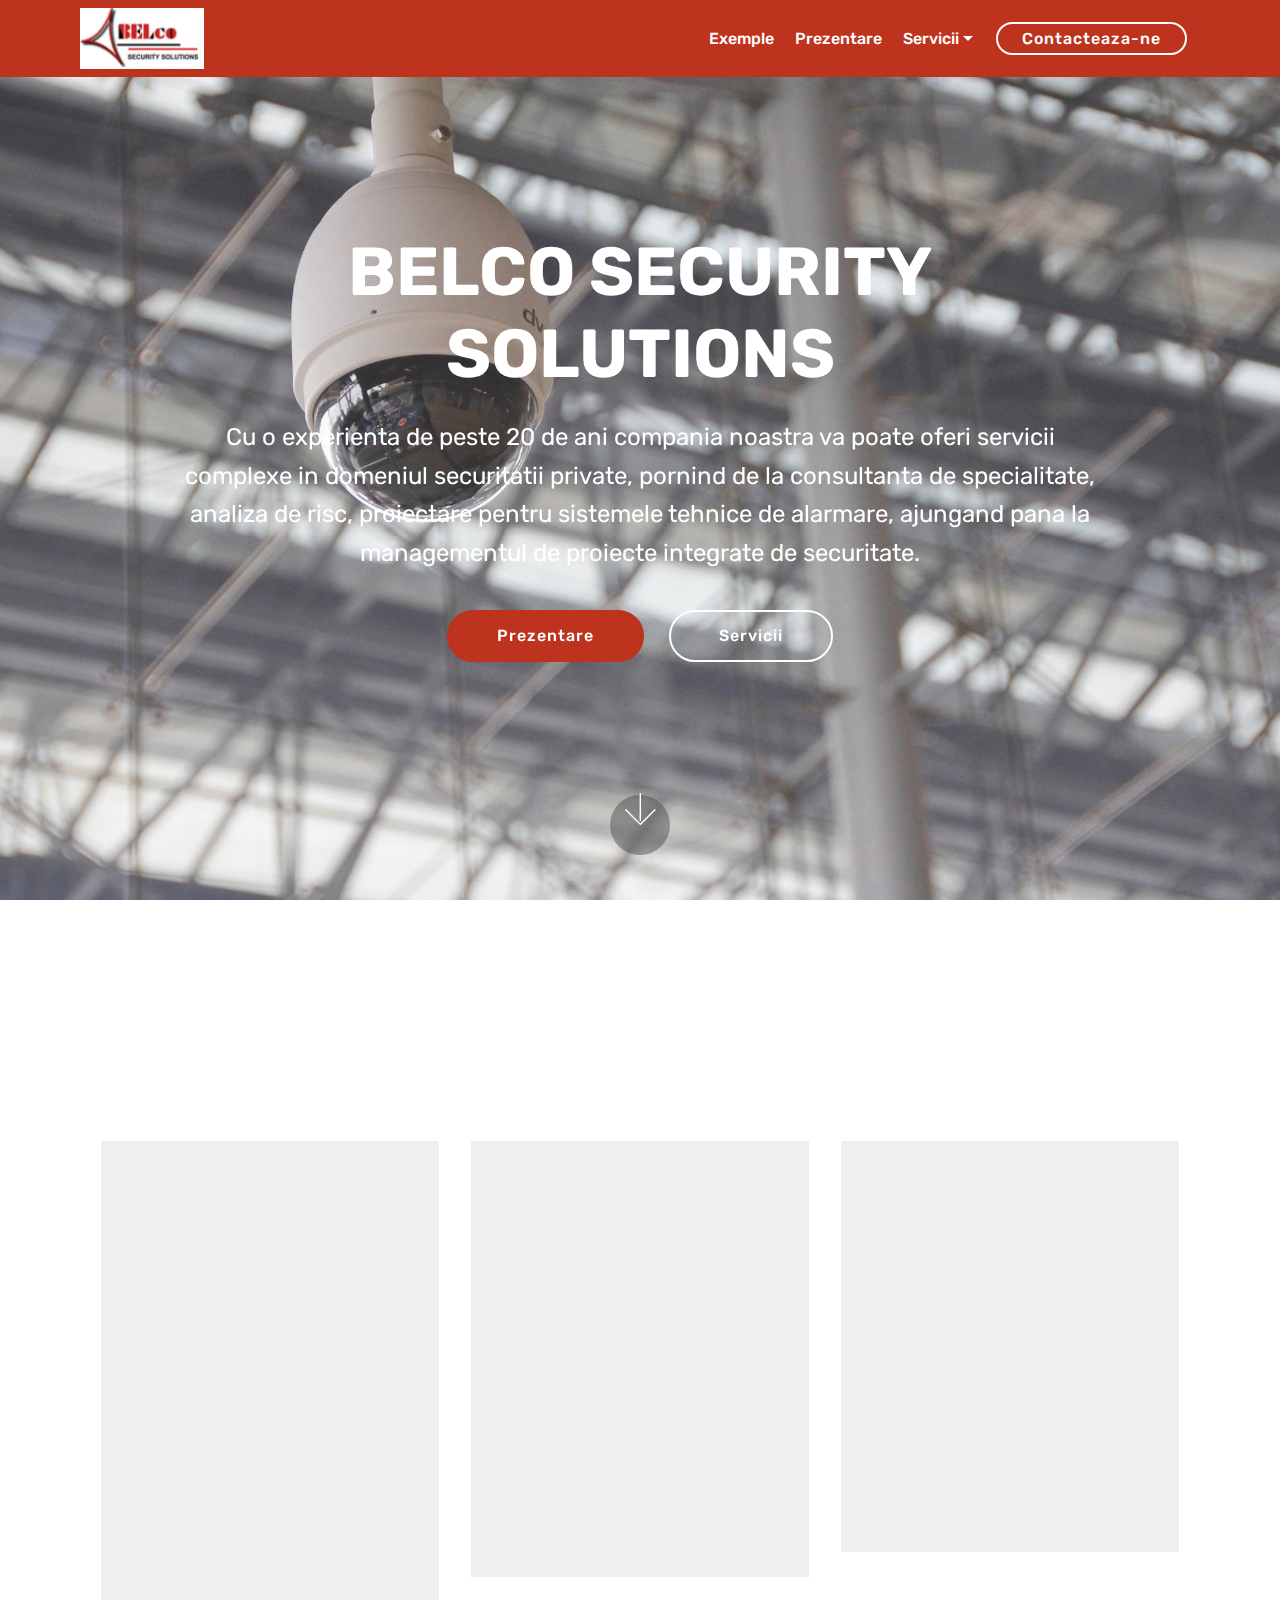
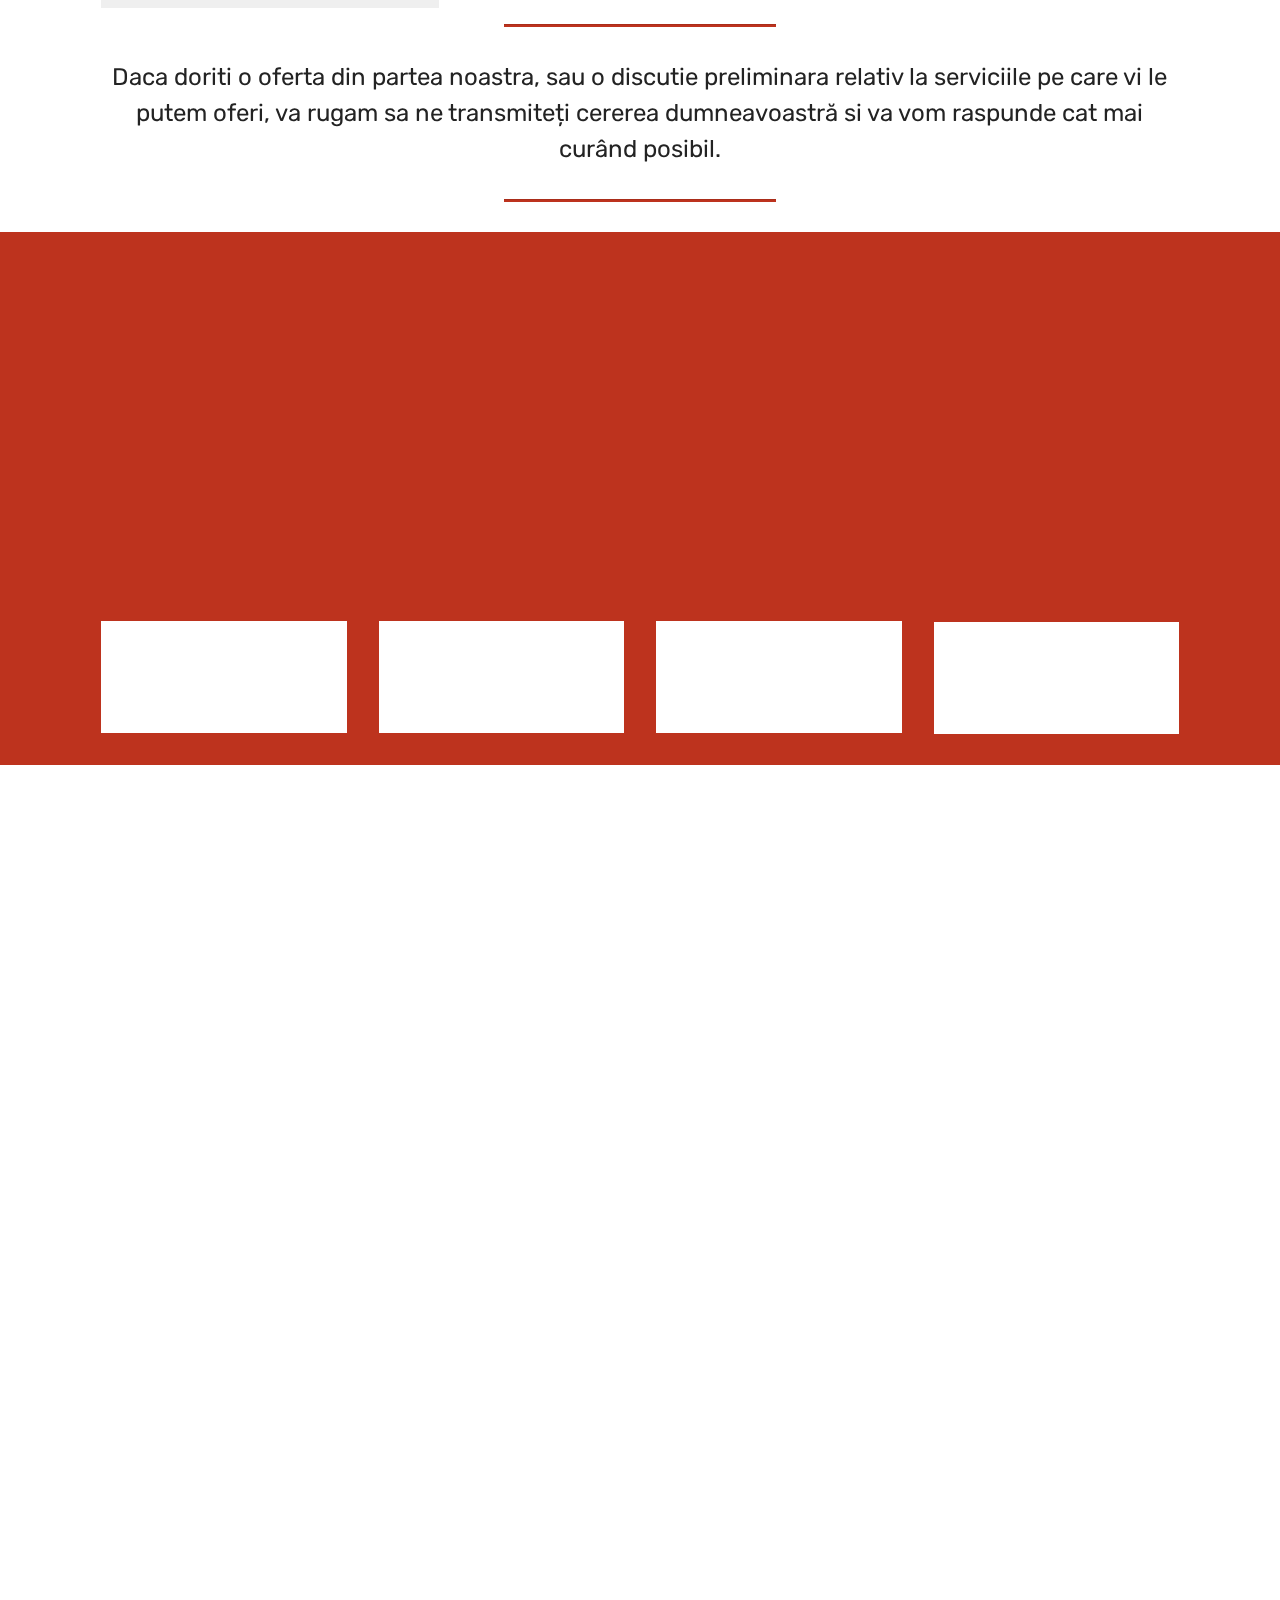
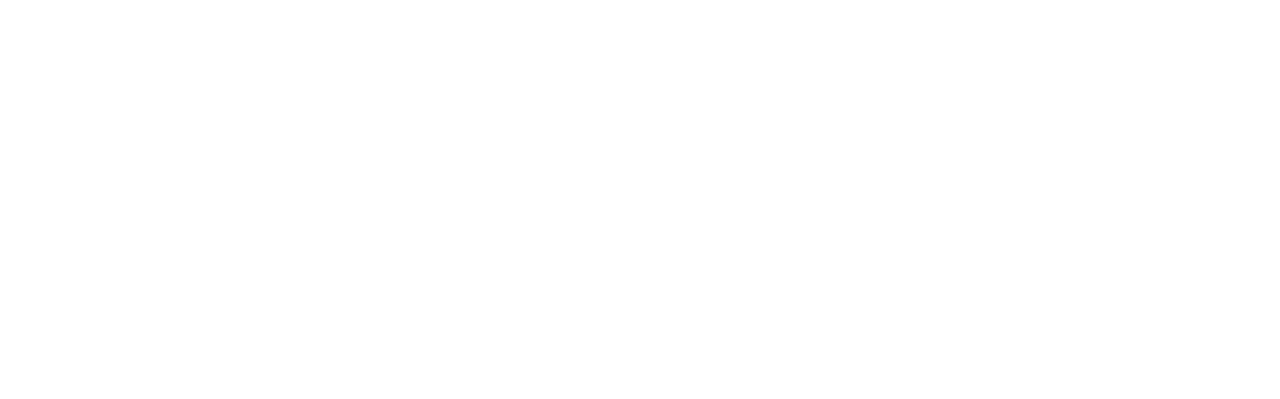
<file: index.html>
<!DOCTYPE html>
<html >
<head>
  <!-- Site made with Mobirise Website Builder v4.8.6, https://mobirise.com -->
  <meta charset="UTF-8">
  <meta http-equiv="X-UA-Compatible" content="IE=edge">
  <meta name="generator" content="Mobirise v4.8.6, mobirise.com">
  <meta name="viewport" content="width=device-width, initial-scale=1, minimum-scale=1">
  <link rel="shortcut icon" href="assets/images/capture-128x63.png" type="image/x-icon">
  <meta name="description" content="Prezentare BELCO Security Solutions SRL">
  <title>BELCO Security Solutions - Prezentare</title>
  <link rel="stylesheet" href="assets/web/assets/mobirise-icons/mobirise-icons.css">
  <link rel="stylesheet" href="assets/tether/tether.min.css">
  <link rel="stylesheet" href="assets/bootstrap/css/bootstrap.min.css">
  <link rel="stylesheet" href="assets/bootstrap/css/bootstrap-grid.min.css">
  <link rel="stylesheet" href="assets/bootstrap/css/bootstrap-reboot.min.css">
  <link rel="stylesheet" href="assets/dropdown/css/style.css">
  <link rel="stylesheet" href="assets/animatecss/animate.min.css">
  <link rel="stylesheet" href="assets/socicon/css/styles.css">
  <link rel="stylesheet" href="assets/theme/css/style.css">
  <link rel="stylesheet" href="assets/mobirise/css/mbr-additional.css" type="text/css">
  
  
  
</head>
<body>
  <section class="menu cid-r7cg7LINFx" once="menu" id="menu1-0">

    

    <nav class="navbar navbar-expand beta-menu navbar-dropdown align-items-center navbar-fixed-top navbar-toggleable-sm">
        <button class="navbar-toggler navbar-toggler-right" type="button" data-toggle="collapse" data-target="#navbarSupportedContent" aria-controls="navbarSupportedContent" aria-expanded="false" aria-label="Toggle navigation">
            <div class="hamburger">
                <span></span>
                <span></span>
                <span></span>
                <span></span>
            </div>
        </button>
        <div class="menu-logo">
            <div class="navbar-brand">
                <span class="navbar-logo">
                    <a href="index.html#header5-3">
                         <img src="assets/images/capture-122x60.png" alt="Mobirise" title="" style="height: 3.8rem;">
                    </a>
                </span>
                
            </div>
        </div>
        <div class="collapse navbar-collapse" id="navbarSupportedContent">
            <ul class="navbar-nav nav-dropdown" data-app-modern-menu="true"><li class="nav-item">
                    <a class="nav-link link text-white display-7" href="https://mobirise.co">
                        </a>
                </li>
                <li class="nav-item">
                    <a class="nav-link link text-white display-7" href="page5.html">Exemple</a>
                </li><li class="nav-item"><a class="nav-link link text-white display-7" href="index.html#header5-3">Prezentare</a></li><li class="nav-item dropdown"><a class="nav-link link text-white dropdown-toggle display-7" href="index.html#features18-8" data-toggle="dropdown-submenu" aria-expanded="false">
                        Servicii</a><div class="dropdown-menu"><a class="text-white dropdown-item display-7" href="page1.html">Analiza de risc</a><a class="text-white dropdown-item display-7" href="page2.html" aria-expanded="false">Consultanta</a><a class="text-white dropdown-item display-7" href="page3.html" aria-expanded="false">Proiectare sisteme de alarma</a><a class="text-white dropdown-item display-7" href="page4.html" aria-expanded="false">Proiectare sisteme avertizare incendiu</a></div></li></ul>
            <div class="navbar-buttons mbr-section-btn"><a class="btn btn-sm btn-white-outline display-4" href="index.html#form1-m">
                    
                    Contacteaza-ne</a></div>
        </div>
    </nav>
</section>

<section class="engine"><a href="https://mobirise.info/m">free web design templates</a></section><section class="header5 cid-r7dj3fEpJr mbr-fullscreen mbr-parallax-background" id="header5-3">

    

    <div class="mbr-overlay" style="opacity: 0.2; background-color: rgb(239, 239, 239);">
    </div>
    <div class="container">
        <div class="row justify-content-center">
            <div class="mbr-white col-md-10">
                <h1 class="mbr-section-title align-center pb-3 mbr-fonts-style display-1"><strong>BELCO SECURITY SOLUTIONS</strong></h1>
                <p class="mbr-text align-center display-5 pb-3 mbr-fonts-style">
                   Cu o experienta de peste 20 de ani compania noastra va poate oferi servicii complexe in domeniul securitatii private, pornind de la consultanta de specialitate, analiza de risc, proiectare pentru sistemele tehnice de alarmare, ajungand pana la managementul de proiecte integrate de securitate.
                </p>
                <div class="mbr-section-btn align-center"><a class="btn btn-md btn-primary display-4" href="index.html#content4-4">Prezentare</a>
                        <a class="btn btn-md btn-white-outline display-4" href="index.html#features18-8">Servicii</a></div>
            </div>
        </div>
    </div>

    <div class="mbr-arrow hidden-sm-down" aria-hidden="true">
        <a href="#next">
            <i class="mbri-down mbr-iconfont"></i>
        </a>
    </div>
</section>

<section class="mbr-section content4 cid-r7djQIpO2P" id="content4-4">

    

    <div class="container">
        <div class="media-container-row">
            <div class="title col-12 col-md-8">
                <h2 class="align-center pb-3 mbr-fonts-style display-2"><strong>Compania noastra va ofera, prin specialistii sai:</strong></h2>
                
                
            </div>
        </div>
    </div>
</section>

<section class="features3 cid-r7dkno8t3y" id="features3-6">

    

    
    <div class="container">
        <div class="media-container-row">
            <div class="card p-3 col-12 col-md-6 col-lg-4">
                <div class="card-wrapper">
                    <div class="card-img">
                        <img src="assets/images/mbr-676x457.jpg" alt="Mobirise" title="">
                    </div>
                    <div class="card-box">
                        <h4 class="card-title mbr-fonts-style display-5">Solutii tehnice cat mai inovative si fiabile</h4>
                        <p class="mbr-text mbr-fonts-style display-7"><br>ar fi recomandata o mica descriere aici<br><br></p>
                    </div>
                    
                </div>
            </div>

            <div class="card p-3 col-12 col-md-6 col-lg-4">
                <div class="card-wrapper">
                    <div class="card-img">
                        <img src="assets/images/mbr-676x447.jpg" alt="Mobirise" title="">
                    </div>
                    <div class="card-box">
                        <h4 class="card-title mbr-fonts-style display-5">Strategii de gestionare completa a proiectelor*</h4>
                        <p class="mbr-text mbr-fonts-style display-7">*pornind de la faza de intentie pana la implementare si obtinerea de autorizatii
                        </p>
                    </div>
                    
                </div>
            </div>

            <div class="card p-3 col-12 col-md-6 col-lg-4">
                <div class="card-wrapper">
                    <div class="card-img">
                        <img src="assets/images/mbr-676x451.jpg" alt="Mobirise" title="">
                    </div>
                    <div class="card-box">
                        <h4 class="card-title mbr-fonts-style display-5">Servicii de proiectare realizate la un inalt nivel</h4>
                        <p class="mbr-text mbr-fonts-style display-7">la fel si aici</p>
                    </div>
                    
                </div>
            </div>

            
        </div>
    </div>
</section>

<section class="mbr-section article content9 cid-r7dqfdmteM" id="content9-7">
    
     

    <div class="container">
        <div class="inner-container" style="width: 98%;">
            <hr class="line" style="width: 25%;">
            <div class="section-text align-center mbr-fonts-style display-5">Daca doriti o oferta din partea noastra, sau o discutie preliminara relativ la serviciile pe care vi le putem oferi, va rugam sa ne transmiteți cererea dumneavoastră si va vom raspunde cat mai curând posibil.</div>
            <hr class="line" style="width: 25%;">
        </div>
        </div>
</section>

<section class="features18 popup-btn-cards cid-r7dsB1XsI2" id="features18-8">

    

    
    <div class="container">
        <h2 class="mbr-section-title pb-3 align-center mbr-fonts-style display-2"><strong>
            Serviciile noastre</strong></h2>
        
        <div class="media-container-row pt-5 ">
            <div class="card p-3 col-12 col-md-6 col-lg-3">
                <div class="card-wrapper ">
                    <div class="card-img">
                        <div class="mbr-overlay"></div>
                        <div class="mbr-section-btn text-center"><a href="page1.html" class="btn btn-primary display-4">Descopera</a></div>
                        <img src="assets/images/mbr-2-492x328.jpg" alt="Mobirise" title="">
                    </div>
                    <div class="card-box">
                        <h4 class="card-title mbr-fonts-style display-7">Analiza de risc la efractie<br><br></h4>
                        
                    </div>
                </div>
            </div>
            <div class="card p-3 col-12 col-md-6 col-lg-3">
                <div class="card-wrapper">
                    <div class="card-img">
                        <div class="mbr-overlay"></div>
                        <div class="mbr-section-btn text-center"><a href="page2.html" class="btn btn-primary display-4">Descopera</a></div>
                        <img src="assets/images/mbr-3-492x326.jpg" alt="Mobirise" title="">
                    </div>
                    <div class="card-box">
                        <h4 class="card-title mbr-fonts-style display-7">
                            <br>Consultanta<br><br></h4>
                        
                    </div>
                </div>
            </div>

            <div class="card p-3 col-12 col-md-6 col-lg-3">
                <div class="card-wrapper">
                    <div class="card-img">
                        <div class="mbr-overlay"></div>
                        <div class="mbr-section-btn text-center"><a href="page3.html" class="btn btn-primary display-4">Descopera</a></div>
                        <img src="assets/images/mbr-1-492x332.jpg" alt="Mobirise" title="">
                    </div>
                    <div class="card-box">
                        <h4 class="card-title mbr-fonts-style display-7">Proiectare sisteme de alarma impotriva efractiei</h4>
                        
                    </div>
                </div>
            </div>

            <div class="card p-3 col-12 col-md-6 col-lg-3">
                <div class="card-wrapper">
                    <div class="card-img">
                        <div class="mbr-overlay"></div>
                        <div class="mbr-section-btn text-center"><a href="page4.html" class="btn btn-primary display-4">Descopera</a></div>
                        <img src="assets/images/mbr-1-1920x1093.jpg" alt="Mobirise" title="">
                    </div>
                    <div class="card-box">
                        <h4 class="card-title mbr-fonts-style display-7">Proiectare sisteme de detectie si avertizare la incendiu</h4>
                        
                    </div>
                </div>
            </div>
        </div>
    </div>
</section>

<section class="mbr-section form1 cid-r7dvE8xBY9" id="form1-m">

    

    
    <div class="container">
        <div class="row justify-content-center">
            <div class="title col-12 col-lg-8">
                <h2 class="mbr-section-title align-center pb-3 mbr-fonts-style display-2">Suntem aici pentru dumneavoastra!</h2>
                <h3 class="mbr-section-subtitle align-center mbr-light pb-3 mbr-fonts-style display-5">Astepam cu interes sa ne contactati pentru detalii, informatii si comenzi.</h3>
            </div>
        </div>
    </div>
    <div class="container">
        <div class="row justify-content-center">
            <div class="media-container-column col-lg-8" data-form-type="formoid">
                    <div data-form-alert="" hidden="">Multumim pentru mesaj! Va vom contacta imediat pentru adresarea solicitarilor dumnevoastra!</div>
            
                    <form class="mbr-form" action="https://mobirise.com/" method="post" data-form-title="Mobirise Form"><input type="hidden" name="email" data-form-email="true" value="x+/cuuh1H263n3fk2DXoRmk/yi1JtI4lfgUWT0oFsQHvP/ur+uKqR+sx7yuCZ+/cM65FYwx9vnGJrGlOqhjJTTYLHTvxK2rhJcJ6FToFWzAyQTohDPAuHSfbdBNUatWy">
                        <div class="row row-sm-offset">
                            <div class="col-md-4 multi-horizontal" data-for="name">
                                <div class="form-group">
                                    <label class="form-control-label mbr-fonts-style display-7" for="name-form1-m">Nume</label>
                                    <input type="text" class="form-control" name="name" data-form-field="Name" required="" placeholder="Nume" id="name-form1-m">
                                </div>
                            </div>
                            <div class="col-md-4 multi-horizontal" data-for="email">
                                <div class="form-group">
                                    <label class="form-control-label mbr-fonts-style display-7" for="email-form1-m">Email</label>
                                    <input type="email" class="form-control" name="email" data-form-field="Email" required="" placeholder="Email" id="email-form1-m">
                                </div>
                            </div>
                            <div class="col-md-4 multi-horizontal" data-for="phone">
                                <div class="form-group">
                                    <label class="form-control-label mbr-fonts-style display-7" for="phone-form1-m">Telefon</label>
                                    <input type="tel" class="form-control" name="phone" data-form-field="Phone" placeholder="Telefon" id="phone-form1-m">
                                </div>
                            </div>
                        </div>
                        <div class="form-group" data-for="message">
                            <label class="form-control-label mbr-fonts-style display-7" for="message-form1-m">Mesaj</label>
                            <textarea type="text" class="form-control" name="message" rows="7" data-form-field="Message" placeholder="Mesajul Dumneavoastra" id="message-form1-m"></textarea>
                        </div>
            
                        <span class="input-group-btn">
                            <button href="" type="submit" class="btn btn-primary btn-form display-4">SEND FORM</button>
                        </span>
                    </form>
            </div>
        </div>
    </div>
</section>

<section class="cid-r7euJzMbwH mbr-reveal" id="footer2-r">

    

    

    <div class="container">
        <div class="media-container-row content mbr-white">
            <div class="col-12 col-md-3 mbr-fonts-style display-7">
                <p class="mbr-text">BELCO SECURITY SOLUTIONS SRL
<br>CUI RO 11053078
<br>Rg. Com : J40/9012/1998
<br><br>Bucuresti, Str. Fat Frumos 10, Sector 5<br>
                    <br>
                    <br><strong>Contact :</strong><br>Email: <a href="mailto:office@alarmesecuritate.ro">office@alarmesecuritate.ro</a>                    <br>Phone: 0732.965.765                    <br>Fax: 0732.612.702
                </p>
            </div>
            <div class="col-12 col-md-3 mbr-fonts-style display-7">
                <p class="mbr-text">&nbsp;</p>
            </div>
            <div class="col-12 col-md-6">
                <div class="google-map"><iframe frameborder="0" style="border:0" src="https://www.google.com/maps/embed/v1/place?key=AIzaSyA0Dx_boXQiwvdz8sJHoYeZNVTdoWONYkU&amp;q=place_id:ChIJKWIZnpz_sUAR2194IaUMVVY" allowfullscreen=""></iframe></div>
            </div>
        </div>
        <div class="footer-lower">
            <div class="media-container-row">
                <div class="col-sm-12">
                    <hr>
                </div>
            </div>
            <div class="media-container-row mbr-white">
                <div class="col-sm-6 copyright">
                    <p class="mbr-text mbr-fonts-style display-7">
                        © <a href="https://addesign93.github.io" target="_blank">ADDesign</a> 2018 - Toate drepturile rezervate</p>
                </div>
                <div class="col-md-6">
                    
                </div>
            </div>
        </div>
    </div>
</section>


  <script src="assets/web/assets/jquery/jquery.min.js"></script>
  <script src="assets/popper/popper.min.js"></script>
  <script src="assets/tether/tether.min.js"></script>
  <script src="assets/bootstrap/js/bootstrap.min.js"></script>
  <script src="assets/smoothscroll/smooth-scroll.js"></script>
  <script src="assets/dropdown/js/script.min.js"></script>
  <script src="assets/touchswipe/jquery.touch-swipe.min.js"></script>
  <script src="assets/viewportchecker/jquery.viewportchecker.js"></script>
  <script src="assets/parallax/jarallax.min.js"></script>
  <script src="assets/mbr-popup-btns/mbr-popup-btns.js"></script>
  <script src="assets/theme/js/script.js"></script>
  <script src="assets/formoid/formoid.min.js"></script>
  
  
 <div id="scrollToTop" class="scrollToTop mbr-arrow-up"><a style="text-align: center;"><i></i></a></div>
    <input name="animation" type="hidden">
  </body>
</html>
</file>
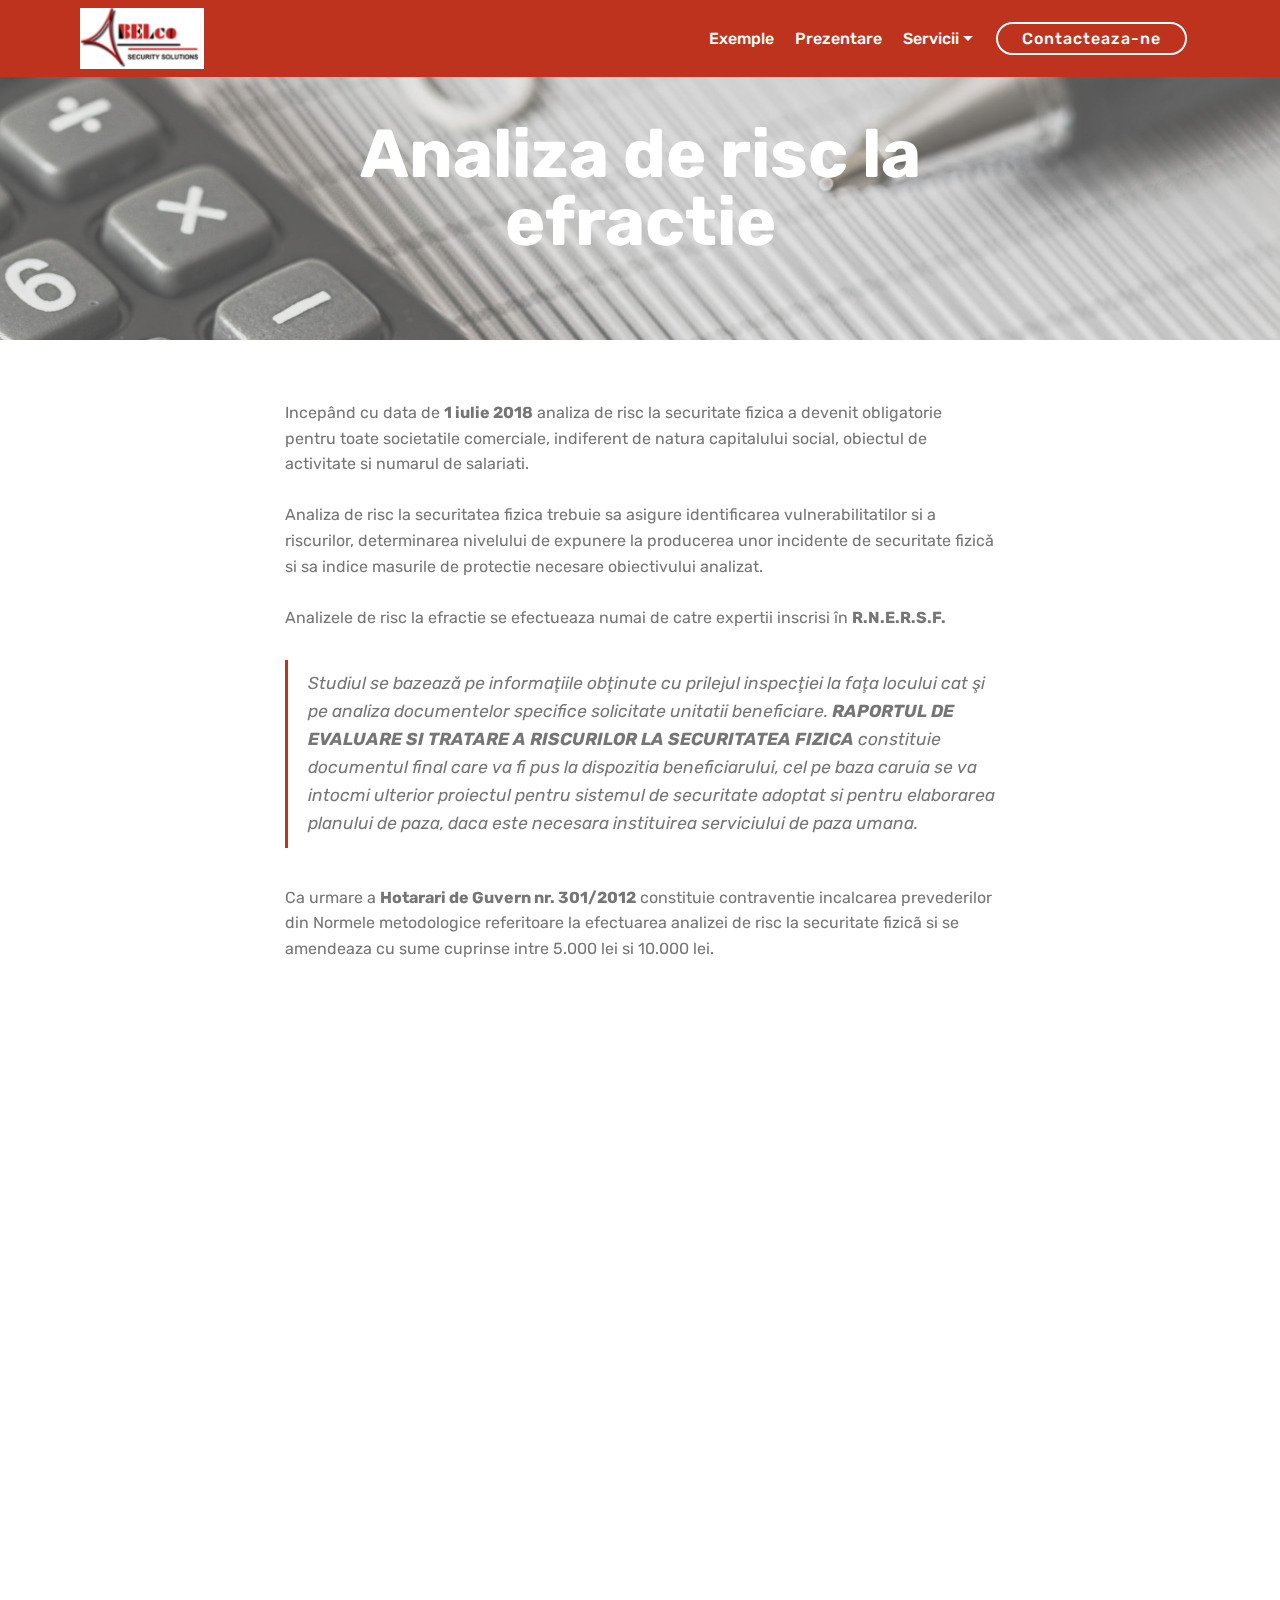
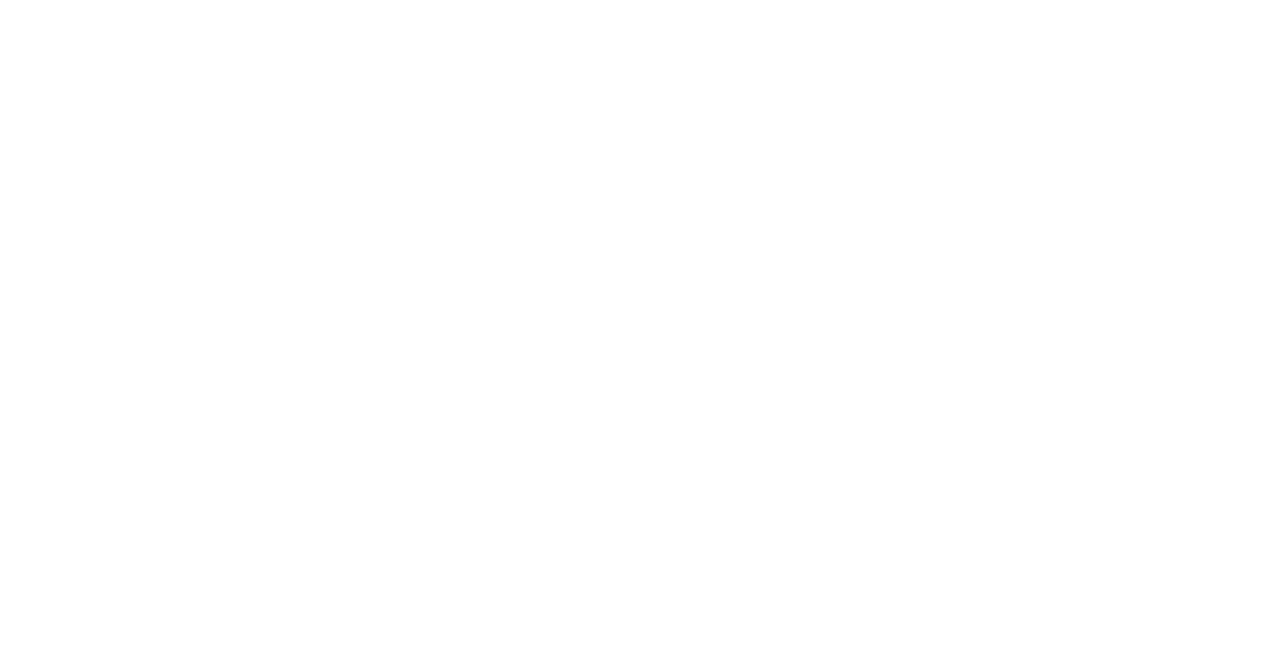
<file: page1.html>
<!DOCTYPE html>
<html >
<head>
  <!-- Site made with Mobirise Website Builder v4.8.6, https://mobirise.com -->
  <meta charset="UTF-8">
  <meta http-equiv="X-UA-Compatible" content="IE=edge">
  <meta name="generator" content="Mobirise v4.8.6, mobirise.com">
  <meta name="viewport" content="width=device-width, initial-scale=1, minimum-scale=1">
  <link rel="shortcut icon" href="assets/images/capture-128x63.png" type="image/x-icon">
  <meta name="description" content="BELCO Security Solutions - Analiza de risc">
  <title>BELCO Security Solutions - Analiza de risc</title>
  <link rel="stylesheet" href="assets/tether/tether.min.css">
  <link rel="stylesheet" href="assets/bootstrap/css/bootstrap.min.css">
  <link rel="stylesheet" href="assets/bootstrap/css/bootstrap-grid.min.css">
  <link rel="stylesheet" href="assets/bootstrap/css/bootstrap-reboot.min.css">
  <link rel="stylesheet" href="assets/socicon/css/styles.css">
  <link rel="stylesheet" href="assets/dropdown/css/style.css">
  <link rel="stylesheet" href="assets/animatecss/animate.min.css">
  <link rel="stylesheet" href="assets/theme/css/style.css">
  <link rel="stylesheet" href="assets/mobirise/css/mbr-additional.css" type="text/css">
  
  
  
</head>
<body>
  <section class="menu cid-r7cg7LINFx" once="menu" id="menu1-9">

    

    <nav class="navbar navbar-expand beta-menu navbar-dropdown align-items-center navbar-fixed-top navbar-toggleable-sm">
        <button class="navbar-toggler navbar-toggler-right" type="button" data-toggle="collapse" data-target="#navbarSupportedContent" aria-controls="navbarSupportedContent" aria-expanded="false" aria-label="Toggle navigation">
            <div class="hamburger">
                <span></span>
                <span></span>
                <span></span>
                <span></span>
            </div>
        </button>
        <div class="menu-logo">
            <div class="navbar-brand">
                <span class="navbar-logo">
                    <a href="index.html#header5-3">
                         <img src="assets/images/capture-122x60.png" alt="Mobirise" title="" style="height: 3.8rem;">
                    </a>
                </span>
                
            </div>
        </div>
        <div class="collapse navbar-collapse" id="navbarSupportedContent">
            <ul class="navbar-nav nav-dropdown" data-app-modern-menu="true"><li class="nav-item">
                    <a class="nav-link link text-white display-7" href="https://mobirise.co">
                        </a>
                </li>
                <li class="nav-item">
                    <a class="nav-link link text-white display-7" href="page5.html">Exemple</a>
                </li><li class="nav-item"><a class="nav-link link text-white display-7" href="index.html#header5-3">Prezentare</a></li><li class="nav-item dropdown"><a class="nav-link link text-white dropdown-toggle display-7" href="index.html#features18-8" data-toggle="dropdown-submenu" aria-expanded="false">
                        Servicii</a><div class="dropdown-menu"><a class="text-white dropdown-item display-7" href="page1.html">Analiza de risc</a><a class="text-white dropdown-item display-7" href="page2.html" aria-expanded="false">Consultanta</a><a class="text-white dropdown-item display-7" href="page3.html" aria-expanded="false">Proiectare sisteme de alarma</a><a class="text-white dropdown-item display-7" href="page4.html" aria-expanded="false">Proiectare sisteme avertizare incendiu</a></div></li></ul>
            <div class="navbar-buttons mbr-section-btn"><a class="btn btn-sm btn-white-outline display-4" href="index.html#form1-m">
                    
                    Contacteaza-ne</a></div>
        </div>
    </nav>
</section>

<section class="engine"><a href="https://mobirise.info/o">portfolio website templates</a></section><section class="mbr-section content5 cid-r7du6xgcBr mbr-parallax-background" id="content5-l">

    

    <div class="mbr-overlay" style="opacity: 0.4; background-color: rgb(193, 193, 193);">
    </div>

    <div class="container">
        <div class="media-container-row">
            <div class="title col-12 col-md-8">
                <h2 class="align-center mbr-bold mbr-white pb-3 mbr-fonts-style display-1">
                    Analiza de risc la efractie</h2>
                
                
                
            </div>
        </div>
    </div>
</section>

<section class="mbr-section article content1 cid-r7ere6Z3HK" id="content1-n">
    
     

    <div class="container">
        <div class="media-container-row">
            <div class="mbr-text col-12 col-md-8 mbr-fonts-style display-7">Incepând cu data de <strong>1 iulie 2018</strong> analiza de risc la securitate fizica a devenit obligatorie pentru toate societatile comerciale, indiferent de natura capitalului social, obiectul de activitate si numarul de salariati.<div><br></div><div>Analiza de risc la securitatea fizica trebuie sa asigure identificarea vulnerabilitatilor si a riscurilor, determinarea nivelului de expunere la producerea unor incidente de securitate fizică si sa indice masurile de protectie necesare obiectivului analizat.</div><div><strong><br></strong></div><div>Analizele de risc la efractie se efectueaza numai de catre expertii inscrisi în <strong>R.N.E.R.S.F.</strong></div></div>
        </div>
    </div>
</section>

<section class="mbr-section article content1 cid-r7ereyknkZ" id="content2-o">

     

    <div class="container">
        <div class="media-container-row">
            <div class="mbr-text col-12 col-md-8 mbr-fonts-style display-7">
                <blockquote>Studiul se bazează pe informaţiile obţinute cu prilejul inspecţiei la faţa locului cat şi pe analiza documentelor specifice solicitate unitatii beneficiare. <strong>RAPORTUL DE EVALUARE SI TRATARE A RISCURILOR LA SECURITATEA FIZICA</strong> constituie documentul final care va fi pus la dispozitia beneficiarului, cel pe baza caruia se va intocmi ulterior proiectul pentru sistemul de securitate adoptat si pentru elaborarea planului de paza, daca este necesara instituirea serviciului de paza umana.&nbsp;</blockquote>
            </div>
        </div>
    </div>
</section>

<section class="mbr-section article content1 cid-r7erfiVX2j" id="content1-p">
    
     

    <div class="container">
        <div class="media-container-row">
            <div class="mbr-text col-12 col-md-8 mbr-fonts-style display-7">Ca urmare a <strong>Hotarari de Guvern nr. 301/2012</strong> constituie contraventie incalcarea prevederilor din Normele metodologice referitoare la efectuarea analizei de risc la securitate fizicã si se amendeaza cu sume cuprinse intre 5.000 lei si 10.000 lei.</div>
        </div>
    </div>
</section>

<section class="mbr-section form1 cid-r7erTwXyJU" id="form1-q">

    

    
    <div class="container">
        <div class="row justify-content-center">
            <div class="title col-12 col-lg-8">
                <h2 class="mbr-section-title align-center pb-3 mbr-fonts-style display-2">
                    Programeaza o analiza de risc pentru firma ta!</h2>
                <h3 class="mbr-section-subtitle align-center mbr-light pb-3 mbr-fonts-style display-5">Pentru mai multe detalii va rugam sa ne contactati folosind formularul de mai jos, iar noi va vom asigura un raspuns prompt.<br></h3>
            </div>
        </div>
    </div>
    <div class="container">
        <div class="row justify-content-center">
            <div class="media-container-column col-lg-8" data-form-type="formoid">
                    <div data-form-alert="" hidden="">Multumim pentru mesaj! Va vom contacta imediat pentru adresarea solicitarilor dumnevoastra!</div>
            
                    <form class="mbr-form" action="https://mobirise.com/" method="post" data-form-title="Mobirise Form"><input type="hidden" name="email" data-form-email="true" value="CTYDCd38VnHdPx4oaYQ+7GBb9XeolUoYCNy+Y7xJePwDXn236v8IA1sz3G88IILUbq5GA5Q5Cw4zzqFI7CDIilRQmOAsJFs7fhIZ6i2TkYGGNBLli1IPaqJeu1tc/mX6">
                        <div class="row row-sm-offset">
                            <div class="col-md-4 multi-horizontal" data-for="name">
                                <div class="form-group">
                                    <label class="form-control-label mbr-fonts-style display-7" for="name-form1-q">Nume</label>
                                    <input type="text" class="form-control" name="name" data-form-field="Name" required="" placeholder="Nume" id="name-form1-q">
                                </div>
                            </div>
                            <div class="col-md-4 multi-horizontal" data-for="email">
                                <div class="form-group">
                                    <label class="form-control-label mbr-fonts-style display-7" for="email-form1-q">Email</label>
                                    <input type="email" class="form-control" name="email" data-form-field="Email" required="" placeholder="Email" id="email-form1-q">
                                </div>
                            </div>
                            <div class="col-md-4 multi-horizontal" data-for="phone">
                                <div class="form-group">
                                    <label class="form-control-label mbr-fonts-style display-7" for="phone-form1-q">Telefon</label>
                                    <input type="tel" class="form-control" name="phone" data-form-field="Phone" placeholder="Telefon" id="phone-form1-q">
                                </div>
                            </div>
                        </div>
                        <div class="form-group" data-for="message">
                            <label class="form-control-label mbr-fonts-style display-7" for="message-form1-q">Mesaj</label>
                            <textarea type="text" class="form-control" name="message" rows="7" data-form-field="Message" placeholder="Mesajul Dumneavoastra" id="message-form1-q"></textarea>
                        </div>
            
                        <span class="input-group-btn"><button href="" type="submit" class="btn btn-primary btn-form display-4">Trimite mesajul</button></span>
                    </form>
            </div>
        </div>
    </div>
</section>

<section class="cid-r7dtx2ICME mbr-reveal" id="footer2-d">

    

    

    <div class="container">
        <div class="media-container-row content mbr-white">
            <div class="col-12 col-md-3 mbr-fonts-style display-7">
                <p class="mbr-text">BELCO SECURITY SOLUTIONS SRL
<br>CUI RO 11053078
<br>Rg. Com : J40/9012/1998
<br><br>Bucuresti, Str. Fat Frumos 10, Sector 5<br>
                    <br>
                    <br><strong>Contact :</strong><br>Email: <a href="mailto:office@alarmesecuritate.ro">office@alarmesecuritate.ro</a>                    <br>Phone: 0732.965.765                    <br>Fax: 0732.612.702
                </p>
            </div>
            <div class="col-12 col-md-3 mbr-fonts-style display-7">
                <p class="mbr-text">&nbsp;</p>
            </div>
            <div class="col-12 col-md-6">
                <div class="google-map"><iframe frameborder="0" style="border:0" src="https://www.google.com/maps/embed/v1/place?key=AIzaSyA0Dx_boXQiwvdz8sJHoYeZNVTdoWONYkU&amp;q=place_id:ChIJKWIZnpz_sUAR2194IaUMVVY" allowfullscreen=""></iframe></div>
            </div>
        </div>
        <div class="footer-lower">
            <div class="media-container-row">
                <div class="col-sm-12">
                    <hr>
                </div>
            </div>
            <div class="media-container-row mbr-white">
                <div class="col-sm-6 copyright">
                    <p class="mbr-text mbr-fonts-style display-7">
                        © <a href="https://addesign93.github.io" target="_blank">ADDesign</a> 2018 - Toate drepturile rezervate</p>
                </div>
                <div class="col-md-6">
                    
                </div>
            </div>
        </div>
    </div>
</section>


  <script src="assets/web/assets/jquery/jquery.min.js"></script>
  <script src="assets/popper/popper.min.js"></script>
  <script src="assets/tether/tether.min.js"></script>
  <script src="assets/bootstrap/js/bootstrap.min.js"></script>
  <script src="assets/smoothscroll/smooth-scroll.js"></script>
  <script src="assets/dropdown/js/script.min.js"></script>
  <script src="assets/touchswipe/jquery.touch-swipe.min.js"></script>
  <script src="assets/viewportchecker/jquery.viewportchecker.js"></script>
  <script src="assets/parallax/jarallax.min.js"></script>
  <script src="assets/theme/js/script.js"></script>
  <script src="assets/formoid/formoid.min.js"></script>
  
  
 <div id="scrollToTop" class="scrollToTop mbr-arrow-up"><a style="text-align: center;"><i></i></a></div>
    <input name="animation" type="hidden">
  </body>
</html>
</file>
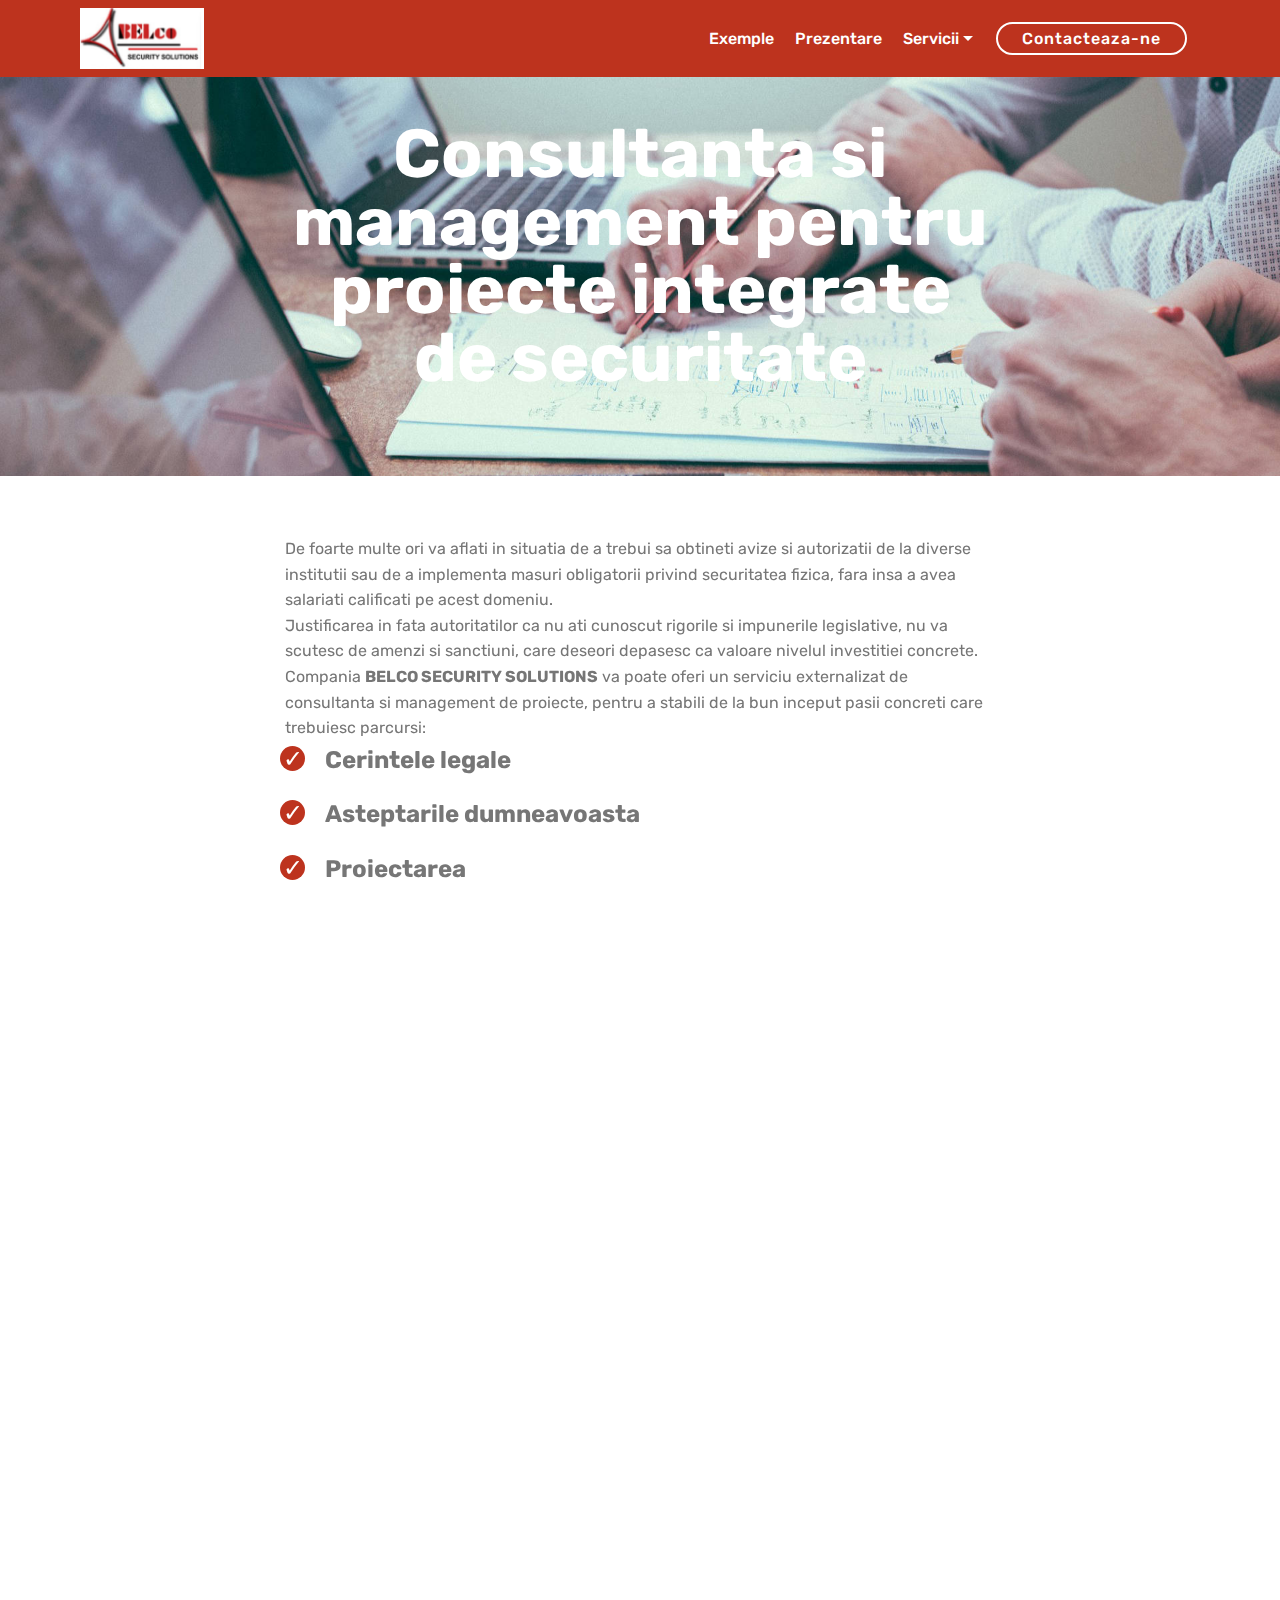
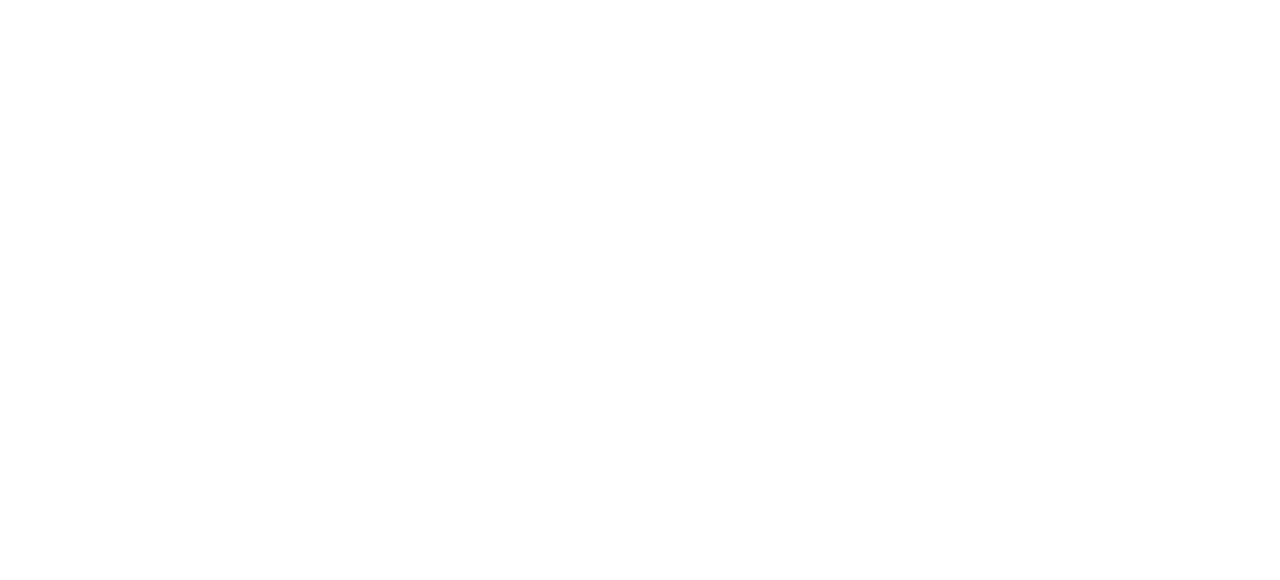
<file: page2.html>
<!DOCTYPE html>
<html >
<head>
  <!-- Site made with Mobirise Website Builder v4.8.6, https://mobirise.com -->
  <meta charset="UTF-8">
  <meta http-equiv="X-UA-Compatible" content="IE=edge">
  <meta name="generator" content="Mobirise v4.8.6, mobirise.com">
  <meta name="viewport" content="width=device-width, initial-scale=1, minimum-scale=1">
  <link rel="shortcut icon" href="assets/images/capture-128x63.png" type="image/x-icon">
  <meta name="description" content="BELCO Security Solutions - Consultanta">
  <title>BELCO Security Solutions - Consultanta</title>
  <link rel="stylesheet" href="assets/tether/tether.min.css">
  <link rel="stylesheet" href="assets/bootstrap/css/bootstrap.min.css">
  <link rel="stylesheet" href="assets/bootstrap/css/bootstrap-grid.min.css">
  <link rel="stylesheet" href="assets/bootstrap/css/bootstrap-reboot.min.css">
  <link rel="stylesheet" href="assets/socicon/css/styles.css">
  <link rel="stylesheet" href="assets/dropdown/css/style.css">
  <link rel="stylesheet" href="assets/animatecss/animate.min.css">
  <link rel="stylesheet" href="assets/theme/css/style.css">
  <link rel="stylesheet" href="assets/mobirise/css/mbr-additional.css" type="text/css">
  
  
  
</head>
<body>
  <section class="menu cid-r7euYsu4PW" once="menu" id="menu1-s">

    

    <nav class="navbar navbar-expand beta-menu navbar-dropdown align-items-center navbar-fixed-top navbar-toggleable-sm">
        <button class="navbar-toggler navbar-toggler-right" type="button" data-toggle="collapse" data-target="#navbarSupportedContent" aria-controls="navbarSupportedContent" aria-expanded="false" aria-label="Toggle navigation">
            <div class="hamburger">
                <span></span>
                <span></span>
                <span></span>
                <span></span>
            </div>
        </button>
        <div class="menu-logo">
            <div class="navbar-brand">
                <span class="navbar-logo">
                    <a href="index.html#header5-3">
                         <img src="assets/images/capture-122x60.png" alt="Mobirise" title="" style="height: 3.8rem;">
                    </a>
                </span>
                
            </div>
        </div>
        <div class="collapse navbar-collapse" id="navbarSupportedContent">
            <ul class="navbar-nav nav-dropdown" data-app-modern-menu="true"><li class="nav-item">
                    <a class="nav-link link text-white display-7" href="https://mobirise.co">
                        </a>
                </li>
                <li class="nav-item">
                    <a class="nav-link link text-white display-7" href="page5.html">Exemple</a>
                </li><li class="nav-item"><a class="nav-link link text-white display-7" href="index.html#header5-3">Prezentare</a></li><li class="nav-item dropdown"><a class="nav-link link text-white dropdown-toggle display-7" href="index.html#features18-8" data-toggle="dropdown-submenu" aria-expanded="false">
                        Servicii</a><div class="dropdown-menu"><a class="text-white dropdown-item display-7" href="page1.html">Analiza de risc</a><a class="text-white dropdown-item display-7" href="page2.html" aria-expanded="false">Consultanta</a><a class="text-white dropdown-item display-7" href="page3.html" aria-expanded="false">Proiectare sisteme de alarma</a><a class="text-white dropdown-item display-7" href="page4.html" aria-expanded="false">Proiectare sisteme avertizare incendiu</a></div></li></ul>
            <div class="navbar-buttons mbr-section-btn"><a class="btn btn-sm btn-white-outline display-4" href="index.html#form1-m">
                    
                    Contacteaza-ne</a></div>
        </div>
    </nav>
</section>

<section class="engine"><a href="https://mobirise.info/g">how to build a website</a></section><section class="mbr-section content5 cid-r7euYsU5Jl mbr-parallax-background" id="content5-t">

    

    <div class="mbr-overlay" style="opacity: 0; background-color: rgb(193, 193, 193);">
    </div>

    <div class="container">
        <div class="media-container-row">
            <div class="title col-12 col-md-8">
                <h2 class="align-center mbr-bold mbr-white pb-3 mbr-fonts-style display-1">Consultanta si management pentru proiecte integrate de securitate</h2>
                
                
                
            </div>
        </div>
    </div>
</section>

<section class="mbr-section article content1 cid-r7euYtkFKh" id="content1-u">
    
     

    <div class="container">
        <div class="media-container-row">
            <div class="mbr-text col-12 col-md-8 mbr-fonts-style display-7">De foarte multe ori va aflati in situatia de a trebui sa obtineti avize si autorizatii de la diverse institutii sau de a implementa masuri obligatorii privind securitatea fizica, fara insa a avea salariati calificati pe acest domeniu.
<div>
</div><div>Justificarea in fata autoritatilor ca nu ati cunoscut rigorile si impunerile legislative, nu va scutesc de amenzi si sanctiuni, care deseori depasesc ca valoare nivelul investitiei concrete. 
</div><div>
</div><div>Compania <strong>BELCO SECURITY SOLUTIONS</strong> va poate oferi un serviciu externalizat de consultanta si management de proiecte, pentru a stabili de la bun inceput pasii concreti care trebuiesc parcursi:</div></div>
        </div>
    </div>
</section>

<section class="mbr-section article content12 cid-r7j98Y6Coy" id="content12-1e">
     

    <div class="container">
        <div class="media-container-row">
            <div class="mbr-text counter-container col-12 col-md-8 mbr-fonts-style display-5">
                <ul>
                    <li><strong>Cerintele legale</strong></li>
                    <li><strong>Asteptarile dumneavoasta</strong></li><li><strong>Proiectarea</strong></li><li><strong>Achizitia si instalarea</strong></li><li><strong></strong></li>
                    <li></li>
                </ul>
            </div>
        </div>
    </div>
</section>

<section class="mbr-section form1 cid-r7euYu1pSj" id="form1-x">

    

    
    <div class="container">
        <div class="row justify-content-center">
            <div class="title col-12 col-lg-8">
                <h2 class="mbr-section-title align-center pb-3 mbr-fonts-style display-2">
                    Hai sa discutam mai mult!</h2>
                <h3 class="mbr-section-subtitle align-center mbr-light pb-3 mbr-fonts-style display-5">Pentru mai multe detalii va rugam sa ne contactati folosind formularul de mai jos, iar noi va vom asigura un raspuns prompt.<br></h3>
            </div>
        </div>
    </div>
    <div class="container">
        <div class="row justify-content-center">
            <div class="media-container-column col-lg-8" data-form-type="formoid">
                    <div data-form-alert="" hidden="">Multumim pentru mesaj! Va vom contacta imediat pentru adresarea solicitarilor dumnevoastra!</div>
            
                    <form class="mbr-form" action="https://mobirise.com/" method="post" data-form-title="Mobirise Form"><input type="hidden" name="email" data-form-email="true" value="kESErxpdtzsoTK/e6Hzcuoc9P8k9tyZPr95j0pA5bRCQMfc7dIKk1Ispo0s+PFT9BWG9wb9x+zy3puQgubgYhPTDD5wGnA5NjlsMfl+e3ekyKyq1+nuedM525sxHbHel">
                        <div class="row row-sm-offset">
                            <div class="col-md-4 multi-horizontal" data-for="name">
                                <div class="form-group">
                                    <label class="form-control-label mbr-fonts-style display-7" for="name-form1-x">Nume</label>
                                    <input type="text" class="form-control" name="name" data-form-field="Name" required="" placeholder="Nume" id="name-form1-x">
                                </div>
                            </div>
                            <div class="col-md-4 multi-horizontal" data-for="email">
                                <div class="form-group">
                                    <label class="form-control-label mbr-fonts-style display-7" for="email-form1-x">Email</label>
                                    <input type="email" class="form-control" name="email" data-form-field="Email" required="" placeholder="Email" id="email-form1-x">
                                </div>
                            </div>
                            <div class="col-md-4 multi-horizontal" data-for="phone">
                                <div class="form-group">
                                    <label class="form-control-label mbr-fonts-style display-7" for="phone-form1-x">Telefon</label>
                                    <input type="tel" class="form-control" name="phone" data-form-field="Phone" placeholder="Telefon" id="phone-form1-x">
                                </div>
                            </div>
                        </div>
                        <div class="form-group" data-for="message">
                            <label class="form-control-label mbr-fonts-style display-7" for="message-form1-x">Mesaj</label>
                            <textarea type="text" class="form-control" name="message" rows="7" data-form-field="Message" placeholder="Mesajul Dumneavoastra" id="message-form1-x"></textarea>
                        </div>
            
                        <span class="input-group-btn"><button href="" type="submit" class="btn btn-primary btn-form display-4">Trimite mesajul</button></span>
                    </form>
            </div>
        </div>
    </div>
</section>

<section class="cid-r7euYusq4G mbr-reveal" id="footer2-y">

    

    

    <div class="container">
        <div class="media-container-row content mbr-white">
            <div class="col-12 col-md-3 mbr-fonts-style display-7">
                <p class="mbr-text">BELCO SECURITY SOLUTIONS SRL
<br>CUI RO 11053078
<br>Rg. Com : J40/9012/1998
<br><br>Bucuresti, Str. Fat Frumos 10, Sector 5<br>
                    <br>
                    <br><strong>Contact :</strong><br>Email: <a href="mailto:office@alarmesecuritate.ro">office@alarmesecuritate.ro</a>                    <br>Phone: 0732.965.765                    <br>Fax: 0732.612.702
                </p>
            </div>
            <div class="col-12 col-md-3 mbr-fonts-style display-7">
                <p class="mbr-text">&nbsp;</p>
            </div>
            <div class="col-12 col-md-6">
                <div class="google-map"><iframe frameborder="0" style="border:0" src="https://www.google.com/maps/embed/v1/place?key=AIzaSyA0Dx_boXQiwvdz8sJHoYeZNVTdoWONYkU&amp;q=place_id:ChIJKWIZnpz_sUAR2194IaUMVVY" allowfullscreen=""></iframe></div>
            </div>
        </div>
        <div class="footer-lower">
            <div class="media-container-row">
                <div class="col-sm-12">
                    <hr>
                </div>
            </div>
            <div class="media-container-row mbr-white">
                <div class="col-sm-6 copyright">
                    <p class="mbr-text mbr-fonts-style display-7">
                        © <a href="https://addesign93.github.io" target="_blank">ADDesign</a> 2018 - Toate drepturile rezervate</p>
                </div>
                <div class="col-md-6">
                    
                </div>
            </div>
        </div>
    </div>
</section>


  <script src="assets/web/assets/jquery/jquery.min.js"></script>
  <script src="assets/popper/popper.min.js"></script>
  <script src="assets/tether/tether.min.js"></script>
  <script src="assets/bootstrap/js/bootstrap.min.js"></script>
  <script src="assets/smoothscroll/smooth-scroll.js"></script>
  <script src="assets/dropdown/js/script.min.js"></script>
  <script src="assets/touchswipe/jquery.touch-swipe.min.js"></script>
  <script src="assets/viewportchecker/jquery.viewportchecker.js"></script>
  <script src="assets/parallax/jarallax.min.js"></script>
  <script src="assets/theme/js/script.js"></script>
  <script src="assets/formoid/formoid.min.js"></script>
  
  
 <div id="scrollToTop" class="scrollToTop mbr-arrow-up"><a style="text-align: center;"><i></i></a></div>
    <input name="animation" type="hidden">
  </body>
</html>
</file>
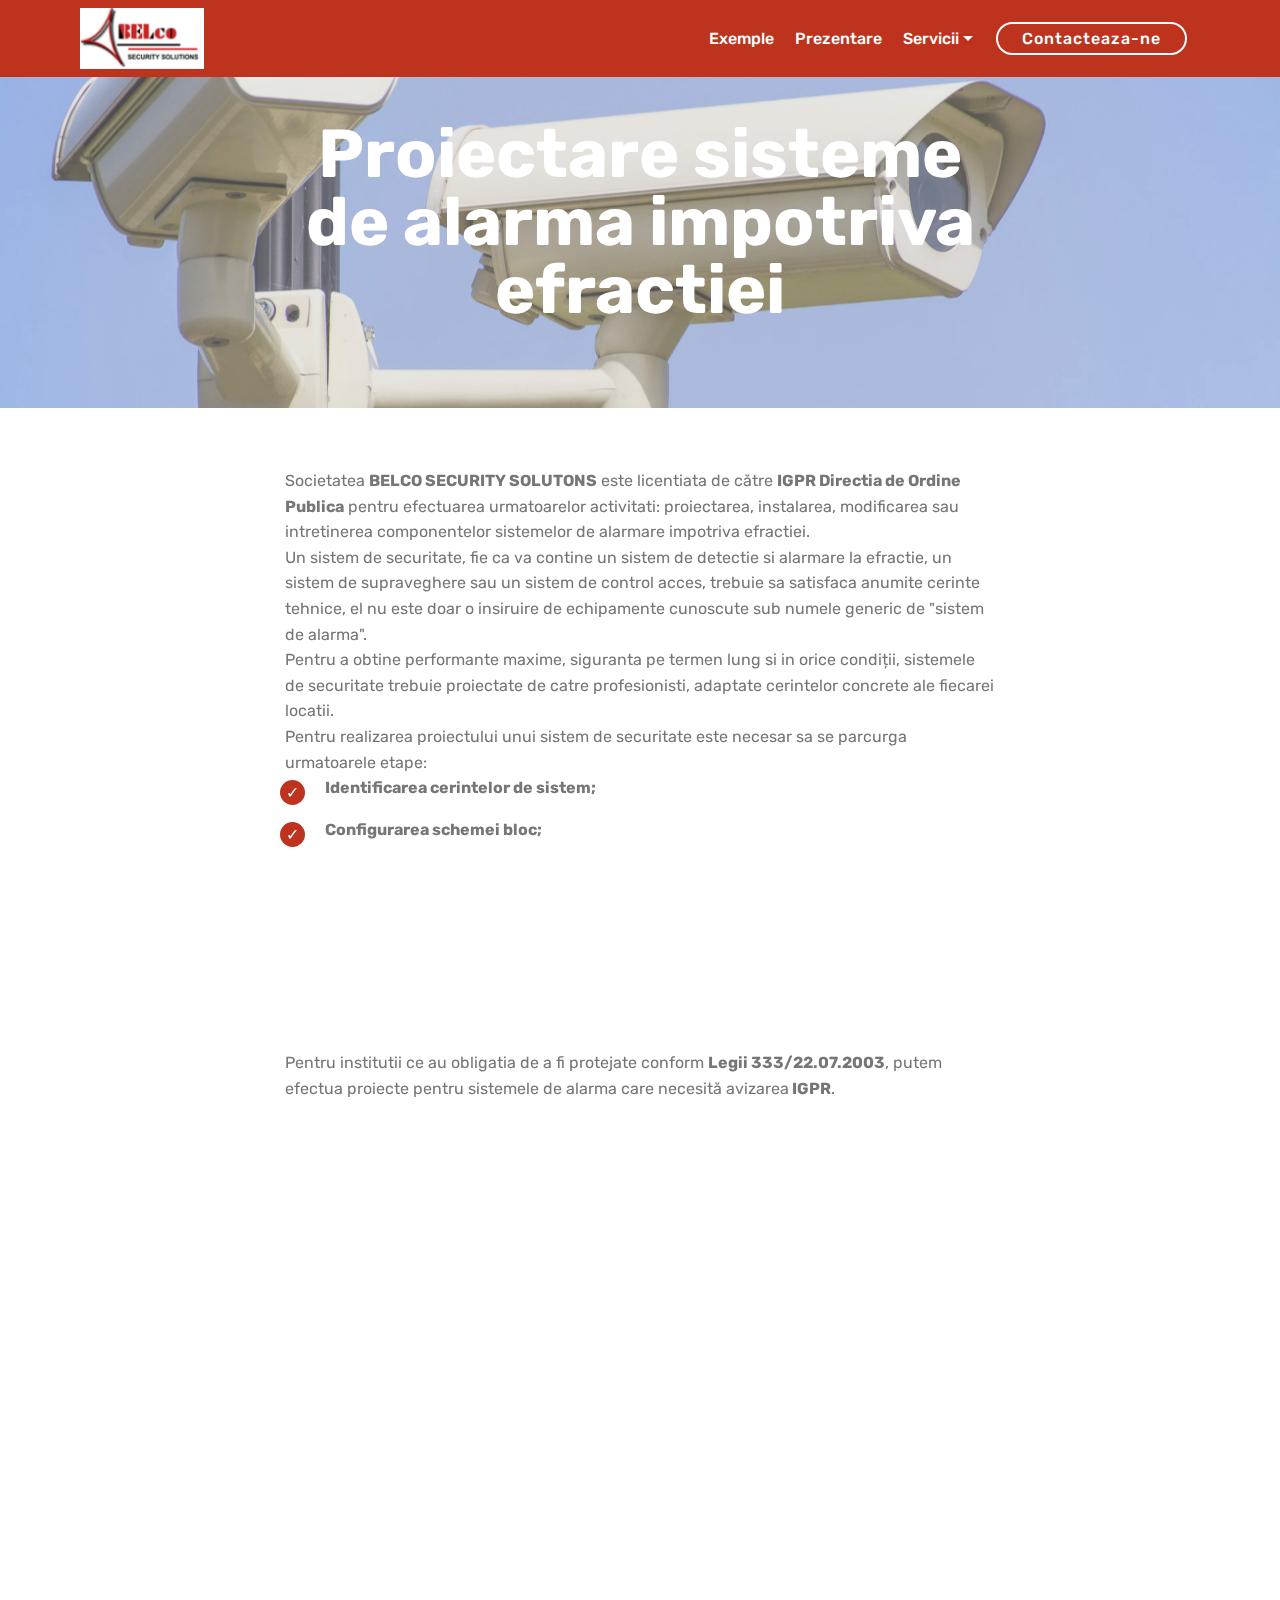
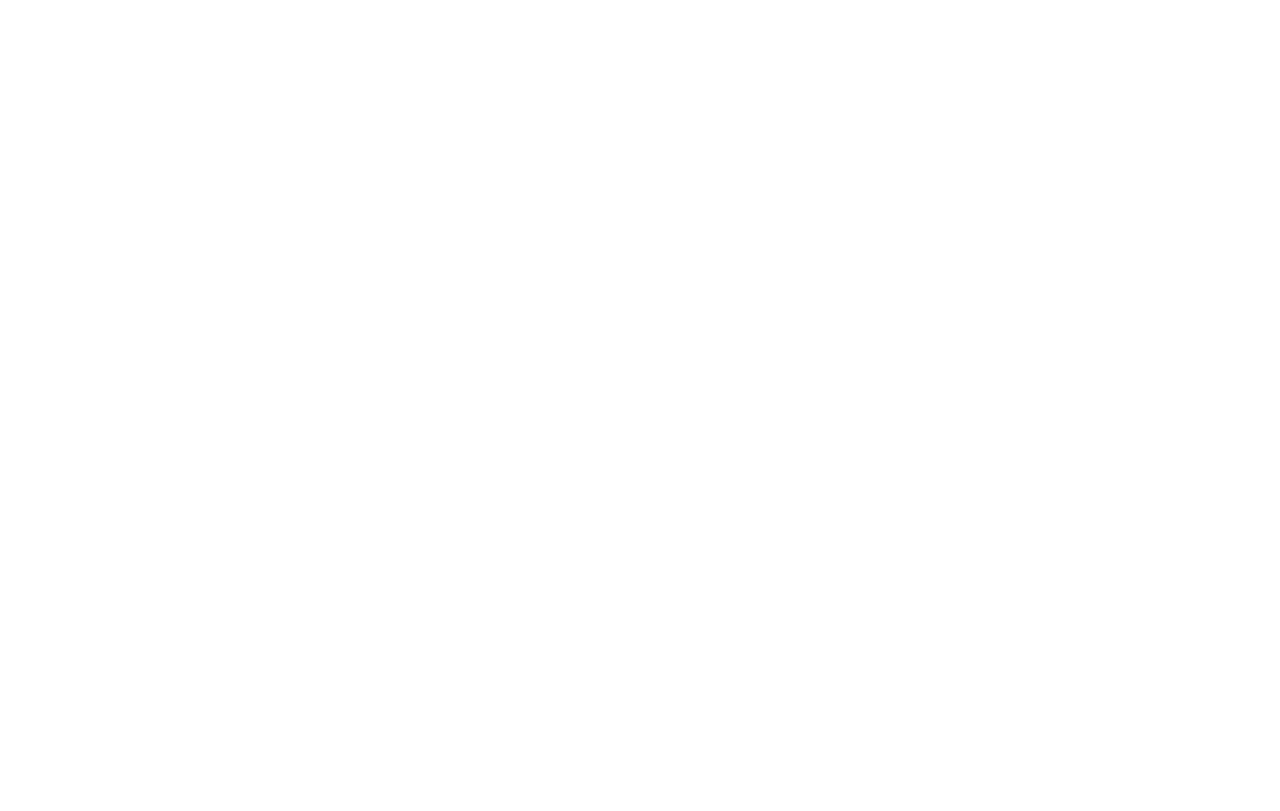
<file: page3.html>
<!DOCTYPE html>
<html >
<head>
  <!-- Site made with Mobirise Website Builder v4.8.6, https://mobirise.com -->
  <meta charset="UTF-8">
  <meta http-equiv="X-UA-Compatible" content="IE=edge">
  <meta name="generator" content="Mobirise v4.8.6, mobirise.com">
  <meta name="viewport" content="width=device-width, initial-scale=1, minimum-scale=1">
  <link rel="shortcut icon" href="assets/images/capture-128x63.png" type="image/x-icon">
  <meta name="description" content="BELCO Security Solutions - Proiectare alarma">
  <title>BELCO Security Solutions - Proiectare alarma</title>
  <link rel="stylesheet" href="assets/tether/tether.min.css">
  <link rel="stylesheet" href="assets/bootstrap/css/bootstrap.min.css">
  <link rel="stylesheet" href="assets/bootstrap/css/bootstrap-grid.min.css">
  <link rel="stylesheet" href="assets/bootstrap/css/bootstrap-reboot.min.css">
  <link rel="stylesheet" href="assets/socicon/css/styles.css">
  <link rel="stylesheet" href="assets/dropdown/css/style.css">
  <link rel="stylesheet" href="assets/animatecss/animate.min.css">
  <link rel="stylesheet" href="assets/theme/css/style.css">
  <link rel="stylesheet" href="assets/mobirise/css/mbr-additional.css" type="text/css">
  
  
  
</head>
<body>
  <section class="menu cid-r7ev0bk1e7" once="menu" id="menu1-z">

    

    <nav class="navbar navbar-expand beta-menu navbar-dropdown align-items-center navbar-fixed-top navbar-toggleable-sm">
        <button class="navbar-toggler navbar-toggler-right" type="button" data-toggle="collapse" data-target="#navbarSupportedContent" aria-controls="navbarSupportedContent" aria-expanded="false" aria-label="Toggle navigation">
            <div class="hamburger">
                <span></span>
                <span></span>
                <span></span>
                <span></span>
            </div>
        </button>
        <div class="menu-logo">
            <div class="navbar-brand">
                <span class="navbar-logo">
                    <a href="index.html#header5-3">
                         <img src="assets/images/capture-122x60.png" alt="Mobirise" title="" style="height: 3.8rem;">
                    </a>
                </span>
                
            </div>
        </div>
        <div class="collapse navbar-collapse" id="navbarSupportedContent">
            <ul class="navbar-nav nav-dropdown" data-app-modern-menu="true"><li class="nav-item">
                    <a class="nav-link link text-white display-7" href="https://mobirise.co">
                        </a>
                </li>
                <li class="nav-item">
                    <a class="nav-link link text-white display-7" href="page5.html">Exemple</a>
                </li><li class="nav-item"><a class="nav-link link text-white display-7" href="index.html#header5-3">Prezentare</a></li><li class="nav-item dropdown"><a class="nav-link link text-white dropdown-toggle display-7" href="index.html#features18-8" data-toggle="dropdown-submenu" aria-expanded="false">
                        Servicii</a><div class="dropdown-menu"><a class="text-white dropdown-item display-7" href="page1.html">Analiza de risc</a><a class="text-white dropdown-item display-7" href="page2.html" aria-expanded="false">Consultanta</a><a class="text-white dropdown-item display-7" href="page3.html" aria-expanded="false">Proiectare sisteme de alarma</a><a class="text-white dropdown-item display-7" href="page4.html" aria-expanded="false">Proiectare sisteme avertizare incendiu</a></div></li></ul>
            <div class="navbar-buttons mbr-section-btn"><a class="btn btn-sm btn-white-outline display-4" href="index.html#form1-m">
                    
                    Contacteaza-ne</a></div>
        </div>
    </nav>
</section>

<section class="engine"><a href="https://mobirise.info/r">bootstrap templates</a></section><section class="mbr-section content5 cid-r7ev0bJz4a mbr-parallax-background" id="content5-10">

    

    <div class="mbr-overlay" style="opacity: 0.4; background-color: rgb(193, 193, 193);">
    </div>

    <div class="container">
        <div class="media-container-row">
            <div class="title col-12 col-md-8">
                <h2 class="align-center mbr-bold mbr-white pb-3 mbr-fonts-style display-1">Proiectare sisteme de alarma impotriva efractiei</h2>
                
                
                
            </div>
        </div>
    </div>
</section>

<section class="mbr-section article content1 cid-r7ev0c74Gw" id="content1-11">
    
     

    <div class="container">
        <div class="media-container-row">
            <div class="mbr-text col-12 col-md-8 mbr-fonts-style display-7">Societatea <strong>BELCO SECURITY SOLUTONS</strong> este licentiata de către <strong>IGPR Directia de Ordine Publica</strong> pentru efectuarea urmatoarelor activitati: proiectarea, instalarea, modificarea sau intretinerea componentelor sistemelor de alarmare impotriva efractiei.
<div>
</div><div>Un sistem de securitate, fie ca va contine un sistem de detectie si alarmare la efractie, un sistem de supraveghere sau un sistem de control acces, trebuie sa satisfaca anumite cerinte tehnice, el nu este doar o insiruire de echipamente cunoscute sub numele generic de "sistem de alarma".
</div><div>
</div><div>Pentru a obtine performante maxime, siguranta pe termen lung si in orice condiții, sistemele de securitate trebuie proiectate de catre profesionisti, adaptate cerintelor concrete ale fiecarei locatii.
</div><div>
</div><div>Pentru realizarea proiectului unui sistem de securitate este necesar sa se parcurga urmatoarele etape:
</div></div>
        </div>
    </div>
</section>

<section class="mbr-section article content12 cid-r7jdEY3nBe" id="content12-1f">
     

    <div class="container">
        <div class="media-container-row">
            <div class="mbr-text counter-container col-12 col-md-8 mbr-fonts-style display-7">
                <ul>
                    <li><strong>Identificarea cerintelor de sistem;
</strong></li><li><strong>Configurarea schemei bloc;
</strong></li><li><strong>Realizarea planurilor de amplasare a echipamentelor;
</strong></li><li><strong>Elaborarea specificatiilor: liste de echipamente, liste de cabluri si materiale auxiliare;
</strong></li><li><strong>Elaborarea documentatiei de executie conform Legii 333/22.07.2003;
</strong></li><li><strong>Actualizarea proiectului de executie functie de situatia concreta din teren.
</strong></li>
                </ul>
            </div>
        </div>
    </div>
</section>

<section class="mbr-section article content1 cid-r7ev0cxLs8" id="content1-13">
    
     

    <div class="container">
        <div class="media-container-row">
            <div class="mbr-text col-12 col-md-8 mbr-fonts-style display-7">Pentru institutii ce au obligatia de a fi protejate conform <strong>Legii 333/22.07.2003</strong>, putem efectua proiecte pentru sistemele de alarma care necesită avizarea<strong> IGPR</strong>.
</div>
        </div>
    </div>
</section>

<section class="mbr-section form1 cid-r7ev0cHRIR" id="form1-14">

    

    
    <div class="container">
        <div class="row justify-content-center">
            <div class="title col-12 col-lg-8">
                <h2 class="mbr-section-title align-center pb-3 mbr-fonts-style display-2">
                    Cere o oferta pentru un sistem de alarma dedicat firmei tale!</h2>
                <h3 class="mbr-section-subtitle align-center mbr-light pb-3 mbr-fonts-style display-5">Pentru mai multe detalii va rugam sa ne contactati folosind formularul de mai jos, iar noi va vom asigura un raspuns prompt.<br></h3>
            </div>
        </div>
    </div>
    <div class="container">
        <div class="row justify-content-center">
            <div class="media-container-column col-lg-8" data-form-type="formoid">
                    <div data-form-alert="" hidden="">Multumim pentru mesaj! Va vom contacta imediat pentru adresarea solicitarilor dumnevoastra!</div>
            
                    <form class="mbr-form" action="https://mobirise.com/" method="post" data-form-title="Mobirise Form"><input type="hidden" name="email" data-form-email="true" value="urAvLv1NxSsZPau9JxRnnLegYR/TugGC/g21yEOJLVjeT1IOuqPC6V0kDnVJgMB8dRrXDPbRQLT1pkrGkozHBasXD4pLqoSOc+Ok4JcIjTu/gMcJhIWcmUbV5jOsPhtb">
                        <div class="row row-sm-offset">
                            <div class="col-md-4 multi-horizontal" data-for="name">
                                <div class="form-group">
                                    <label class="form-control-label mbr-fonts-style display-7" for="name-form1-14">Nume</label>
                                    <input type="text" class="form-control" name="name" data-form-field="Name" required="" placeholder="Nume" id="name-form1-14">
                                </div>
                            </div>
                            <div class="col-md-4 multi-horizontal" data-for="email">
                                <div class="form-group">
                                    <label class="form-control-label mbr-fonts-style display-7" for="email-form1-14">Email</label>
                                    <input type="email" class="form-control" name="email" data-form-field="Email" required="" placeholder="Email" id="email-form1-14">
                                </div>
                            </div>
                            <div class="col-md-4 multi-horizontal" data-for="phone">
                                <div class="form-group">
                                    <label class="form-control-label mbr-fonts-style display-7" for="phone-form1-14">Telefon</label>
                                    <input type="tel" class="form-control" name="phone" data-form-field="Phone" placeholder="Telefon" id="phone-form1-14">
                                </div>
                            </div>
                        </div>
                        <div class="form-group" data-for="message">
                            <label class="form-control-label mbr-fonts-style display-7" for="message-form1-14">Mesaj</label>
                            <textarea type="text" class="form-control" name="message" rows="7" data-form-field="Message" placeholder="Mesajul Dumneavoastra" id="message-form1-14"></textarea>
                        </div>
            
                        <span class="input-group-btn"><button href="" type="submit" class="btn btn-primary btn-form display-4">Trimite mesajul</button></span>
                    </form>
            </div>
        </div>
    </div>
</section>

<section class="cid-r7ev0dgwHc mbr-reveal" id="footer2-15">

    

    

    <div class="container">
        <div class="media-container-row content mbr-white">
            <div class="col-12 col-md-3 mbr-fonts-style display-7">
                <p class="mbr-text">BELCO SECURITY SOLUTIONS SRL
<br>CUI RO 11053078
<br>Rg. Com : J40/9012/1998
<br><br>Bucuresti, Str. Fat Frumos 10, Sector 5<br>
                    <br>
                    <br><strong>Contact :</strong><br>Email: <a href="mailto:office@alarmesecuritate.ro">office@alarmesecuritate.ro</a>                    <br>Phone: 0732.965.765                    <br>Fax: 0732.612.702
                </p>
            </div>
            <div class="col-12 col-md-3 mbr-fonts-style display-7">
                <p class="mbr-text">&nbsp;</p>
            </div>
            <div class="col-12 col-md-6">
                <div class="google-map"><iframe frameborder="0" style="border:0" src="https://www.google.com/maps/embed/v1/place?key=AIzaSyA0Dx_boXQiwvdz8sJHoYeZNVTdoWONYkU&amp;q=place_id:ChIJKWIZnpz_sUAR2194IaUMVVY" allowfullscreen=""></iframe></div>
            </div>
        </div>
        <div class="footer-lower">
            <div class="media-container-row">
                <div class="col-sm-12">
                    <hr>
                </div>
            </div>
            <div class="media-container-row mbr-white">
                <div class="col-sm-6 copyright">
                    <p class="mbr-text mbr-fonts-style display-7">
                        © <a href="https://addesign93.github.io" target="_blank">ADDesign</a> 2018 - Toate drepturile rezervate</p>
                </div>
                <div class="col-md-6">
                    
                </div>
            </div>
        </div>
    </div>
</section>


  <script src="assets/web/assets/jquery/jquery.min.js"></script>
  <script src="assets/popper/popper.min.js"></script>
  <script src="assets/tether/tether.min.js"></script>
  <script src="assets/bootstrap/js/bootstrap.min.js"></script>
  <script src="assets/smoothscroll/smooth-scroll.js"></script>
  <script src="assets/dropdown/js/script.min.js"></script>
  <script src="assets/touchswipe/jquery.touch-swipe.min.js"></script>
  <script src="assets/viewportchecker/jquery.viewportchecker.js"></script>
  <script src="assets/parallax/jarallax.min.js"></script>
  <script src="assets/theme/js/script.js"></script>
  <script src="assets/formoid/formoid.min.js"></script>
  
  
 <div id="scrollToTop" class="scrollToTop mbr-arrow-up"><a style="text-align: center;"><i></i></a></div>
    <input name="animation" type="hidden">
  </body>
</html>
</file>
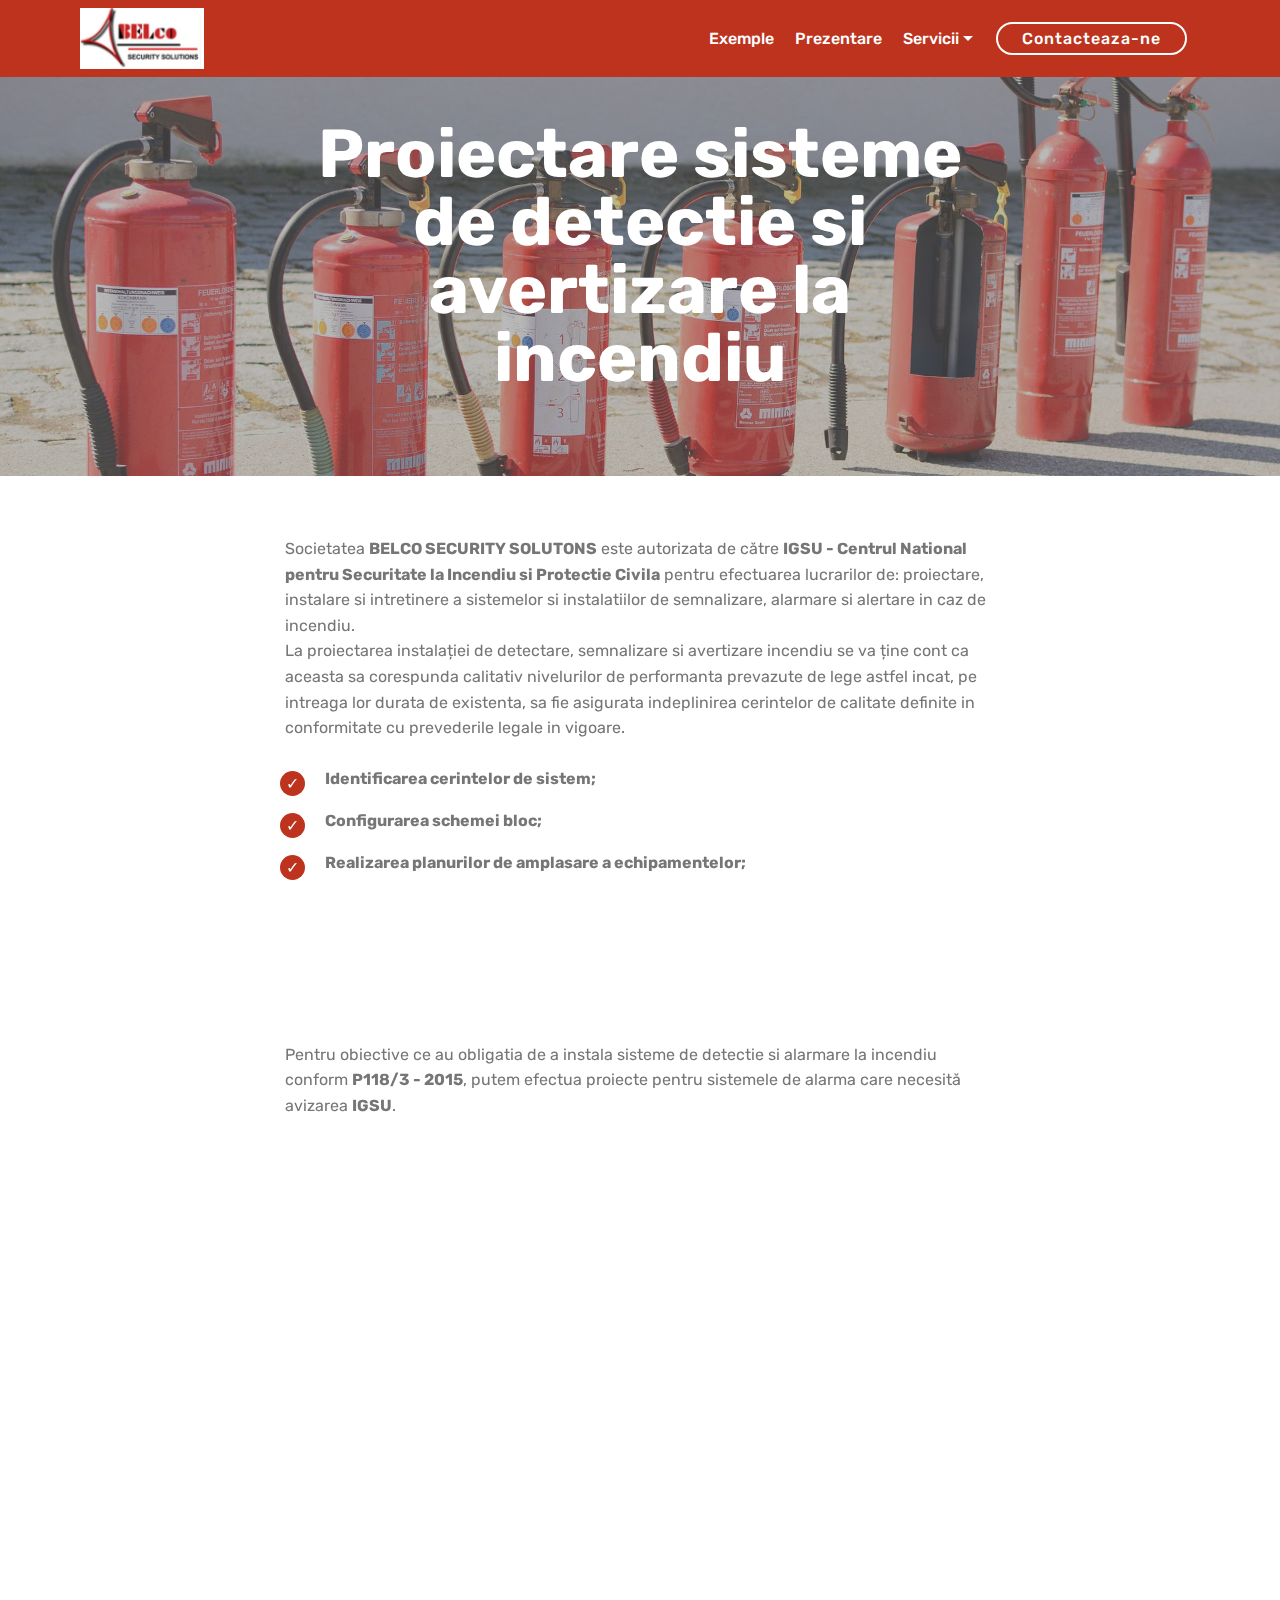
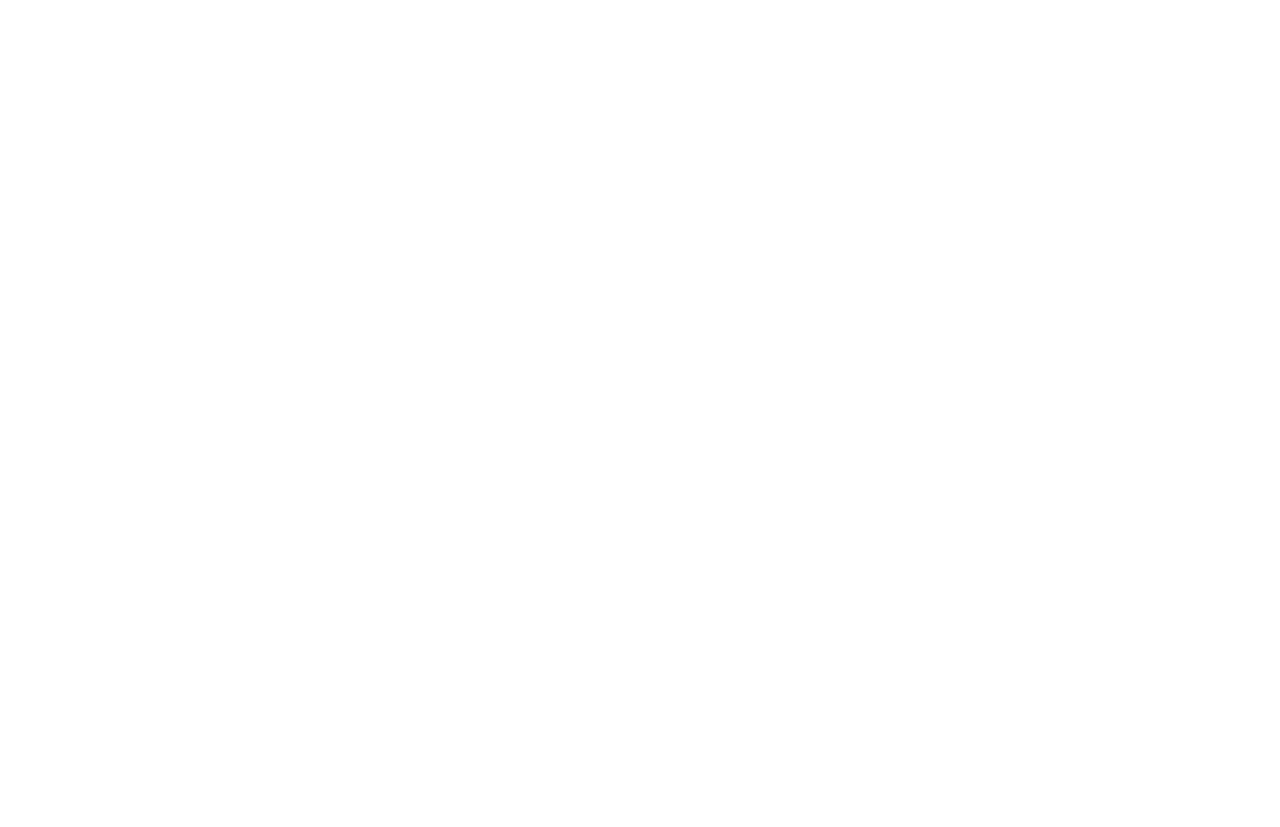
<file: page4.html>
<!DOCTYPE html>
<html >
<head>
  <!-- Site made with Mobirise Website Builder v4.8.6, https://mobirise.com -->
  <meta charset="UTF-8">
  <meta http-equiv="X-UA-Compatible" content="IE=edge">
  <meta name="generator" content="Mobirise v4.8.6, mobirise.com">
  <meta name="viewport" content="width=device-width, initial-scale=1, minimum-scale=1">
  <link rel="shortcut icon" href="assets/images/capture-128x63.png" type="image/x-icon">
  <meta name="description" content="BELCO Security Solutions - Proiectare incendiu">
  <title>BELCO Security Solutions - Proiectare incendiu</title>
  <link rel="stylesheet" href="assets/tether/tether.min.css">
  <link rel="stylesheet" href="assets/bootstrap/css/bootstrap.min.css">
  <link rel="stylesheet" href="assets/bootstrap/css/bootstrap-grid.min.css">
  <link rel="stylesheet" href="assets/bootstrap/css/bootstrap-reboot.min.css">
  <link rel="stylesheet" href="assets/socicon/css/styles.css">
  <link rel="stylesheet" href="assets/dropdown/css/style.css">
  <link rel="stylesheet" href="assets/animatecss/animate.min.css">
  <link rel="stylesheet" href="assets/theme/css/style.css">
  <link rel="stylesheet" href="assets/mobirise/css/mbr-additional.css" type="text/css">
  
  
  
</head>
<body>
  <section class="menu cid-r7ev7TLvjF" once="menu" id="menu1-16">

    

    <nav class="navbar navbar-expand beta-menu navbar-dropdown align-items-center navbar-fixed-top navbar-toggleable-sm">
        <button class="navbar-toggler navbar-toggler-right" type="button" data-toggle="collapse" data-target="#navbarSupportedContent" aria-controls="navbarSupportedContent" aria-expanded="false" aria-label="Toggle navigation">
            <div class="hamburger">
                <span></span>
                <span></span>
                <span></span>
                <span></span>
            </div>
        </button>
        <div class="menu-logo">
            <div class="navbar-brand">
                <span class="navbar-logo">
                    <a href="index.html#header5-3">
                         <img src="assets/images/capture-122x60.png" alt="Mobirise" title="" style="height: 3.8rem;">
                    </a>
                </span>
                
            </div>
        </div>
        <div class="collapse navbar-collapse" id="navbarSupportedContent">
            <ul class="navbar-nav nav-dropdown" data-app-modern-menu="true"><li class="nav-item">
                    <a class="nav-link link text-white display-7" href="https://mobirise.co">
                        </a>
                </li>
                <li class="nav-item">
                    <a class="nav-link link text-white display-7" href="page5.html">Exemple</a>
                </li><li class="nav-item"><a class="nav-link link text-white display-7" href="index.html#header5-3">Prezentare</a></li><li class="nav-item dropdown"><a class="nav-link link text-white dropdown-toggle display-7" href="index.html#features18-8" data-toggle="dropdown-submenu" aria-expanded="false">
                        Servicii</a><div class="dropdown-menu"><a class="text-white dropdown-item display-7" href="page1.html">Analiza de risc</a><a class="text-white dropdown-item display-7" href="page2.html" aria-expanded="false">Consultanta</a><a class="text-white dropdown-item display-7" href="page3.html" aria-expanded="false">Proiectare sisteme de alarma</a><a class="text-white dropdown-item display-7" href="page4.html" aria-expanded="false">Proiectare sisteme avertizare incendiu</a></div></li></ul>
            <div class="navbar-buttons mbr-section-btn"><a class="btn btn-sm btn-white-outline display-4" href="index.html#form1-m">
                    
                    Contacteaza-ne</a></div>
        </div>
    </nav>
</section>

<section class="engine"><a href="https://mobirise.info/b">create a site for free</a></section><section class="mbr-section content5 cid-r7ev7Uaafy mbr-parallax-background" id="content5-17">

    

    <div class="mbr-overlay" style="opacity: 0.5; background-color: rgb(118, 118, 118);">
    </div>

    <div class="container">
        <div class="media-container-row">
            <div class="title col-12 col-md-8">
                <h2 class="align-center mbr-bold mbr-white pb-3 mbr-fonts-style display-1">Proiectare sisteme de detectie si avertizare la incendiu</h2>
                
                
                
            </div>
        </div>
    </div>
</section>

<section class="mbr-section article content1 cid-r7ev7UyI1m" id="content1-18">
    
     

    <div class="container">
        <div class="media-container-row">
            <div class="mbr-text col-12 col-md-8 mbr-fonts-style display-7">Societatea <strong>BELCO SECURITY SOLUTONS</strong> este autorizata de către <strong>IGSU - Centrul National pentru Securitate la Incendiu si Protectie Civila</strong> pentru efectuarea lucrarilor de: proiectare, instalare si intretinere a sistemelor si instalatiilor de semnalizare, alarmare si alertare in caz de incendiu.
<div>
</div><div>La proiectarea instalației de detectare, semnalizare si avertizare incendiu se va ține cont ca aceasta sa corespunda calitativ nivelurilor de performanta prevazute de lege astfel incat, pe intreaga lor durata de existenta, sa fie asigurata indeplinirea cerintelor de calitate definite in conformitate cu prevederile legale in vigoare.
</div><div><br></div></div>
        </div>
    </div>
</section>

<section class="mbr-section article content12 cid-r7jeXqptVL" id="content12-1g">
     

    <div class="container">
        <div class="media-container-row">
            <div class="mbr-text counter-container col-12 col-md-8 mbr-fonts-style display-7">
                <ul>
                    <li><strong>Identificarea cerintelor de sistem;
</strong></li><li><strong>Configurarea schemei bloc;
</strong></li><li><strong>Realizarea planurilor de amplasare a echipamentelor;
</strong></li><li><strong>Elaborarea specificațiilor: liste de echipamente, liste de cabluri si materiale auxiliare;
</strong></li><li><strong>Elaborarea documentatiei de executie conform P118/3 - 2015;
</strong></li><li><strong>Actualizarea proiectului de executie functie de situatia concreta din teren.
</strong></li>
                </ul>
            </div>
        </div>
    </div>
</section>

<section class="mbr-section article content1 cid-r7ev7UVXVU" id="content1-1a">
    
     

    <div class="container">
        <div class="media-container-row">
            <div class="mbr-text col-12 col-md-8 mbr-fonts-style display-7">Pentru obiective ce au obligatia de a instala sisteme de detectie si alarmare la incendiu conform <strong>P118/3 - 2015</strong>, putem efectua proiecte pentru sistemele de alarma care necesită avizarea <strong>IGSU</strong>.</div>
        </div>
    </div>
</section>

<section class="mbr-section form1 cid-r7ev7V4vhu" id="form1-1b">

    

    
    <div class="container">
        <div class="row justify-content-center">
            <div class="title col-12 col-lg-8">
                <h2 class="mbr-section-title align-center pb-3 mbr-fonts-style display-2">
                    Cere o oferta personalizata nevoilor tale!</h2>
                <h3 class="mbr-section-subtitle align-center mbr-light pb-3 mbr-fonts-style display-5">Pentru mai multe detalii va rugam sa ne contactati folosind formularul de mai jos, iar noi va vom asigura un raspuns prompt.<br></h3>
            </div>
        </div>
    </div>
    <div class="container">
        <div class="row justify-content-center">
            <div class="media-container-column col-lg-8" data-form-type="formoid">
                    <div data-form-alert="" hidden="">Multumim pentru mesaj! Va vom contacta imediat pentru adresarea solicitarilor dumnevoastra!</div>
            
                    <form class="mbr-form" action="https://mobirise.com/" method="post" data-form-title="Mobirise Form"><input type="hidden" name="email" data-form-email="true" value="La+ymlLv4uh0chBGiG20HsCdSHhewjprRKkBVohHp3WDUBou5bF4O4/YxHkJIxyFBdug65C1azi1j+8LBtM9lh1fDkaLGzMR9/9dMCwwjQ5fkDjYNtL3ITZELkFtEkmC">
                        <div class="row row-sm-offset">
                            <div class="col-md-4 multi-horizontal" data-for="name">
                                <div class="form-group">
                                    <label class="form-control-label mbr-fonts-style display-7" for="name-form1-1b">Nume</label>
                                    <input type="text" class="form-control" name="name" data-form-field="Name" required="" placeholder="Nume" id="name-form1-1b">
                                </div>
                            </div>
                            <div class="col-md-4 multi-horizontal" data-for="email">
                                <div class="form-group">
                                    <label class="form-control-label mbr-fonts-style display-7" for="email-form1-1b">Email</label>
                                    <input type="email" class="form-control" name="email" data-form-field="Email" required="" placeholder="Email" id="email-form1-1b">
                                </div>
                            </div>
                            <div class="col-md-4 multi-horizontal" data-for="phone">
                                <div class="form-group">
                                    <label class="form-control-label mbr-fonts-style display-7" for="phone-form1-1b">Telefon</label>
                                    <input type="tel" class="form-control" name="phone" data-form-field="Phone" placeholder="Telefon" id="phone-form1-1b">
                                </div>
                            </div>
                        </div>
                        <div class="form-group" data-for="message">
                            <label class="form-control-label mbr-fonts-style display-7" for="message-form1-1b">Mesaj</label>
                            <textarea type="text" class="form-control" name="message" rows="7" data-form-field="Message" placeholder="Mesajul Dumneavoastra" id="message-form1-1b"></textarea>
                        </div>
            
                        <span class="input-group-btn"><button href="" type="submit" class="btn btn-primary btn-form display-4">Trimite mesajul</button></span>
                    </form>
            </div>
        </div>
    </div>
</section>

<section class="cid-r7ev7VrEpE mbr-reveal" id="footer2-1c">

    

    

    <div class="container">
        <div class="media-container-row content mbr-white">
            <div class="col-12 col-md-3 mbr-fonts-style display-7">
                <p class="mbr-text">BELCO SECURITY SOLUTIONS SRL
<br>CUI RO 11053078
<br>Rg. Com : J40/9012/1998
<br><br>Bucuresti, Str. Fat Frumos 10, Sector 5<br>
                    <br>
                    <br><strong>Contact :</strong><br>Email: <a href="mailto:office@alarmesecuritate.ro">office@alarmesecuritate.ro</a>                    <br>Phone: 0732.965.765                    <br>Fax: 0732.612.702
                </p>
            </div>
            <div class="col-12 col-md-3 mbr-fonts-style display-7">
                <p class="mbr-text">&nbsp;</p>
            </div>
            <div class="col-12 col-md-6">
                <div class="google-map"><iframe frameborder="0" style="border:0" src="https://www.google.com/maps/embed/v1/place?key=AIzaSyA0Dx_boXQiwvdz8sJHoYeZNVTdoWONYkU&amp;q=place_id:ChIJKWIZnpz_sUAR2194IaUMVVY" allowfullscreen=""></iframe></div>
            </div>
        </div>
        <div class="footer-lower">
            <div class="media-container-row">
                <div class="col-sm-12">
                    <hr>
                </div>
            </div>
            <div class="media-container-row mbr-white">
                <div class="col-sm-6 copyright">
                    <p class="mbr-text mbr-fonts-style display-7">
                        © <a href="https://addesign93.github.io" target="_blank">ADDesign</a> 2018 - Toate drepturile rezervate</p>
                </div>
                <div class="col-md-6">
                    
                </div>
            </div>
        </div>
    </div>
</section>


  <script src="assets/web/assets/jquery/jquery.min.js"></script>
  <script src="assets/popper/popper.min.js"></script>
  <script src="assets/tether/tether.min.js"></script>
  <script src="assets/bootstrap/js/bootstrap.min.js"></script>
  <script src="assets/smoothscroll/smooth-scroll.js"></script>
  <script src="assets/dropdown/js/script.min.js"></script>
  <script src="assets/touchswipe/jquery.touch-swipe.min.js"></script>
  <script src="assets/viewportchecker/jquery.viewportchecker.js"></script>
  <script src="assets/parallax/jarallax.min.js"></script>
  <script src="assets/theme/js/script.js"></script>
  <script src="assets/formoid/formoid.min.js"></script>
  
  
 <div id="scrollToTop" class="scrollToTop mbr-arrow-up"><a style="text-align: center;"><i></i></a></div>
    <input name="animation" type="hidden">
  </body>
</html>
</file>
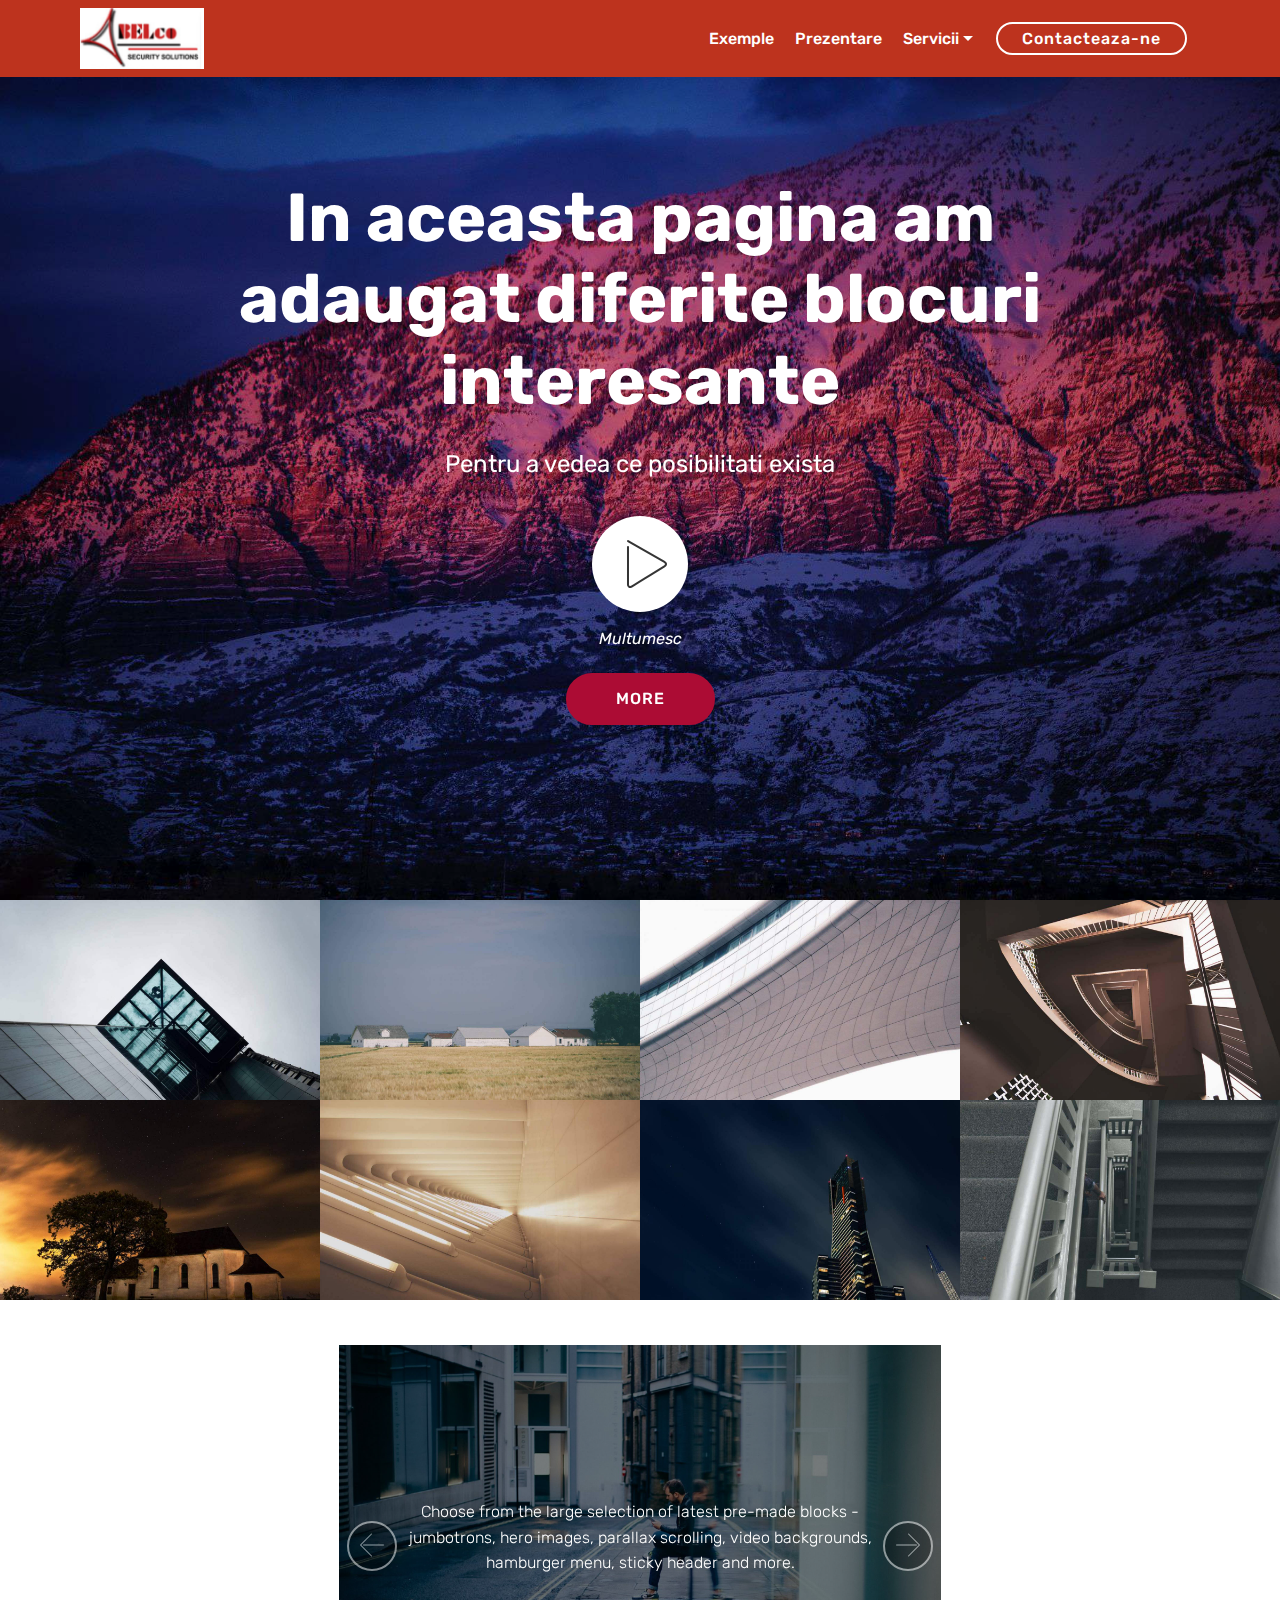
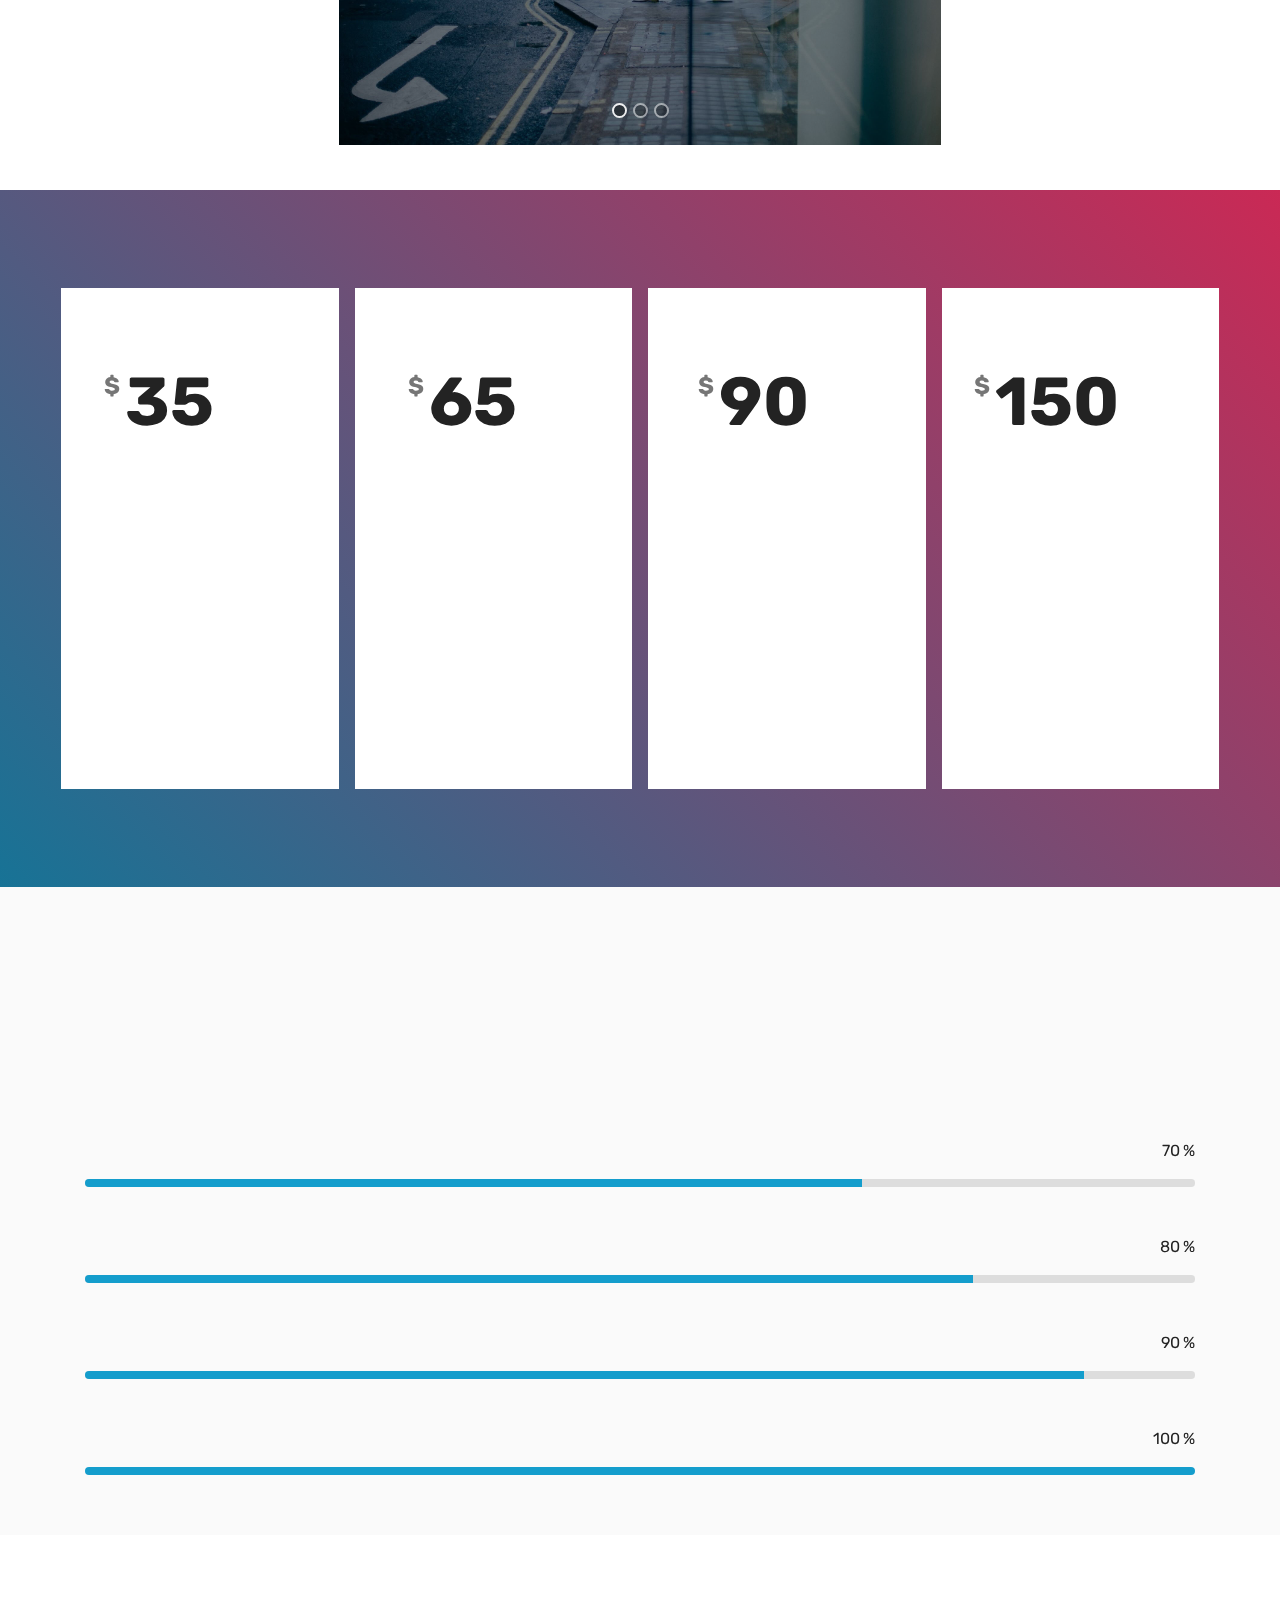
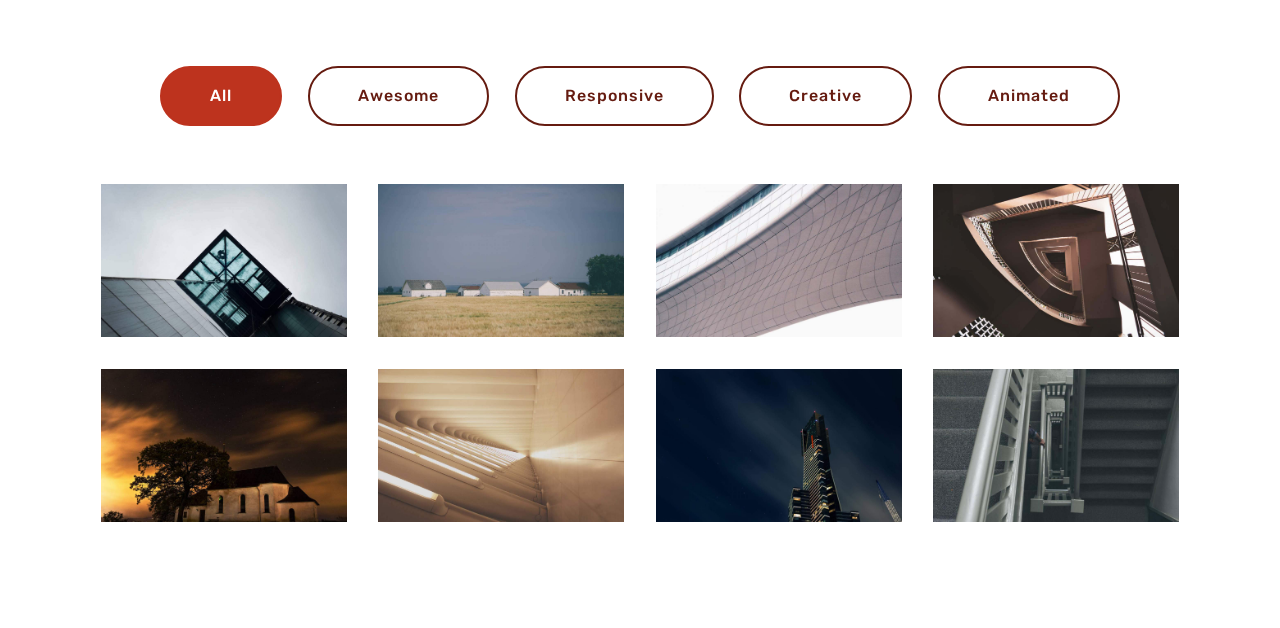
<file: page5.html>
<!DOCTYPE html>
<html >
<head>
  <!-- Site made with Mobirise Website Builder v4.8.6, https://mobirise.com -->
  <meta charset="UTF-8">
  <meta http-equiv="X-UA-Compatible" content="IE=edge">
  <meta name="generator" content="Mobirise v4.8.6, mobirise.com">
  <meta name="viewport" content="width=device-width, initial-scale=1, minimum-scale=1">
  <link rel="shortcut icon" href="assets/images/capture-128x63.png" type="image/x-icon">
  <meta name="description" content="Web Page Creator Description">
  <title>exemple</title>
  <link rel="stylesheet" href="assets/web/assets/mobirise-icons/mobirise-icons.css">
  <link rel="stylesheet" href="assets/tether/tether.min.css">
  <link rel="stylesheet" href="assets/bootstrap/css/bootstrap.min.css">
  <link rel="stylesheet" href="assets/bootstrap/css/bootstrap-grid.min.css">
  <link rel="stylesheet" href="assets/bootstrap/css/bootstrap-reboot.min.css">
  <link rel="stylesheet" href="assets/dropdown/css/style.css">
  <link rel="stylesheet" href="assets/animatecss/animate.min.css">
  <link rel="stylesheet" href="assets/theme/css/style.css">
  <link rel="stylesheet" href="assets/gallery/style.css">
  <link rel="stylesheet" href="assets/mobirise/css/mbr-additional.css" type="text/css">
  
  
  
</head>
<body>
  <section class="menu cid-r7cg7LINFx" once="menu" id="menu1-1h">

    

    <nav class="navbar navbar-expand beta-menu navbar-dropdown align-items-center navbar-fixed-top navbar-toggleable-sm">
        <button class="navbar-toggler navbar-toggler-right" type="button" data-toggle="collapse" data-target="#navbarSupportedContent" aria-controls="navbarSupportedContent" aria-expanded="false" aria-label="Toggle navigation">
            <div class="hamburger">
                <span></span>
                <span></span>
                <span></span>
                <span></span>
            </div>
        </button>
        <div class="menu-logo">
            <div class="navbar-brand">
                <span class="navbar-logo">
                    <a href="index.html#header5-3">
                         <img src="assets/images/capture-122x60.png" alt="Mobirise" title="" style="height: 3.8rem;">
                    </a>
                </span>
                
            </div>
        </div>
        <div class="collapse navbar-collapse" id="navbarSupportedContent">
            <ul class="navbar-nav nav-dropdown" data-app-modern-menu="true"><li class="nav-item">
                    <a class="nav-link link text-white display-7" href="https://mobirise.co">
                        </a>
                </li>
                <li class="nav-item">
                    <a class="nav-link link text-white display-7" href="page5.html">Exemple</a>
                </li><li class="nav-item"><a class="nav-link link text-white display-7" href="index.html#header5-3">Prezentare</a></li><li class="nav-item dropdown"><a class="nav-link link text-white dropdown-toggle display-7" href="index.html#features18-8" data-toggle="dropdown-submenu" aria-expanded="false">
                        Servicii</a><div class="dropdown-menu"><a class="text-white dropdown-item display-7" href="page1.html">Analiza de risc</a><a class="text-white dropdown-item display-7" href="page2.html" aria-expanded="false">Consultanta</a><a class="text-white dropdown-item display-7" href="page3.html" aria-expanded="false">Proiectare sisteme de alarma</a><a class="text-white dropdown-item display-7" href="page4.html" aria-expanded="false">Proiectare sisteme avertizare incendiu</a></div></li></ul>
            <div class="navbar-buttons mbr-section-btn"><a class="btn btn-sm btn-white-outline display-4" href="index.html#form1-m">
                    
                    Contacteaza-ne</a></div>
        </div>
    </nav>
</section>

<section class="engine"><a href="https://mobirise.info/t">free amp template</a></section><section class="header8 cid-r7jm1fb7ya mbr-fullscreen mbr-parallax-background" id="header8-1i">

    

    <div class="mbr-overlay" style="opacity: 0.2; background-color: rgb(0, 0, 0);">
    </div>

    <div class="container align-center">
        <div class="row justify-content-md-center">
            <div class="mbr-white col-md-10">
                <h1 class="mbr-section-title align-center py-2 mbr-bold mbr-fonts-style display-1">
                        In aceasta pagina am adaugat diferite blocuri interesante</h1>
                <p class="mbr-text align-center py-2 mbr-fonts-style display-5">
                        Pentru a vedea ce posibilitati exista</p>
                <div class="mbr-media show-modal align-center py-2" data-modal=".modalWindow">
                         <span class="mbri-play mbr-iconfont"></span>
                </div>
                <div class="icon-description align-center font-italic pb-3 mbr-fonts-style display-7">
                        Multumesc</div>
                <div class="mbr-section-btn text-center"><a class="btn btn-md btn-secondary display-4" href="https://mobirise.co">MORE</a></div>
            </div>
        </div>
    </div>
    <div>
        <div class="modalWindow" style="display: none;">
            <div class="modalWindow-container">
                <div class="modalWindow-video-container">
                    <div class="modalWindow-video">
                        <iframe width="100%" height="100%" frameborder="0" allowfullscreen="1" data-src="http://www.youtube.com/watch?v=uNCr7NdOJgw"></iframe>
                    </div>
                    <a class="close" role="button" data-dismiss="modal">
                        <span aria-hidden="true" class="mbri-close mbr-iconfont closeModal"></span>
                        <span class="sr-only">Close</span>
                    </a>
                </div>
            </div>
        </div>
    </div>
</section>

<section class="mbr-gallery mbr-slider-carousel cid-r7jm4pTLJz" id="gallery3-1j">

    

    <div>
        <div><!-- Filter --><!-- Gallery --><div class="mbr-gallery-row"><div class="mbr-gallery-layout-default"><div><div><div class="mbr-gallery-item mbr-gallery-item--p0" data-video-url="false" data-tags="Awesome"><div href="#lb-gallery3-1j" data-slide-to="0" data-toggle="modal"><img src="assets/images/gallery00.jpg" alt="" title=""><span class="icon-focus"></span></div></div><div class="mbr-gallery-item mbr-gallery-item--p0" data-video-url="false" data-tags="Responsive"><div href="#lb-gallery3-1j" data-slide-to="1" data-toggle="modal"><img src="assets/images/gallery01.jpg" alt="" title=""><span class="icon-focus"></span></div></div><div class="mbr-gallery-item mbr-gallery-item--p0" data-video-url="false" data-tags="Creative"><div href="#lb-gallery3-1j" data-slide-to="2" data-toggle="modal"><img src="assets/images/gallery02.jpg" alt="" title=""><span class="icon-focus"></span></div></div><div class="mbr-gallery-item mbr-gallery-item--p0" data-video-url="false" data-tags="Animated"><div href="#lb-gallery3-1j" data-slide-to="3" data-toggle="modal"><img src="assets/images/gallery03.jpg" alt="" title=""><span class="icon-focus"></span></div></div><div class="mbr-gallery-item mbr-gallery-item--p0" data-video-url="false" data-tags="Awesome"><div href="#lb-gallery3-1j" data-slide-to="4" data-toggle="modal"><img src="assets/images/gallery04.jpg" alt="" title=""><span class="icon-focus"></span></div></div><div class="mbr-gallery-item mbr-gallery-item--p0" data-video-url="false" data-tags="Awesome"><div href="#lb-gallery3-1j" data-slide-to="5" data-toggle="modal"><img src="assets/images/gallery05.jpg" alt="" title=""><span class="icon-focus"></span></div></div><div class="mbr-gallery-item mbr-gallery-item--p0" data-video-url="false" data-tags="Responsive"><div href="#lb-gallery3-1j" data-slide-to="6" data-toggle="modal"><img src="assets/images/gallery06.jpg" alt="" title=""><span class="icon-focus"></span></div></div><div class="mbr-gallery-item mbr-gallery-item--p0" data-video-url="false" data-tags="Animated"><div href="#lb-gallery3-1j" data-slide-to="7" data-toggle="modal"><img src="assets/images/gallery07.jpg" alt="" title=""><span class="icon-focus"></span></div></div></div></div><div class="clearfix"></div></div></div><!-- Lightbox --><div data-app-prevent-settings="" class="mbr-slider modal fade carousel slide" tabindex="-1" data-keyboard="true" data-interval="false" id="lb-gallery3-1j"><div class="modal-dialog"><div class="modal-content"><div class="modal-body"><div class="carousel-inner"><div class="carousel-item active"><img src="assets/images/gallery00.jpg" alt="" title=""></div><div class="carousel-item"><img src="assets/images/gallery01.jpg" alt="" title=""></div><div class="carousel-item"><img src="assets/images/gallery02.jpg" alt="" title=""></div><div class="carousel-item"><img src="assets/images/gallery03.jpg" alt="" title=""></div><div class="carousel-item"><img src="assets/images/gallery04.jpg" alt="" title=""></div><div class="carousel-item"><img src="assets/images/gallery05.jpg" alt="" title=""></div><div class="carousel-item"><img src="assets/images/gallery06.jpg" alt="" title=""></div><div class="carousel-item"><img src="assets/images/gallery07.jpg" alt="" title=""></div></div><a class="carousel-control carousel-control-prev" role="button" data-slide="prev" href="#lb-gallery3-1j"><span class="mbri-left mbr-iconfont" aria-hidden="true"></span><span class="sr-only">Previous</span></a><a class="carousel-control carousel-control-next" role="button" data-slide="next" href="#lb-gallery3-1j"><span class="mbri-right mbr-iconfont" aria-hidden="true"></span><span class="sr-only">Next</span></a><a class="close" href="#" role="button" data-dismiss="modal"><span class="sr-only">Close</span></a></div></div></div></div></div>
    </div>

</section>

<section class="carousel slide cid-r7jm7BRAPB" data-interval="false" id="slider2-1l">

    
    <div class="container content-slider">
        <div class="content-slider-wrap">
            <div><div class="mbr-slider slide carousel" data-pause="true" data-keyboard="false" data-ride="false" data-interval="false"><ol class="carousel-indicators"><li data-app-prevent-settings="" data-target="#slider2-1l" class=" active" data-slide-to="0"></li><li data-app-prevent-settings="" data-target="#slider2-1l" data-slide-to="1"></li><li data-app-prevent-settings="" data-target="#slider2-1l" data-slide-to="2"></li></ol><div class="carousel-inner" role="listbox"><div class="carousel-item slider-fullscreen-image active" data-bg-video-slide="false" style="background-image: url(assets/images/1.jpg);"><div class="container container-slide"><div class="image_wrapper"><div class="mbr-overlay"></div><img src="assets/images/1.jpg"><div class="carousel-caption justify-content-center"><div class="col-10 align-center"><p class="lead mbr-text mbr-fonts-style display-7">Choose from the large selection of latest pre-made blocks - jumbotrons, hero images, parallax scrolling, video backgrounds, hamburger menu, sticky header and more.</p></div></div></div></div></div><div class="carousel-item slider-fullscreen-image" data-bg-video-slide="https://www.youtube.com/watch?v=fwkKc6M60-0"><div class="mbr-overlay"></div><div class="container container-slide"><div class="image_wrapper"><img src="assets/images/2.jpg" style="opacity: 0;"><div class="carousel-caption justify-content-center"><div class="col-10 align-center"><p class="lead mbr-text mbr-fonts-style display-7">Slide with youtube video background and color overlay. Title and text are aligned to the left.</p></div></div></div></div></div><div class="carousel-item slider-fullscreen-image" data-bg-video-slide="false" style="background-image: url(assets/images/3.jpg);"><div class="container container-slide"><div class="image_wrapper"><div class="mbr-overlay"></div><img src="assets/images/3.jpg"><div class="carousel-caption justify-content-center"><div class="col-10 align-center"><p class="lead mbr-text mbr-fonts-style display-7">Choose from the large selection of latest pre-made blocks - jumbotrons, hero images, parallax scrolling, video backgrounds, hamburger menu, sticky header and more.</p></div></div></div></div></div></div><a data-app-prevent-settings="" class="carousel-control carousel-control-prev" role="button" data-slide="prev" href="#slider2-1l"><span aria-hidden="true" class="mbri-left mbr-iconfont"></span><span class="sr-only">Previous</span></a><a data-app-prevent-settings="" class="carousel-control carousel-control-next" role="button" data-slide="next" href="#slider2-1l"><span aria-hidden="true" class="mbri-right mbr-iconfont"></span><span class="sr-only">Next</span></a></div></div> 
        </div>
    </div>
</section>

<section class="cid-r7jmc5THBa" id="pricing-tables1-1m">

    

    
    <div class="container">
        <div class="media-container-row">

            <div class="plan col-12 mx-2 my-2 justify-content-center col-lg-3">
                <div class="plan-header text-center pt-5">
                    <h3 class="plan-title mbr-fonts-style display-5">
                        Standart
                    </h3>
                    <div class="plan-price">
                        <span class="price-value mbr-fonts-style display-5">
                            $
                        </span>
                        <span class="price-figure mbr-fonts-style display-1">
                              35</span>
                        <small class="price-term mbr-fonts-style display-7">
                            per month
                        </small>
                    </div>
                </div>
                <div class="plan-body pb-5">
                    <div class="plan-list align-center">
                        <ul class="list-group list-group-flush mbr-fonts-style display-7">
                            <li class="list-group-item">Lorem ipsum dolor sit amet, consectetur adipiscing elit, sed do eiusmod tempor incididunt ut labore et dolore magna aliqua. Ut enim ad minim veniam</li>
                        </ul>
                    </div>
                    <div class="mbr-section-btn text-center pt-4">
                        <a href="https://mobirise.co" class="btn btn-primary display-4">BUY NOW</a>
                    </div>
                </div>
            </div>

            <div class="plan col-12 mx-2 my-2 justify-content-center col-lg-3">
                <div class="plan-header text-center pt-5">
                    <h3 class="plan-title mbr-fonts-style display-5">
                        Buisness
                    </h3>
                    <div class="plan-price">
                        <span class="price-value mbr-fonts-style display-5">
                            $
                        </span>
                        <span class="price-figure mbr-fonts-style display-1">
                            65</span>
                        <small class="price-term mbr-fonts-style display-7">
                            per day
                        </small>
                    </div>
                </div>
                <div class="plan-body pb-5">
                    <div class="plan-list align-center">
                        <ul class="list-group list-group-flush mbr-fonts-style display-7">
                            <li class="list-group-item">Lorem ipsum dolor sit amet, consectetur adipiscing elit, sed do eiusmod tempor incididunt ut labore et dolore magna aliqua. Ut enim ad minim veniam</li>
                        </ul>
                    </div>
                    <div class="mbr-section-btn text-center pt-4">
                        <a href="https://mobirise.co" class="btn btn-primary display-4">BUY NOW</a>
                    </div>
                </div>
            </div>

            <div class="plan col-12 mx-2 my-2 justify-content-center col-lg-3">
                <div class="plan-header text-center pt-5">
                    <h3 class="plan-title mbr-fonts-style display-5">
                        Premium
                    </h3>
                    <div class="plan-price">
                        <span class="price-value mbr-fonts-style display-5">
                            $
                        </span>
                        <span class="price-figure mbr-fonts-style display-1">
                            90</span>
                        <small class="price-term mbr-fonts-style display-7">
                            per year
                        </small>
                    </div>
                </div>
                <div class="plan-body pb-5">
                    <div class="plan-list align-center">
                        <ul class="list-group list-group-flush mbr-fonts-style display-7">
                            <li class="list-group-item">Lorem ipsum dolor sit amet, consectetur adipiscing elit, sed do eiusmod tempor incididunt ut labore et dolore magna aliqua. Ut enim ad minim veniam</li>
                        </ul>
                    </div>
                    <div class="mbr-section-btn text-center pt-4">
                        <a href="https://mobirise.co" class="btn btn-primary display-4">BUY NOW</a>
                    </div>
                </div>
            </div>

            <div class="plan col-12 mx-2 my-2 justify-content-center col-lg-3">
                <div class="plan-header text-center pt-5">
                    <h3 class="plan-title mbr-fonts-style display-5">
                        Ultimate
                    </h3>
                    <div class="plan-price">
                        <span class="price-value mbr-fonts-style display-5">
                            $
                        </span>
                        <span class="price-figure mbr-fonts-style display-1">
                            150</span>
                        <small class="price-term mbr-fonts-style display-7">
                            per hour
                        </small>
                    </div>
                </div>
                <div class="plan-body pb-5">
                    <div class="plan-list align-center">
                        <ul class="list-group list-group-flush mbr-fonts-style display-7">
                            <li class="list-group-item">Lorem ipsum dolor sit amet, consectetur adipiscing elit, sed do eiusmod tempor incididunt ut labore et dolore magna aliqua. Ut enim ad minim veniam</li>
                        </ul>
                    </div>
                    <div class="mbr-section-btn text-center pt-4">
                        <a href="https://mobirise.co" class="btn btn-primary display-4">BUY NOW</a>
                    </div>
                </div>
            </div>
        </div>
    </div>
</section>

<section class="progress-bars1 cid-r7jmeLjUyi" id="progress-bars1-1n">
    
      

    

    <div class="container">
        <h2 class="mbr-section-title pb-2 align-center mbr-fonts-style display-2">
            Horizontal progress bars
        </h2>

        <h3 class="mbr-section-subtitle pb-5 mbr-fonts-style display-5">
            Click blue "Gear" icon in the top right corner to hide/show progress bars and change them color and value. Click text to edit or style it.
        </h3>

        <div class="progress_elements">
            <div class="progress1 pb-5">
                <div class="title-wrap">
                    <div class="progressbar-title mbr-fonts-style display-7">
                        <p>
                            Amenity
                        </p>
                    </div>
                    <div class="progress_value mbr-fonts-style display-7">
                        <div class="progressbar-number"></div>
                        <span>%</span>
                    </div>
                </div>
                <progress class="progress progress-primary" max="100" value="70">
                </progress>
            </div>
            
            <div class="progress2 pb-5">
                <div class="title-wrap">
                    <div class="progressbar-title mbr-fonts-style display-7">
                        <p>
                           Publick transport
                        </p>
                    </div>
                <div class="progress_value mbr-fonts-style display-7">
                    <div class="progressbar-number"></div>
                    <span>%</span>
                </div>
                </div>
                <progress class="progress progress-primary" max="100" value="80">
                </progress>
            </div>
            
            <div class="progress3 pb-5">
                <div class="title-wrap">
                    <div class="progressbar-title mbr-fonts-style display-7">
                        <p>
                            Nightlife
                        </p>
                    </div>
                    <div class="progress_value mbr-fonts-style display-7">
                        <div class="progressbar-number"></div>
                        <span>%</span>
                    </div>
                </div>
                <progress class="progress progress-primary" max="100" value="90">
                </progress>
            </div>
            
            <div class="progress4">
                <div class="title-wrap">
                    <div class="progressbar-title mbr-fonts-style display-7">
                        <p>
                            Safety
                        </p>
                    </div>
                <div class="progress_value mbr-fonts-style display-7">
                    <div class="progressbar-number"></div>
                    <span>%</span>
                </div>
                </div>
                <progress class="progress progress-primary" max="100" value="100">
                </progress>
            </div>
        </div>
    </div>
</section>

<section class="mbr-gallery mbr-slider-carousel cid-r7jm5W3Quq" id="gallery2-1k">

    

    <div class="container">
        <div><!-- Filter --><div class="mbr-gallery-filter container gallery-filter-active"><ul buttons="0"><li class="mbr-gallery-filter-all"><a class="btn btn-md btn-primary-outline active display-7" href="">All</a></li></ul></div><!-- Gallery --><div class="mbr-gallery-row"><div class="mbr-gallery-layout-default"><div><div><div class="mbr-gallery-item mbr-gallery-item--p2" data-video-url="false" data-tags="Awesome"><div href="#lb-gallery2-1k" data-slide-to="0" data-toggle="modal"><img src="assets/images/gallery00.jpg" alt="" title=""><span class="icon-focus"></span></div></div><div class="mbr-gallery-item mbr-gallery-item--p2" data-video-url="false" data-tags="Responsive"><div href="#lb-gallery2-1k" data-slide-to="1" data-toggle="modal"><img src="assets/images/gallery01.jpg" alt="" title=""><span class="icon-focus"></span></div></div><div class="mbr-gallery-item mbr-gallery-item--p2" data-video-url="false" data-tags="Creative"><div href="#lb-gallery2-1k" data-slide-to="2" data-toggle="modal"><img src="assets/images/gallery02.jpg" alt="" title=""><span class="icon-focus"></span></div></div><div class="mbr-gallery-item mbr-gallery-item--p2" data-video-url="false" data-tags="Animated"><div href="#lb-gallery2-1k" data-slide-to="3" data-toggle="modal"><img src="assets/images/gallery03.jpg" alt="" title=""><span class="icon-focus"></span></div></div><div class="mbr-gallery-item mbr-gallery-item--p2" data-video-url="false" data-tags="Awesome"><div href="#lb-gallery2-1k" data-slide-to="4" data-toggle="modal"><img src="assets/images/gallery04.jpg" alt="" title=""><span class="icon-focus"></span></div></div><div class="mbr-gallery-item mbr-gallery-item--p2" data-video-url="false" data-tags="Awesome"><div href="#lb-gallery2-1k" data-slide-to="5" data-toggle="modal"><img src="assets/images/gallery05.jpg" alt="" title=""><span class="icon-focus"></span></div></div><div class="mbr-gallery-item mbr-gallery-item--p2" data-video-url="false" data-tags="Responsive"><div href="#lb-gallery2-1k" data-slide-to="6" data-toggle="modal"><img src="assets/images/gallery06.jpg" alt="" title=""><span class="icon-focus"></span></div></div><div class="mbr-gallery-item mbr-gallery-item--p2" data-video-url="false" data-tags="Animated"><div href="#lb-gallery2-1k" data-slide-to="7" data-toggle="modal"><img src="assets/images/gallery07.jpg" alt="" title=""><span class="icon-focus"></span></div></div></div></div><div class="clearfix"></div></div></div><!-- Lightbox --><div data-app-prevent-settings="" class="mbr-slider modal fade carousel slide" tabindex="-1" data-keyboard="true" data-interval="false" id="lb-gallery2-1k"><div class="modal-dialog"><div class="modal-content"><div class="modal-body"><div class="carousel-inner"><div class="carousel-item active"><img src="assets/images/gallery00.jpg" alt="" title=""></div><div class="carousel-item"><img src="assets/images/gallery01.jpg" alt="" title=""></div><div class="carousel-item"><img src="assets/images/gallery02.jpg" alt="" title=""></div><div class="carousel-item"><img src="assets/images/gallery03.jpg" alt="" title=""></div><div class="carousel-item"><img src="assets/images/gallery04.jpg" alt="" title=""></div><div class="carousel-item"><img src="assets/images/gallery05.jpg" alt="" title=""></div><div class="carousel-item"><img src="assets/images/gallery06.jpg" alt="" title=""></div><div class="carousel-item"><img src="assets/images/gallery07.jpg" alt="" title=""></div></div><a class="carousel-control carousel-control-prev" role="button" data-slide="prev" href="#lb-gallery2-1k"><span class="mbri-left mbr-iconfont" aria-hidden="true"></span><span class="sr-only">Previous</span></a><a class="carousel-control carousel-control-next" role="button" data-slide="next" href="#lb-gallery2-1k"><span class="mbri-right mbr-iconfont" aria-hidden="true"></span><span class="sr-only">Next</span></a><a class="close" href="#" role="button" data-dismiss="modal"><span class="sr-only">Close</span></a></div></div></div></div></div>
    </div>

</section>


  <script src="assets/web/assets/jquery/jquery.min.js"></script>
  <script src="assets/popper/popper.min.js"></script>
  <script src="assets/tether/tether.min.js"></script>
  <script src="assets/bootstrap/js/bootstrap.min.js"></script>
  <script src="assets/smoothscroll/smooth-scroll.js"></script>
  <script src="assets/dropdown/js/script.min.js"></script>
  <script src="assets/touchswipe/jquery.touch-swipe.min.js"></script>
  <script src="assets/viewportchecker/jquery.viewportchecker.js"></script>
  <script src="assets/ytplayer/jquery.mb.ytplayer.min.js"></script>
  <script src="assets/parallax/jarallax.min.js"></script>
  <script src="assets/masonry/masonry.pkgd.min.js"></script>
  <script src="assets/imagesloaded/imagesloaded.pkgd.min.js"></script>
  <script src="assets/bootstrapcarouselswipe/bootstrap-carousel-swipe.js"></script>
  <script src="assets/vimeoplayer/jquery.mb.vimeo_player.js"></script>
  <script src="assets/playervimeo/vimeo_player.js"></script>
  <script src="assets/theme/js/script.js"></script>
  <script src="assets/gallery/player.min.js"></script>
  <script src="assets/gallery/script.js"></script>
  <script src="assets/slidervideo/script.js"></script>
  
  
 <div id="scrollToTop" class="scrollToTop mbr-arrow-up"><a style="text-align: center;"><i></i></a></div>
    <input name="animation" type="hidden">
  </body>
</html>
</file>
<file: assets/web/assets/mobirise-icons/mobirise-icons.css>
@font-face {
  font-family: 'MobiriseIcons';
  src:  url('mobirise-icons.eot?spat4u');
  src:  url('mobirise-icons.eot?spat4u#iefix') format('embedded-opentype'),
    url('mobirise-icons.ttf?spat4u') format('truetype'),
    url('mobirise-icons.woff?spat4u') format('woff'),
    url('mobirise-icons.svg?spat4u#MobiriseIcons') format('svg');
  font-weight: normal;
  font-style: normal;
}

[class^="mbri-"], [class*=" mbri-"] {
  /* use !important to prevent issues with browser extensions that change fonts */
  font-family: MobiriseIcons !important;
  speak: none;
  font-style: normal;
  font-weight: normal;
  font-variant: normal;
  text-transform: none;
  line-height: 1;

  /* Better Font Rendering =========== */
  -webkit-font-smoothing: antialiased;
  -moz-osx-font-smoothing: grayscale;
}

.mbri-add-submenu:before {
  content: "\e900";
}
.mbri-alert:before {
  content: "\e901";
}
.mbri-align-center:before {
  content: "\e902";
}
.mbri-align-justify:before {
  content: "\e903";
}
.mbri-align-left:before {
  content: "\e904";
}
.mbri-align-right:before {
  content: "\e905";
}
.mbri-android:before {
  content: "\e906";
}
.mbri-apple:before {
  content: "\e907";
}
.mbri-arrow-down:before {
  content: "\e908";
}
.mbri-arrow-next:before {
  content: "\e909";
}
.mbri-arrow-prev:before {
  content: "\e90a";
}
.mbri-arrow-up:before {
  content: "\e90b";
}
.mbri-bold:before {
  content: "\e90c";
}
.mbri-bookmark:before {
  content: "\e90d";
}
.mbri-bootstrap:before {
  content: "\e90e";
}
.mbri-briefcase:before {
  content: "\e90f";
}
.mbri-browse:before {
  content: "\e910";
}
.mbri-bulleted-list:before {
  content: "\e911";
}
.mbri-calendar:before {
  content: "\e912";
}
.mbri-camera:before {
  content: "\e913";
}
.mbri-cart-add:before {
  content: "\e914";
}
.mbri-cart-full:before {
  content: "\e915";
}
.mbri-cash:before {
  content: "\e916";
}
.mbri-change-style:before {
  content: "\e917";
}
.mbri-chat:before {
  content: "\e918";
}
.mbri-clock:before {
  content: "\e919";
}
.mbri-close:before {
  content: "\e91a";
}
.mbri-cloud:before {
  content: "\e91b";
}
.mbri-code:before {
  content: "\e91c";
}
.mbri-contact-form:before {
  content: "\e91d";
}
.mbri-credit-card:before {
  content: "\e91e";
}
.mbri-cursor-click:before {
  content: "\e91f";
}
.mbri-cust-feedback:before {
  content: "\e920";
}
.mbri-database:before {
  content: "\e921";
}
.mbri-delivery:before {
  content: "\e922";
}
.mbri-desktop:before {
  content: "\e923";
}
.mbri-devices:before {
  content: "\e924";
}
.mbri-down:before {
  content: "\e925";
}
.mbri-download:before {
  content: "\e989";
}
.mbri-drag-n-drop:before {
  content: "\e927";
}
.mbri-drag-n-drop2:before {
  content: "\e928";
}
.mbri-edit:before {
  content: "\e929";
}
.mbri-edit2:before {
  content: "\e92a";
}
.mbri-error:before {
  content: "\e92b";
}
.mbri-extension:before {
  content: "\e92c";
}
.mbri-features:before {
  content: "\e92d";
}
.mbri-file:before {
  content: "\e92e";
}
.mbri-flag:before {
  content: "\e92f";
}
.mbri-folder:before {
  content: "\e930";
}
.mbri-gift:before {
  content: "\e931";
}
.mbri-github:before {
  content: "\e932";
}
.mbri-globe:before {
  content: "\e933";
}
.mbri-globe-2:before {
  content: "\e934";
}
.mbri-growing-chart:before {
  content: "\e935";
}
.mbri-hearth:before {
  content: "\e936";
}
.mbri-help:before {
  content: "\e937";
}
.mbri-home:before {
  content: "\e938";
}
.mbri-hot-cup:before {
  content: "\e939";
}
.mbri-idea:before {
  content: "\e93a";
}
.mbri-image-gallery:before {
  content: "\e93b";
}
.mbri-image-slider:before {
  content: "\e93c";
}
.mbri-info:before {
  content: "\e93d";
}
.mbri-italic:before {
  content: "\e93e";
}
.mbri-key:before {
  content: "\e93f";
}
.mbri-laptop:before {
  content: "\e940";
}
.mbri-layers:before {
  content: "\e941";
}
.mbri-left-right:before {
  content: "\e942";
}
.mbri-left:before {
  content: "\e943";
}
.mbri-letter:before {
  content: "\e944";
}
.mbri-like:before {
  content: "\e945";
}
.mbri-link:before {
  content: "\e946";
}
.mbri-lock:before {
  content: "\e947";
}
.mbri-login:before {
  content: "\e948";
}
.mbri-logout:before {
  content: "\e949";
}
.mbri-magic-stick:before {
  content: "\e94a";
}
.mbri-map-pin:before {
  content: "\e94b";
}
.mbri-menu:before {
  content: "\e94c";
}
.mbri-mobile:before {
  content: "\e94d";
}
.mbri-mobile2:before {
  content: "\e94e";
}
.mbri-mobirise:before {
  content: "\e94f";
}
.mbri-more-horizontal:before {
  content: "\e950";
}
.mbri-more-vertical:before {
  content: "\e951";
}
.mbri-music:before {
  content: "\e952";
}
.mbri-new-file:before {
  content: "\e953";
}
.mbri-numbered-list:before {
  content: "\e954";
}
.mbri-opened-folder:before {
  content: "\e955";
}
.mbri-pages:before {
  content: "\e956";
}
.mbri-paper-plane:before {
  content: "\e957";
}
.mbri-paperclip:before {
  content: "\e958";
}
.mbri-photo:before {
  content: "\e959";
}
.mbri-photos:before {
  content: "\e95a";
}
.mbri-pin:before {
  content: "\e95b";
}
.mbri-play:before {
  content: "\e95c";
}
.mbri-plus:before {
  content: "\e95d";
}
.mbri-preview:before {
  content: "\e95e";
}
.mbri-print:before {
  content: "\e95f";
}
.mbri-protect:before {
  content: "\e960";
}
.mbri-question:before {
  content: "\e961";
}
.mbri-quote-left:before {
  content: "\e962";
}
.mbri-quote-right:before {
  content: "\e963";
}
.mbri-refresh:before {
  content: "\e964";
}
.mbri-responsive:before {
  content: "\e965";
}
.mbri-right:before {
  content: "\e966";
}
.mbri-rocket:before {
  content: "\e967";
}
.mbri-sad-face:before {
  content: "\e968";
}
.mbri-sale:before {
  content: "\e969";
}
.mbri-save:before {
  content: "\e96a";
}
.mbri-search:before {
  content: "\e96b";
}
.mbri-setting:before {
  content: "\e96c";
}
.mbri-setting2:before {
  content: "\e96d";
}
.mbri-setting3:before {
  content: "\e96e";
}
.mbri-share:before {
  content: "\e96f";
}
.mbri-shopping-bag:before {
  content: "\e970";
}
.mbri-shopping-basket:before {
  content: "\e971";
}
.mbri-shopping-cart:before {
  content: "\e972";
}
.mbri-sites:before {
  content: "\e973";
}
.mbri-smile-face:before {
  content: "\e974";
}
.mbri-speed:before {
  content: "\e975";
}
.mbri-star:before {
  content: "\e976";
}
.mbri-success:before {
  content: "\e977";
}
.mbri-sun:before {
  content: "\e978";
}
.mbri-sun2:before {
  content: "\e979";
}
.mbri-tablet:before {
  content: "\e97a";
}
.mbri-tablet-vertical:before {
  content: "\e97b";
}
.mbri-target:before {
  content: "\e97c";
}
.mbri-timer:before {
  content: "\e97d";
}
.mbri-to-ftp:before {
  content: "\e97e";
}
.mbri-to-local-drive:before {
  content: "\e97f";
}
.mbri-touch-swipe:before {
  content: "\e980";
}
.mbri-touch:before {
  content: "\e981";
}
.mbri-trash:before {
  content: "\e982";
}
.mbri-underline:before {
  content: "\e983";
}
.mbri-unlink:before {
  content: "\e984";
}
.mbri-unlock:before {
  content: "\e985";
}
.mbri-up-down:before {
  content: "\e986";
}
.mbri-up:before {
  content: "\e987";
}
.mbri-update:before {
  content: "\e988";
}
.mbri-upload:before {
 content: "\e926"; 
}
.mbri-user:before {
  content: "\e98a";
}
.mbri-user2:before {
  content: "\e98b";
}
.mbri-users:before {
  content: "\e98c";
}
.mbri-video:before {
  content: "\e98d";
}
.mbri-video-play:before {
  content: "\e98e";
}
.mbri-watch:before {
  content: "\e98f";
}
.mbri-website-theme:before {
  content: "\e990";
}
.mbri-wifi:before {
  content: "\e991";
}
.mbri-windows:before {
  content: "\e992";
}
.mbri-zoom-out:before {
  content: "\e993";
}
.mbri-redo:before {
  content: "\e994";
}
.mbri-undo:before {
  content: "\e995";
}
</file>
<file: assets/dropdown/css/style.css>
.navbar-dropdown {
  left: 0;
  padding: 0;
  position: absolute;
  right: 0;
  top: 0;
  transition: all 0.45s ease;
  z-index: 1030;
  background: #282828; }
  .navbar-dropdown .navbar-logo {
    margin-right: 0.8rem;
    transition: margin 0.3s ease-in-out;
    vertical-align: middle; }
    .navbar-dropdown .navbar-logo img {
      height: 3.125rem;
      transition: all 0.3s ease-in-out; }
    .navbar-dropdown .navbar-logo.mbr-iconfont {
      font-size: 3.125rem;
      line-height: 3.125rem; }
  .navbar-dropdown .navbar-caption {
    font-weight: 700;
    white-space: normal;
    vertical-align: -4px;
    line-height: 3.125rem !important; }
    .navbar-dropdown .navbar-caption, .navbar-dropdown .navbar-caption:hover {
      color: inherit;
      text-decoration: none; }
  .navbar-dropdown .mbr-iconfont + .navbar-caption {
    vertical-align: -1px; }
  .navbar-dropdown.navbar-fixed-top {
    position: fixed; }
  .navbar-dropdown .navbar-brand span {
    vertical-align: -4px; }
  .navbar-dropdown.bg-color.transparent {
    background: none; }
  .navbar-dropdown.navbar-short .navbar-brand {
    padding: 0.625rem 0; }
    .navbar-dropdown.navbar-short .navbar-brand span {
      vertical-align: -1px; }
  .navbar-dropdown.navbar-short .navbar-caption {
    line-height: 2.375rem !important;
    vertical-align: -2px; }
  .navbar-dropdown.navbar-short .navbar-logo {
    margin-right: 0.5rem; }
    .navbar-dropdown.navbar-short .navbar-logo img {
      height: 2.375rem; }
    .navbar-dropdown.navbar-short .navbar-logo.mbr-iconfont {
      font-size: 2.375rem;
      line-height: 2.375rem; }
  .navbar-dropdown.navbar-short .mbr-table-cell {
    height: 3.625rem; }
  .navbar-dropdown .navbar-close {
    left: 0.6875rem;
    position: fixed;
    top: 0.75rem;
    z-index: 1000; }
  .navbar-dropdown .hamburger-icon {
    content: "";
    display: inline-block;
    vertical-align: middle;
    width: 16px;
    -webkit-box-shadow: 0 -6px 0 1px #282828,0 0 0 1px #282828,0 6px 0 1px #282828;
    -moz-box-shadow: 0 -6px 0 1px #282828,0 0 0 1px #282828,0 6px 0 1px #282828;
    box-shadow: 0 -6px 0 1px #282828,0 0 0 1px #282828,0 6px 0 1px #282828; }

.dropdown-menu .dropdown-toggle[data-toggle="dropdown-submenu"]::after {
  border-bottom: 0.35em solid transparent;
  border-left: 0.35em solid;
  border-right: 0;
  border-top: 0.35em solid transparent;
  margin-left: 0.3rem; }

.dropdown-menu .dropdown-item:focus {
  outline: 0; }

.nav-dropdown {
  font-size: 0.75rem;
  font-weight: 500;
  height: auto !important; }
  .nav-dropdown .nav-btn {
    padding-left: 1rem; }
  .nav-dropdown .link {
    margin: .667em 1.667em;
    font-weight: 500;
    padding: 0;
    transition: color .2s ease-in-out; }
    .nav-dropdown .link.dropdown-toggle {
      margin-right: 2.583em; }
      .nav-dropdown .link.dropdown-toggle::after {
        margin-left: .25rem;
        border-top: 0.35em solid;
        border-right: 0.35em solid transparent;
        border-left: 0.35em solid transparent;
        border-bottom: 0; }
      .nav-dropdown .link.dropdown-toggle[aria-expanded="true"] {
        margin: 0;
        padding: 0.667em 3.263em  0.667em 1.667em; }
  .nav-dropdown .link::after,
  .nav-dropdown .dropdown-item::after {
    color: inherit; }
  .nav-dropdown .btn {
    font-size: 0.75rem;
    font-weight: 700;
    letter-spacing: 0;
    margin-bottom: 0;
    padding-left: 1.25rem;
    padding-right: 1.25rem; }
  .nav-dropdown .dropdown-menu {
    border-radius: 0;
    border: 0;
    left: 0;
    margin: 0;
    padding-bottom: 1.25rem;
    padding-top: 1.25rem;
    position: relative; }
  .nav-dropdown .dropdown-submenu {
    margin-left: 0.125rem;
    top: 0; }
  .nav-dropdown .dropdown-item {
    font-weight: 500;
    line-height: 2;
    padding: 0.3846em 4.615em 0.3846em 1.5385em;
    position: relative;
    transition: color .2s ease-in-out, background-color .2s ease-in-out; }
    .nav-dropdown .dropdown-item::after {
      margin-top: -0.3077em;
      position: absolute;
      right: 1.1538em;
      top: 50%; }
    .nav-dropdown .dropdown-item:focus, .nav-dropdown .dropdown-item:hover {
      background: none; }

@media (max-width: 767px) {
  .nav-dropdown.navbar-toggleable-sm {
    bottom: 0;
    display: none;
    left: 0;
    overflow-x: hidden;
    position: fixed;
    top: 0;
    transform: translateX(-100%);
    -ms-transform: translateX(-100%);
    -webkit-transform: translateX(-100%);
    width: 18.75rem;
    z-index: 999; } }
.nav-dropdown.navbar-toggleable-xl {
  bottom: 0;
  display: none;
  left: 0;
  overflow-x: hidden;
  position: fixed;
  top: 0;
  transform: translateX(-100%);
  -ms-transform: translateX(-100%);
  -webkit-transform: translateX(-100%);
  width: 18.75rem;
  z-index: 999; }

.nav-dropdown-sm {
  display: block !important;
  overflow-x: hidden;
  overflow: auto;
  padding-top: 3.875rem; }
  .nav-dropdown-sm::after {
    content: "";
    display: block;
    height: 3rem;
    width: 100%; }
  .nav-dropdown-sm.collapse.in ~ .navbar-close {
    display: block !important; }
  .nav-dropdown-sm.collapsing, .nav-dropdown-sm.collapse.in {
    transform: translateX(0);
    -ms-transform: translateX(0);
    -webkit-transform: translateX(0);
    transition: all 0.25s ease-out;
    -webkit-transition: all 0.25s ease-out;
    background: #282828; }
  .nav-dropdown-sm.collapsing[aria-expanded="false"] {
    transform: translateX(-100%);
    -ms-transform: translateX(-100%);
    -webkit-transform: translateX(-100%); }
  .nav-dropdown-sm .nav-item {
    display: block;
    margin-left: 0 !important;
    padding-left: 0; }
  .nav-dropdown-sm .link,
  .nav-dropdown-sm .dropdown-item {
    border-top: 1px dotted rgba(255, 255, 255, 0.1);
    font-size: 0.8125rem;
    line-height: 1.6;
    margin: 0 !important;
    padding: 0.875rem 2.4rem 0.875rem 1.5625rem !important;
    position: relative;
    white-space: normal; }
    .nav-dropdown-sm .link:focus, .nav-dropdown-sm .link:hover,
    .nav-dropdown-sm .dropdown-item:focus,
    .nav-dropdown-sm .dropdown-item:hover {
      background: rgba(0, 0, 0, 0.2) !important;
      color: #c0a375; }
  .nav-dropdown-sm .nav-btn {
    position: relative;
    padding: 1.5625rem 1.5625rem 0 1.5625rem; }
    .nav-dropdown-sm .nav-btn::before {
      border-top: 1px dotted rgba(255, 255, 255, 0.1);
      content: "";
      left: 0;
      position: absolute;
      top: 0;
      width: 100%; }
    .nav-dropdown-sm .nav-btn + .nav-btn {
      padding-top: 0.625rem; }
      .nav-dropdown-sm .nav-btn + .nav-btn::before {
        display: none; }
  .nav-dropdown-sm .btn {
    padding: 0.625rem 0; }
  .nav-dropdown-sm .dropdown-toggle[data-toggle="dropdown-submenu"]::after {
    margin-left: .25rem;
    border-top: 0.35em solid;
    border-right: 0.35em solid transparent;
    border-left: 0.35em solid transparent;
    border-bottom: 0; }
  .nav-dropdown-sm .dropdown-toggle[data-toggle="dropdown-submenu"][aria-expanded="true"]::after {
    border-top: 0;
    border-right: 0.35em solid transparent;
    border-left: 0.35em solid transparent;
    border-bottom: 0.35em solid; }
  .nav-dropdown-sm .dropdown-menu {
    margin: 0;
    padding: 0;
    position: relative;
    top: 0;
    left: 0;
    width: 100%;
    border: 0;
    float: none;
    border-radius: 0;
    background: none; }
  .nav-dropdown-sm .dropdown-submenu {
    left: 100%;
    margin-left: 0.125rem;
    margin-top: -1.25rem;
    top: 0; }

.navbar-toggleable-sm .nav-dropdown .dropdown-menu {
  position: absolute; }

.navbar-toggleable-sm .nav-dropdown .dropdown-submenu {
  left: 100%;
  margin-left: 0.125rem;
  margin-top: -1.25rem;
  top: 0; }

.navbar-toggleable-sm.opened .nav-dropdown .dropdown-menu {
  position: relative; }

.navbar-toggleable-sm.opened .nav-dropdown .dropdown-submenu {
  left: 0;
  margin-left: 00rem;
  margin-top: 0rem;
  top: 0; }

.is-builder .nav-dropdown.collapsing {
  transition: none !important; }

/*# sourceMappingURL=style.css.map */
</file>
<file: assets/socicon/css/styles.css>
@charset "UTF-8";

@font-face {
  font-family: "socicon";
  src:url("../fonts/socicon.eot");
  src:url("../fonts/socicon.eot?#iefix") format("embedded-opentype"),
    url("../fonts/socicon.woff") format("woff"),
    url("../fonts/socicon.ttf") format("truetype"),
    url("../fonts/socicon.svg#socicon") format("svg");
  font-weight: normal;
  font-style: normal;

}

[data-icon]:before {
  font-family: "socicon" !important;
  content: attr(data-icon);
  font-style: normal !important;
  font-weight: normal !important;
  font-variant: normal !important;
  text-transform: none !important;
  speak: none;
  line-height: 1;
  -webkit-font-smoothing: antialiased;
  -moz-osx-font-smoothing: grayscale;
}

[class^="socicon-"]:before,
[class*=" socicon-"]:before {
  font-family: "socicon" !important;
  font-style: normal !important;
  font-weight: normal !important;
  font-variant: normal !important;
  text-transform: none !important;
  speak: none;
  line-height: 1;
  -webkit-font-smoothing: antialiased;
  -moz-osx-font-smoothing: grayscale;
}

.socicon-modelmayhem:before {
  content: "\e000";
}
.socicon-mixcloud:before {
  content: "\e001";
}
.socicon-drupal:before {
  content: "\e002";
}
.socicon-swarm:before {
  content: "\e003";
}
.socicon-istock:before {
  content: "\e004";
}
.socicon-yammer:before {
  content: "\e005";
}
.socicon-ello:before {
  content: "\e006";
}
.socicon-stackoverflow:before {
  content: "\e007";
}
.socicon-persona:before {
  content: "\e008";
}
.socicon-triplej:before {
  content: "\e009";
}
.socicon-houzz:before {
  content: "\e00a";
}
.socicon-rss:before {
  content: "\e00b";
}
.socicon-paypal:before {
  content: "\e00c";
}
.socicon-odnoklassniki:before {
  content: "\e00d";
}
.socicon-airbnb:before {
  content: "\e00e";
}
.socicon-periscope:before {
  content: "\e00f";
}
.socicon-outlook:before {
  content: "\e010";
}
.socicon-coderwall:before {
  content: "\e011";
}
.socicon-tripadvisor:before {
  content: "\e012";
}
.socicon-appnet:before {
  content: "\e013";
}
.socicon-goodreads:before {
  content: "\e014";
}
.socicon-tripit:before {
  content: "\e015";
}
.socicon-lanyrd:before {
  content: "\e016";
}
.socicon-slideshare:before {
  content: "\e017";
}
.socicon-buffer:before {
  content: "\e018";
}
.socicon-disqus:before {
  content: "\e019";
}
.socicon-vkontakte:before {
  content: "\e01a";
}
.socicon-whatsapp:before {
  content: "\e01b";
}
.socicon-patreon:before {
  content: "\e01c";
}
.socicon-storehouse:before {
  content: "\e01d";
}
.socicon-pocket:before {
  content: "\e01e";
}
.socicon-mail:before {
  content: "\e01f";
}
.socicon-blogger:before {
  content: "\e020";
}
.socicon-technorati:before {
  content: "\e021";
}
.socicon-reddit:before {
  content: "\e022";
}
.socicon-dribbble:before {
  content: "\e023";
}
.socicon-stumbleupon:before {
  content: "\e024";
}
.socicon-digg:before {
  content: "\e025";
}
.socicon-envato:before {
  content: "\e026";
}
.socicon-behance:before {
  content: "\e027";
}
.socicon-delicious:before {
  content: "\e028";
}
.socicon-deviantart:before {
  content: "\e029";
}
.socicon-forrst:before {
  content: "\e02a";
}
.socicon-play:before {
  content: "\e02b";
}
.socicon-zerply:before {
  content: "\e02c";
}
.socicon-wikipedia:before {
  content: "\e02d";
}
.socicon-apple:before {
  content: "\e02e";
}
.socicon-flattr:before {
  content: "\e02f";
}
.socicon-github:before {
  content: "\e030";
}
.socicon-renren:before {
  content: "\e031";
}
.socicon-friendfeed:before {
  content: "\e032";
}
.socicon-newsvine:before {
  content: "\e033";
}
.socicon-identica:before {
  content: "\e034";
}
.socicon-bebo:before {
  content: "\e035";
}
.socicon-zynga:before {
  content: "\e036";
}
.socicon-steam:before {
  content: "\e037";
}
.socicon-xbox:before {
  content: "\e038";
}
.socicon-windows:before {
  content: "\e039";
}
.socicon-qq:before {
  content: "\e03a";
}
.socicon-douban:before {
  content: "\e03b";
}
.socicon-meetup:before {
  content: "\e03c";
}
.socicon-playstation:before {
  content: "\e03d";
}
.socicon-android:before {
  content: "\e03e";
}
.socicon-snapchat:before {
  content: "\e03f";
}
.socicon-twitter:before {
  content: "\e040";
}
.socicon-facebook:before {
  content: "\e041";
}
.socicon-googleplus:before {
  content: "\e042";
}
.socicon-pinterest:before {
  content: "\e043";
}
.socicon-foursquare:before {
  content: "\e044";
}
.socicon-yahoo:before {
  content: "\e045";
}
.socicon-skype:before {
  content: "\e046";
}
.socicon-yelp:before {
  content: "\e047";
}
.socicon-feedburner:before {
  content: "\e048";
}
.socicon-linkedin:before {
  content: "\e049";
}
.socicon-viadeo:before {
  content: "\e04a";
}
.socicon-xing:before {
  content: "\e04b";
}
.socicon-myspace:before {
  content: "\e04c";
}
.socicon-soundcloud:before {
  content: "\e04d";
}
.socicon-spotify:before {
  content: "\e04e";
}
.socicon-grooveshark:before {
  content: "\e04f";
}
.socicon-lastfm:before {
  content: "\e050";
}
.socicon-youtube:before {
  content: "\e051";
}
.socicon-vimeo:before {
  content: "\e052";
}
.socicon-dailymotion:before {
  content: "\e053";
}
.socicon-vine:before {
  content: "\e054";
}
.socicon-flickr:before {
  content: "\e055";
}
.socicon-500px:before {
  content: "\e056";
}
.socicon-wordpress:before {
  content: "\e058";
}
.socicon-tumblr:before {
  content: "\e059";
}
.socicon-twitch:before {
  content: "\e05a";
}
.socicon-8tracks:before {
  content: "\e05b";
}
.socicon-amazon:before {
  content: "\e05c";
}
.socicon-icq:before {
  content: "\e05d";
}
.socicon-smugmug:before {
  content: "\e05e";
}
.socicon-ravelry:before {
  content: "\e05f";
}
.socicon-weibo:before {
  content: "\e060";
}
.socicon-baidu:before {
  content: "\e061";
}
.socicon-angellist:before {
  content: "\e062";
}
.socicon-ebay:before {
  content: "\e063";
}
.socicon-imdb:before {
  content: "\e064";
}
.socicon-stayfriends:before {
  content: "\e065";
}
.socicon-residentadvisor:before {
  content: "\e066";
}
.socicon-google:before {
  content: "\e067";
}
.socicon-yandex:before {
  content: "\e068";
}
.socicon-sharethis:before {
  content: "\e069";
}
.socicon-bandcamp:before {
  content: "\e06a";
}
.socicon-itunes:before {
  content: "\e06b";
}
.socicon-deezer:before {
  content: "\e06c";
}
.socicon-telegram:before {
  content: "\e06e";
}
.socicon-openid:before {
  content: "\e06f";
}
.socicon-amplement:before {
  content: "\e070";
}
.socicon-viber:before {
  content: "\e071";
}
.socicon-zomato:before {
  content: "\e072";
}
.socicon-draugiem:before {
  content: "\e074";
}
.socicon-endomodo:before {
  content: "\e075";
}
.socicon-filmweb:before {
  content: "\e076";
}
.socicon-stackexchange:before {
  content: "\e077";
}
.socicon-wykop:before {
  content: "\e078";
}
.socicon-teamspeak:before {
  content: "\e079";
}
.socicon-teamviewer:before {
  content: "\e07a";
}
.socicon-ventrilo:before {
  content: "\e07b";
}
.socicon-younow:before {
  content: "\e07c";
}
.socicon-raidcall:before {
  content: "\e07d";
}
.socicon-mumble:before {
  content: "\e07e";
}
.socicon-medium:before {
  content: "\e06d";
}
.socicon-bebee:before {
  content: "\e07f";
}
.socicon-hitbox:before {
  content: "\e080";
}
.socicon-reverbnation:before {
  content: "\e081";
}
.socicon-formulr:before {
  content: "\e082";
}
.socicon-instagram:before {
  content: "\e057";
}
.socicon-battlenet:before {
  content: "\e083";
}
.socicon-chrome:before {
  content: "\e084";
}
.socicon-discord:before {
  content: "\e086";
}
.socicon-issuu:before {
  content: "\e087";
}
.socicon-macos:before {
  content: "\e088";
}
.socicon-firefox:before {
  content: "\e089";
}
.socicon-opera:before {
  content: "\e08d";
}
.socicon-keybase:before {
  content: "\e090";
}
.socicon-alliance:before {
  content: "\e091";
}
.socicon-livejournal:before {
  content: "\e092";
}
.socicon-googlephotos:before {
  content: "\e093";
}
.socicon-horde:before {
  content: "\e094";
}
.socicon-etsy:before {
  content: "\e095";
}
.socicon-zapier:before {
  content: "\e096";
}
.socicon-google-scholar:before {
  content: "\e097";
}
.socicon-researchgate:before {
  content: "\e098";
}
.socicon-wechat:before {
  content: "\e099";
}
.socicon-strava:before {
  content: "\e09a";
}
.socicon-line:before {
  content: "\e09b";
}
.socicon-lyft:before {
  content: "\e09c";
}
.socicon-uber:before {
  content: "\e09d";
}
.socicon-songkick:before {
  content: "\e09e";
}
.socicon-viewbug:before {
  content: "\e09f";
}
.socicon-googlegroups:before {
  content: "\e0a0";
}
.socicon-quora:before {
  content: "\e073";
}
.socicon-diablo:before {
  content: "\e085";
}
.socicon-blizzard:before {
  content: "\e0a1";
}
.socicon-hearthstone:before {
  content: "\e08b";
}
.socicon-heroes:before {
  content: "\e08a";
}
.socicon-overwatch:before {
  content: "\e08c";
}
.socicon-warcraft:before {
  content: "\e08e";
}
.socicon-starcraft:before {
  content: "\e08f";
}
.socicon-beam:before {
  content: "\e0a2";
}
.socicon-curse:before {
  content: "\e0a3";
}
.socicon-player:before {
  content: "\e0a4";
}
.socicon-streamjar:before {
  content: "\e0a5";
}
.socicon-nintendo:before {
  content: "\e0a6";
}
.socicon-hellocoton:before {
  content: "\e0a7";
}
</file>
<file: assets/theme/css/style.css>
/*!
 * Mobirise v4 theme (https://mobirise.com/)
 * Copyright 2017 Mobirise
 */section{background-color:#eeeeee}section,.container,.container-fluid{position:relative;word-wrap:break-word}a.mbr-iconfont:hover{text-decoration:none}.article .lead p,.article .lead ul,.article .lead ol,.article .lead pre,.article .lead blockquote{margin-bottom:0}a{font-style:normal;font-weight:400;cursor:pointer}a,a:hover{text-decoration:none}figure{margin-bottom:0}body{color:#232323}h1,h2,h3,h4,h5,h6,.h1,.h2,.h3,.h4,.h5,.h6,.display-1,.display-2,.display-3,.display-4{line-height:1;word-break:break-word;word-wrap:break-word}b,strong{font-weight:bold}blockquote{padding:10px 0 10px 20px;position:relative;border-left:2px solid;border-color:#ff3366}input:-webkit-autofill,input:-webkit-autofill:hover,input:-webkit-autofill:focus,input:-webkit-autofill:active{transition-delay:9999s;transition-property:background-color, color}textarea[type="hidden"]{display:none}body{position:relative}section{background-position:50% 50%;background-repeat:no-repeat;background-size:cover}section .mbr-background-video,section .mbr-background-video-preview{position:absolute;bottom:0;left:0;right:0;top:0}.hidden{visibility:hidden}.mbr-z-index20{z-index:20}/*! Base colors */.mbr-white{color:#ffffff}.mbr-black{color:#000000}.mbr-bg-white{background-color:#ffffff}.mbr-bg-black{background-color:#000000}/*! Text-aligns */.align-left{text-align:left}.align-center{text-align:center}.align-right{text-align:right}@media (max-width: 767px){.align-left,.align-center,.align-right,.mbr-section-btn,.mbr-section-title{text-align:center}}/*! Font-weight  */.mbr-light{font-weight:300}.mbr-regular{font-weight:400}.mbr-semibold{font-weight:500}.mbr-bold{font-weight:700}/*! Media  */.media-size-item{-webkit-flex:1 1 auto;-moz-flex:1 1 auto;-ms-flex:1 1 auto;-o-flex:1 1 auto;flex:1 1 auto}.media-content{-webkit-flex-basis:100%;flex-basis:100%}.media-container-row{display:-ms-flexbox;display:-webkit-flex;display:flex;-webkit-flex-direction:row;-ms-flex-direction:row;flex-direction:row;-webkit-flex-wrap:wrap;-ms-flex-wrap:wrap;flex-wrap:wrap;-webkit-justify-content:center;-ms-flex-pack:center;justify-content:center;-webkit-align-content:center;-ms-flex-line-pack:center;align-content:center;-webkit-align-items:start;-ms-flex-align:start;align-items:start}.media-container-row .media-size-item{width:400px}.media-container-column{display:-ms-flexbox;display:-webkit-flex;display:flex;-webkit-flex-direction:column;-ms-flex-direction:column;flex-direction:column;-webkit-flex-wrap:wrap;-ms-flex-wrap:wrap;flex-wrap:wrap;-webkit-justify-content:center;-ms-flex-pack:center;justify-content:center;-webkit-align-content:center;-ms-flex-line-pack:center;align-content:center;-webkit-align-items:stretch;-ms-flex-align:stretch;align-items:stretch}.media-container-column>*{width:100%}@media (min-width: 992px){.media-container-row{-webkit-flex-wrap:nowrap;-ms-flex-wrap:nowrap;flex-wrap:nowrap}}figure{overflow:hidden}figure[mbr-media-size]{transition:width 0.1s}.mbr-figure img,.mbr-figure iframe{display:block;width:100%}.card{background-color:transparent;border:none}.card-img{text-align:center;flex-shrink:0;-webkit-flex-shrink:0}.media{max-width:100%;margin:0 auto}.mbr-figure{-ms-flex-item-align:center;-ms-grid-row-align:center;-webkit-align-self:center;align-self:center}.media-container>div{max-width:100%}.mbr-figure img,.card-img img{width:100%}@media (max-width: 991px){.media-size-item{width:auto !important}.media{width:auto}.mbr-figure{width:100% !important}}/*! Buttons */.mbr-section-btn{margin-left:-.25rem;margin-right:-.25rem;font-size:0}nav .mbr-section-btn{margin-left:0rem;margin-right:0rem}/*! Btn icon margin */.btn .mbr-iconfont,.btn.btn-sm .mbr-iconfont{cursor:pointer;margin-right:0.5rem}.btn.btn-md .mbr-iconfont,.btn.btn-md .mbr-iconfont{margin-right:0.8rem}.mbr-regular{font-weight:400}.mbr-semibold{font-weight:500}.mbr-bold{font-weight:700}[type="submit"]{-webkit-appearance:none}/*! Full-screen */.mbr-fullscreen .mbr-overlay{min-height:100vh}.mbr-fullscreen{display:flex;display:-webkit-flex;display:-moz-flex;display:-ms-flex;display:-o-flex;align-items:center;-webkit-align-items:center;min-height:100vh;padding-top:3rem;padding-bottom:3rem}/*! Map */.map{height:25rem;position:relative}.map iframe{width:100%;height:100%}.form-asterisk{font-family:initial;position:absolute;top:-2px;font-weight:normal}/*! Scroll to top arrow */.mbr-arrow-up{bottom:25px;right:90px;position:fixed;text-align:right;z-index:5000;color:#ffffff;font-size:32px;transform:rotate(180deg);-webkit-transform:rotate(180deg)}.mbr-arrow-up a{background:rgba(0,0,0,0.2);border-radius:3px;color:#fff;display:inline-block;height:60px;width:60px;outline-style:none !important;position:relative;text-decoration:none;transition:all .3s ease-in-out;cursor:pointer;text-align:center}.mbr-arrow-up a:hover{background-color:rgba(0,0,0,0.4)}.mbr-arrow-up a i{line-height:60px}.mbr-arrow-up-icon{display:block;color:#fff}.mbr-arrow-up-icon::before{content:"\203a";display:inline-block;font-family:serif;font-size:32px;line-height:1;font-style:normal;position:relative;top:6px;left:-4px;-webkit-transform:rotate(-90deg);transform:rotate(-90deg)}/*! Arrow Down */.mbr-arrow{position:absolute;bottom:45px;left:50%;width:60px;height:60px;cursor:pointer;background-color:rgba(80,80,80,0.5);border-radius:50%;-webkit-transform:translateX(-50%);transform:translateX(-50%)}.mbr-arrow>a{display:inline-block;text-decoration:none;outline-style:none;-webkit-animation:arrowdown 1.7s ease-in-out infinite;animation:arrowdown 1.7s ease-in-out infinite}.mbr-arrow>a>i{position:absolute;top:-2px;left:15px;font-size:2rem}@keyframes arrowdown{0%{transform:translateY(0px);-webkit-transform:translateY(0px)}50%{transform:translateY(-5px);-webkit-transform:translateY(-5px)}100%{transform:translateY(0px);-webkit-transform:translateY(0px)}}@-webkit-keyframes arrowdown{0%{transform:translateY(0px);-webkit-transform:translateY(0px)}50%{transform:translateY(-5px);-webkit-transform:translateY(-5px)}100%{transform:translateY(0px);-webkit-transform:translateY(0px)}}@media (max-width: 500px){.mbr-arrow-up{left:50%;right:auto;transform:translateX(-50%) rotate(180deg);-webkit-transform:translateX(-50%) rotate(180deg)}}@keyframes gradient-animation{from{background-position:0% 100%;animation-timing-function:ease-in-out}to{background-position:100% 0%;animation-timing-function:ease-in-out}}@-webkit-keyframes gradient-animation{from{background-position:0% 100%;animation-timing-function:ease-in-out}to{background-position:100% 0%;animation-timing-function:ease-in-out}}.bg-gradient{background-size:200% 200%;animation:gradient-animation 5s infinite alternate;-webkit-animation:gradient-animation 5s infinite alternate}.menu .navbar-brand{display:-webkit-flex}.menu .navbar-brand span{display:flex;display:-webkit-flex}.menu .navbar-brand .navbar-caption-wrap{display:-webkit-flex}.menu .navbar-brand .navbar-logo img{display:-webkit-flex}@media (min-width: 768px) and (max-width: 991px){.menu .navbar-toggleable-sm .navbar-nav{display:-webkit-box;display:-webkit-flex;display:-ms-flexbox}}@media (min-width: 992px){.menu .navbar-nav.nav-dropdown{display:-webkit-flex}.menu .navbar-toggleable-sm .navbar-collapse{display:-webkit-flex !important}}.navbar{display:-webkit-flex;-webkit-flex-wrap:wrap;-webkit-align-items:center;-webkit-justify-content:space-between}.navbar-collapse{-webkit-flex-basis:100%;-webkit-flex-grow:1;-webkit-align-items:center}.nav-dropdown .link{padding:.667em 1.667em !important;margin:0 !important}.nav{display:-webkit-flex;-webkit-flex-wrap:wrap}.row{display:-webkit-flex;-webkit-flex-wrap:wrap}.justify-content-center{-webkit-justify-content:center}.form-inline{display:-webkit-flex;-webkit-flex-flow:row wrap;-webkit-align-items:center}.card-wrapper{flex:1;-webkit-flex:1}.carousel-control{display:-webkit-flex;-webkit-align-items:center;-webkit-justify-content:center}.carousel-controls{display:-webkit-flex}.media{display:-webkit-flex}
/*# sourceMappingURL=style.css.map */
.engine {
	position: absolute;
	text-indent: -2400px;
	text-align: center;
	padding: 0;
	top: 0;
	left: -2400px;
}
</file>
<file: assets/mobirise/css/mbr-additional.css>
@import url(https://fonts.googleapis.com/css?family=Rubik:300,300i,400,400i,500,500i,700,700i,900,900i);





body {
  font-style: normal;
  line-height: 1.5;
}
.mbr-section-title {
  font-style: normal;
  line-height: 1.2;
}
.mbr-section-subtitle {
  line-height: 1.3;
}
.mbr-text {
  font-style: normal;
  line-height: 1.6;
}
.display-1 {
  font-family: 'Rubik', sans-serif;
  font-size: 4.25rem;
}
.display-1 > .mbr-iconfont {
  font-size: 6.8rem;
}
.display-2 {
  font-family: 'Rubik', sans-serif;
  font-size: 3rem;
}
.display-2 > .mbr-iconfont {
  font-size: 4.8rem;
}
.display-4 {
  font-family: 'Rubik', sans-serif;
  font-size: 1rem;
}
.display-4 > .mbr-iconfont {
  font-size: 1.6rem;
}
.display-5 {
  font-family: 'Rubik', sans-serif;
  font-size: 1.5rem;
}
.display-5 > .mbr-iconfont {
  font-size: 2.4rem;
}
.display-7 {
  font-family: 'Rubik', sans-serif;
  font-size: 1rem;
}
.display-7 > .mbr-iconfont {
  font-size: 1.6rem;
}
/* ---- Fluid typography for mobile devices ---- */
/* 1.4 - font scale ratio ( bootstrap == 1.42857 ) */
/* 100vw - current viewport width */
/* (48 - 20)  48 == 48rem == 768px, 20 == 20rem == 320px(minimal supported viewport) */
/* 0.65 - min scale variable, may vary */
@media (max-width: 768px) {
  .display-1 {
    font-size: 3.4rem;
    font-size: calc( 2.1374999999999997rem + (4.25 - 2.1374999999999997) * ((100vw - 20rem) / (48 - 20)));
    line-height: calc( 1.4 * (2.1374999999999997rem + (4.25 - 2.1374999999999997) * ((100vw - 20rem) / (48 - 20))));
  }
  .display-2 {
    font-size: 2.4rem;
    font-size: calc( 1.7rem + (3 - 1.7) * ((100vw - 20rem) / (48 - 20)));
    line-height: calc( 1.4 * (1.7rem + (3 - 1.7) * ((100vw - 20rem) / (48 - 20))));
  }
  .display-4 {
    font-size: 0.8rem;
    font-size: calc( 1rem + (1 - 1) * ((100vw - 20rem) / (48 - 20)));
    line-height: calc( 1.4 * (1rem + (1 - 1) * ((100vw - 20rem) / (48 - 20))));
  }
  .display-5 {
    font-size: 1.2rem;
    font-size: calc( 1.175rem + (1.5 - 1.175) * ((100vw - 20rem) / (48 - 20)));
    line-height: calc( 1.4 * (1.175rem + (1.5 - 1.175) * ((100vw - 20rem) / (48 - 20))));
  }
}
/* Buttons */
.btn {
  font-weight: 500;
  border-width: 2px;
  font-style: normal;
  letter-spacing: 1px;
  margin: .4rem .8rem;
  white-space: normal;
  -webkit-transition: all 0.3s ease-in-out;
  -moz-transition: all 0.3s ease-in-out;
  transition: all 0.3s ease-in-out;
  display: inline-flex;
  align-items: center;
  justify-content: center;
  word-break: break-word;
  -webkit-align-items: center;
  -webkit-justify-content: center;
  display: -webkit-inline-flex;
  padding: 1rem 3rem;
  border-radius: 3px;
}
.btn-sm {
  font-weight: 500;
  letter-spacing: 1px;
  -webkit-transition: all 0.3s ease-in-out;
  -moz-transition: all 0.3s ease-in-out;
  transition: all 0.3s ease-in-out;
  padding: 0.6rem 1.5rem;
  border-radius: 3px;
}
.btn-md {
  font-weight: 500;
  letter-spacing: 1px;
  margin: .4rem .8rem !important;
  -webkit-transition: all 0.3s ease-in-out;
  -moz-transition: all 0.3s ease-in-out;
  transition: all 0.3s ease-in-out;
  padding: 1rem 3rem;
  border-radius: 3px;
}
.btn-lg {
  font-weight: 500;
  letter-spacing: 1px;
  margin: .4rem .8rem !important;
  -webkit-transition: all 0.3s ease-in-out;
  -moz-transition: all 0.3s ease-in-out;
  transition: all 0.3s ease-in-out;
  padding: 1.2rem 3.2rem;
  border-radius: 3px;
}
.bg-primary {
  background-color: #bd331e !important;
}
.bg-success {
  background-color: #f7ed4a !important;
}
.bg-info {
  background-color: #82786e !important;
}
.bg-warning {
  background-color: #879a9f !important;
}
.bg-danger {
  background-color: #b1a374 !important;
}
.btn-primary,
.btn-primary:active {
  background-color: #bd331e !important;
  border-color: #bd331e !important;
  color: #ffffff !important;
}
.btn-primary:hover,
.btn-primary:focus,
.btn-primary.focus,
.btn-primary.active {
  color: #ffffff !important;
  background-color: #7b2114 !important;
  border-color: #7b2114 !important;
}
.btn-primary.disabled,
.btn-primary:disabled {
  color: #ffffff !important;
  background-color: #7b2114 !important;
  border-color: #7b2114 !important;
}
.btn-secondary,
.btn-secondary:active {
  background-color: #ac0c34 !important;
  border-color: #ac0c34 !important;
  color: #ffffff !important;
}
.btn-secondary:hover,
.btn-secondary:focus,
.btn-secondary.focus,
.btn-secondary.active {
  color: #ffffff !important;
  background-color: #64071e !important;
  border-color: #64071e !important;
}
.btn-secondary.disabled,
.btn-secondary:disabled {
  color: #ffffff !important;
  background-color: #64071e !important;
  border-color: #64071e !important;
}
.btn-info,
.btn-info:active {
  background-color: #82786e !important;
  border-color: #82786e !important;
  color: #ffffff !important;
}
.btn-info:hover,
.btn-info:focus,
.btn-info.focus,
.btn-info.active {
  color: #ffffff !important;
  background-color: #59524b !important;
  border-color: #59524b !important;
}
.btn-info.disabled,
.btn-info:disabled {
  color: #ffffff !important;
  background-color: #59524b !important;
  border-color: #59524b !important;
}
.btn-success,
.btn-success:active {
  background-color: #f7ed4a !important;
  border-color: #f7ed4a !important;
  color: #3f3c03 !important;
}
.btn-success:hover,
.btn-success:focus,
.btn-success.focus,
.btn-success.active {
  color: #3f3c03 !important;
  background-color: #eadd0a !important;
  border-color: #eadd0a !important;
}
.btn-success.disabled,
.btn-success:disabled {
  color: #3f3c03 !important;
  background-color: #eadd0a !important;
  border-color: #eadd0a !important;
}
.btn-warning,
.btn-warning:active {
  background-color: #879a9f !important;
  border-color: #879a9f !important;
  color: #ffffff !important;
}
.btn-warning:hover,
.btn-warning:focus,
.btn-warning.focus,
.btn-warning.active {
  color: #ffffff !important;
  background-color: #617479 !important;
  border-color: #617479 !important;
}
.btn-warning.disabled,
.btn-warning:disabled {
  color: #ffffff !important;
  background-color: #617479 !important;
  border-color: #617479 !important;
}
.btn-danger,
.btn-danger:active {
  background-color: #b1a374 !important;
  border-color: #b1a374 !important;
  color: #ffffff !important;
}
.btn-danger:hover,
.btn-danger:focus,
.btn-danger.focus,
.btn-danger.active {
  color: #ffffff !important;
  background-color: #8b7d4e !important;
  border-color: #8b7d4e !important;
}
.btn-danger.disabled,
.btn-danger:disabled {
  color: #ffffff !important;
  background-color: #8b7d4e !important;
  border-color: #8b7d4e !important;
}
.btn-white {
  color: #333333 !important;
}
.btn-white,
.btn-white:active {
  background-color: #ffffff !important;
  border-color: #ffffff !important;
  color: #808080 !important;
}
.btn-white:hover,
.btn-white:focus,
.btn-white.focus,
.btn-white.active {
  color: #808080 !important;
  background-color: #d9d9d9 !important;
  border-color: #d9d9d9 !important;
}
.btn-white.disabled,
.btn-white:disabled {
  color: #808080 !important;
  background-color: #d9d9d9 !important;
  border-color: #d9d9d9 !important;
}
.btn-black,
.btn-black:active {
  background-color: #333333 !important;
  border-color: #333333 !important;
  color: #ffffff !important;
}
.btn-black:hover,
.btn-black:focus,
.btn-black.focus,
.btn-black.active {
  color: #ffffff !important;
  background-color: #0d0d0d !important;
  border-color: #0d0d0d !important;
}
.btn-black.disabled,
.btn-black:disabled {
  color: #ffffff !important;
  background-color: #0d0d0d !important;
  border-color: #0d0d0d !important;
}
.btn-primary-outline,
.btn-primary-outline:active {
  background: none;
  border-color: #651b10;
  color: #651b10;
}
.btn-primary-outline:hover,
.btn-primary-outline:focus,
.btn-primary-outline.focus,
.btn-primary-outline.active {
  color: #ffffff;
  background-color: #bd331e;
  border-color: #bd331e;
}
.btn-primary-outline.disabled,
.btn-primary-outline:disabled {
  color: #ffffff !important;
  background-color: #bd331e !important;
  border-color: #bd331e !important;
}
.btn-secondary-outline,
.btn-secondary-outline:active {
  background: none;
  border-color: #4d0517;
  color: #4d0517;
}
.btn-secondary-outline:hover,
.btn-secondary-outline:focus,
.btn-secondary-outline.focus,
.btn-secondary-outline.active {
  color: #ffffff;
  background-color: #ac0c34;
  border-color: #ac0c34;
}
.btn-secondary-outline.disabled,
.btn-secondary-outline:disabled {
  color: #ffffff !important;
  background-color: #ac0c34 !important;
  border-color: #ac0c34 !important;
}
.btn-info-outline,
.btn-info-outline:active {
  background: none;
  border-color: #4b453f;
  color: #4b453f;
}
.btn-info-outline:hover,
.btn-info-outline:focus,
.btn-info-outline.focus,
.btn-info-outline.active {
  color: #ffffff;
  background-color: #82786e;
  border-color: #82786e;
}
.btn-info-outline.disabled,
.btn-info-outline:disabled {
  color: #ffffff !important;
  background-color: #82786e !important;
  border-color: #82786e !important;
}
.btn-success-outline,
.btn-success-outline:active {
  background: none;
  border-color: #d2c609;
  color: #d2c609;
}
.btn-success-outline:hover,
.btn-success-outline:focus,
.btn-success-outline.focus,
.btn-success-outline.active {
  color: #3f3c03;
  background-color: #f7ed4a;
  border-color: #f7ed4a;
}
.btn-success-outline.disabled,
.btn-success-outline:disabled {
  color: #3f3c03 !important;
  background-color: #f7ed4a !important;
  border-color: #f7ed4a !important;
}
.btn-warning-outline,
.btn-warning-outline:active {
  background: none;
  border-color: #55666b;
  color: #55666b;
}
.btn-warning-outline:hover,
.btn-warning-outline:focus,
.btn-warning-outline.focus,
.btn-warning-outline.active {
  color: #ffffff;
  background-color: #879a9f;
  border-color: #879a9f;
}
.btn-warning-outline.disabled,
.btn-warning-outline:disabled {
  color: #ffffff !important;
  background-color: #879a9f !important;
  border-color: #879a9f !important;
}
.btn-danger-outline,
.btn-danger-outline:active {
  background: none;
  border-color: #7a6e45;
  color: #7a6e45;
}
.btn-danger-outline:hover,
.btn-danger-outline:focus,
.btn-danger-outline.focus,
.btn-danger-outline.active {
  color: #ffffff;
  background-color: #b1a374;
  border-color: #b1a374;
}
.btn-danger-outline.disabled,
.btn-danger-outline:disabled {
  color: #ffffff !important;
  background-color: #b1a374 !important;
  border-color: #b1a374 !important;
}
.btn-black-outline,
.btn-black-outline:active {
  background: none;
  border-color: #000000;
  color: #000000;
}
.btn-black-outline:hover,
.btn-black-outline:focus,
.btn-black-outline.focus,
.btn-black-outline.active {
  color: #ffffff;
  background-color: #333333;
  border-color: #333333;
}
.btn-black-outline.disabled,
.btn-black-outline:disabled {
  color: #ffffff !important;
  background-color: #333333 !important;
  border-color: #333333 !important;
}
.btn-white-outline,
.btn-white-outline:active,
.btn-white-outline.active {
  background: none;
  border-color: #ffffff;
  color: #ffffff;
}
.btn-white-outline:hover,
.btn-white-outline:focus,
.btn-white-outline.focus {
  color: #333333;
  background-color: #ffffff;
  border-color: #ffffff;
}
.text-primary {
  color: #bd331e !important;
}
.text-secondary {
  color: #ac0c34 !important;
}
.text-success {
  color: #f7ed4a !important;
}
.text-info {
  color: #82786e !important;
}
.text-warning {
  color: #879a9f !important;
}
.text-danger {
  color: #b1a374 !important;
}
.text-white {
  color: #ffffff !important;
}
.text-black {
  color: #000000 !important;
}
a.text-primary:hover,
a.text-primary:focus {
  color: #651b10 !important;
}
a.text-secondary:hover,
a.text-secondary:focus {
  color: #4d0517 !important;
}
a.text-success:hover,
a.text-success:focus {
  color: #d2c609 !important;
}
a.text-info:hover,
a.text-info:focus {
  color: #4b453f !important;
}
a.text-warning:hover,
a.text-warning:focus {
  color: #55666b !important;
}
a.text-danger:hover,
a.text-danger:focus {
  color: #7a6e45 !important;
}
a.text-white:hover,
a.text-white:focus {
  color: #b3b3b3 !important;
}
a.text-black:hover,
a.text-black:focus {
  color: #4d4d4d !important;
}
.alert-success {
  background-color: #70c770;
}
.alert-info {
  background-color: #82786e;
}
.alert-warning {
  background-color: #879a9f;
}
.alert-danger {
  background-color: #b1a374;
}
.mbr-section-btn a.btn:not(.btn-form) {
  border-radius: 100px;
}
.mbr-section-btn a.btn:not(.btn-form):hover,
.mbr-section-btn a.btn:not(.btn-form):focus {
  box-shadow: none !important;
}
.mbr-section-btn a.btn:not(.btn-form):hover,
.mbr-section-btn a.btn:not(.btn-form):focus {
  box-shadow: 0 10px 40px 0 rgba(0, 0, 0, 0.2) !important;
  -webkit-box-shadow: 0 10px 40px 0 rgba(0, 0, 0, 0.2) !important;
}
.mbr-gallery-filter li a {
  border-radius: 100px !important;
}
.mbr-gallery-filter li.active .btn {
  background-color: #bd331e;
  border-color: #bd331e;
  color: #ffffff;
}
.mbr-gallery-filter li.active .btn:focus {
  box-shadow: none;
}
.nav-tabs .nav-link {
  border-radius: 100px !important;
}
.btn-form {
  border-radius: 0;
}
.btn-form:hover {
  cursor: pointer;
}
a,
a:hover {
  color: #bd331e;
}
.mbr-plan-header.bg-primary .mbr-plan-subtitle,
.mbr-plan-header.bg-primary .mbr-plan-price-desc {
  color: #e98272;
}
.mbr-plan-header.bg-success .mbr-plan-subtitle,
.mbr-plan-header.bg-success .mbr-plan-price-desc {
  color: #ffffff;
}
.mbr-plan-header.bg-info .mbr-plan-subtitle,
.mbr-plan-header.bg-info .mbr-plan-price-desc {
  color: #beb8b2;
}
.mbr-plan-header.bg-warning .mbr-plan-subtitle,
.mbr-plan-header.bg-warning .mbr-plan-price-desc {
  color: #ced6d8;
}
.mbr-plan-header.bg-danger .mbr-plan-subtitle,
.mbr-plan-header.bg-danger .mbr-plan-price-desc {
  color: #dfd9c6;
}
/* Scroll to top button*/
#scrollToTop a {
  border-radius: 100px;
}
#scrollToTop a i:before {
  content: '';
  position: absolute;
  height: 40%;
  top: 25%;
  background: #fff;
  width: 2px;
  left: calc(50% - 1px);
}
#scrollToTop a i:after {
  content: '';
  position: absolute;
  display: block;
  border-top: 2px solid #fff;
  border-right: 2px solid #fff;
  width: 40%;
  height: 40%;
  left: 30%;
  bottom: 30%;
  transform: rotate(135deg);
  -webkit-transform: rotate(135deg);
}
/* Others*/
.note-check a[data-value=Rubik] {
  font-style: normal;
}
.mbr-arrow a {
  color: #ffffff;
}
@media (max-width: 767px) {
  .mbr-arrow {
    display: none;
  }
}
.form-control-label {
  position: relative;
  cursor: pointer;
  margin-bottom: .357em;
  padding: 0;
}
.alert {
  color: #ffffff;
  border-radius: 0;
  border: 0;
  font-size: .875rem;
  line-height: 1.5;
  margin-bottom: 1.875rem;
  padding: 1.25rem;
  position: relative;
}
.alert.alert-form::after {
  background-color: inherit;
  bottom: -7px;
  content: "";
  display: block;
  height: 14px;
  left: 50%;
  margin-left: -7px;
  position: absolute;
  transform: rotate(45deg);
  width: 14px;
  -webkit-transform: rotate(45deg);
}
.form-control {
  background-color: #f5f5f5;
  box-shadow: none;
  color: #565656;
  font-family: 'Rubik', sans-serif;
  font-size: 1rem;
  line-height: 1.43;
  min-height: 3.5em;
  padding: 1.07em .5em;
}
.form-control > .mbr-iconfont {
  font-size: 1.6rem;
}
.form-control,
.form-control:focus {
  border: 1px solid #e8e8e8;
}
.form-active .form-control:invalid {
  border-color: red;
}
.mbr-overlay {
  background-color: #000;
  bottom: 0;
  left: 0;
  opacity: .5;
  position: absolute;
  right: 0;
  top: 0;
  z-index: 0;
}
blockquote {
  font-style: italic;
  padding: 10px 0 10px 20px;
  font-size: 1.09rem;
  position: relative;
  border-color: #bd331e;
  border-width: 3px;
}
ul,
ol,
pre,
blockquote {
  margin-bottom: 2.3125rem;
}
pre {
  background: #f4f4f4;
  padding: 10px 24px;
  white-space: pre-wrap;
}
.inactive {
  -webkit-user-select: none;
  -moz-user-select: none;
  -ms-user-select: none;
  user-select: none;
  pointer-events: none;
  -webkit-user-drag: none;
  user-drag: none;
}
.mbr-section__comments .row {
  justify-content: center;
  -webkit-justify-content: center;
}
/* Forms */
.mbr-form .btn {
  margin: .4rem 0;
}
.mbr-form .input-group-btn a.btn {
  border-radius: 100px !important;
}
.mbr-form .input-group-btn a.btn:hover {
  box-shadow: 0 10px 40px 0 rgba(0, 0, 0, 0.2);
}
.mbr-form .input-group-btn button[type="submit"] {
  border-radius: 100px !important;
  padding: 1rem 3rem;
}
.mbr-form .input-group-btn button[type="submit"]:hover {
  box-shadow: 0 10px 40px 0 rgba(0, 0, 0, 0.2);
}
.form2 .form-control {
  border-top-left-radius: 100px;
  border-bottom-left-radius: 100px;
}
.form2 .input-group-btn a.btn {
  border-top-left-radius: 0 !important;
  border-bottom-left-radius: 0 !important;
}
.form2 .input-group-btn button[type="submit"] {
  border-top-left-radius: 0 !important;
  border-bottom-left-radius: 0 !important;
}
.form3 input[type="email"] {
  border-radius: 100px !important;
}
@media (max-width: 349px) {
  .form2 input[type="email"] {
    border-radius: 100px !important;
  }
  .form2 .input-group-btn a.btn {
    border-radius: 100px !important;
  }
  .form2 .input-group-btn button[type="submit"] {
    border-radius: 100px !important;
  }
}
@media (max-width: 767px) {
  .btn {
    font-size: .75rem !important;
  }
  .btn .mbr-iconfont {
    font-size: 1rem !important;
  }
}
/* Social block */
.btn-social {
  font-size: 20px;
  border-radius: 50%;
  padding: 0;
  width: 44px;
  height: 44px;
  line-height: 44px;
  text-align: center;
  position: relative;
  border: 2px solid #c0a375;
  border-color: #bd331e;
  color: #232323;
  cursor: pointer;
}
.btn-social i {
  top: 0;
  line-height: 44px;
  width: 44px;
}
.btn-social:hover {
  color: #fff;
  background: #bd331e;
}
.btn-social + .btn {
  margin-left: .1rem;
}
/* Footer */
.mbr-footer-content li::before,
.mbr-footer .mbr-contacts li::before {
  background: #bd331e;
}
.mbr-footer-content li a:hover,
.mbr-footer .mbr-contacts li a:hover {
  color: #bd331e;
}
.footer3 input[type="email"],
.footer4 input[type="email"] {
  border-radius: 100px !important;
}
.footer3 .input-group-btn a.btn,
.footer4 .input-group-btn a.btn {
  border-radius: 100px !important;
}
.footer3 .input-group-btn button[type="submit"],
.footer4 .input-group-btn button[type="submit"] {
  border-radius: 100px !important;
}
/* Headers*/
.header13 .form-inline input[type="email"],
.header14 .form-inline input[type="email"] {
  border-radius: 100px;
}
.header13 .form-inline input[type="text"],
.header14 .form-inline input[type="text"] {
  border-radius: 100px;
}
.header13 .form-inline input[type="tel"],
.header14 .form-inline input[type="tel"] {
  border-radius: 100px;
}
.header13 .form-inline a.btn,
.header14 .form-inline a.btn {
  border-radius: 100px;
}
.header13 .form-inline button,
.header14 .form-inline button {
  border-radius: 100px !important;
}
.offset-1 {
  margin-left: 8.33333%;
}
.offset-2 {
  margin-left: 16.66667%;
}
.offset-3 {
  margin-left: 25%;
}
.offset-4 {
  margin-left: 33.33333%;
}
.offset-5 {
  margin-left: 41.66667%;
}
.offset-6 {
  margin-left: 50%;
}
.offset-7 {
  margin-left: 58.33333%;
}
.offset-8 {
  margin-left: 66.66667%;
}
.offset-9 {
  margin-left: 75%;
}
.offset-10 {
  margin-left: 83.33333%;
}
.offset-11 {
  margin-left: 91.66667%;
}
@media (min-width: 576px) {
  .offset-sm-0 {
    margin-left: 0%;
  }
  .offset-sm-1 {
    margin-left: 8.33333%;
  }
  .offset-sm-2 {
    margin-left: 16.66667%;
  }
  .offset-sm-3 {
    margin-left: 25%;
  }
  .offset-sm-4 {
    margin-left: 33.33333%;
  }
  .offset-sm-5 {
    margin-left: 41.66667%;
  }
  .offset-sm-6 {
    margin-left: 50%;
  }
  .offset-sm-7 {
    margin-left: 58.33333%;
  }
  .offset-sm-8 {
    margin-left: 66.66667%;
  }
  .offset-sm-9 {
    margin-left: 75%;
  }
  .offset-sm-10 {
    margin-left: 83.33333%;
  }
  .offset-sm-11 {
    margin-left: 91.66667%;
  }
}
@media (min-width: 768px) {
  .offset-md-0 {
    margin-left: 0%;
  }
  .offset-md-1 {
    margin-left: 8.33333%;
  }
  .offset-md-2 {
    margin-left: 16.66667%;
  }
  .offset-md-3 {
    margin-left: 25%;
  }
  .offset-md-4 {
    margin-left: 33.33333%;
  }
  .offset-md-5 {
    margin-left: 41.66667%;
  }
  .offset-md-6 {
    margin-left: 50%;
  }
  .offset-md-7 {
    margin-left: 58.33333%;
  }
  .offset-md-8 {
    margin-left: 66.66667%;
  }
  .offset-md-9 {
    margin-left: 75%;
  }
  .offset-md-10 {
    margin-left: 83.33333%;
  }
  .offset-md-11 {
    margin-left: 91.66667%;
  }
}
@media (min-width: 992px) {
  .offset-lg-0 {
    margin-left: 0%;
  }
  .offset-lg-1 {
    margin-left: 8.33333%;
  }
  .offset-lg-2 {
    margin-left: 16.66667%;
  }
  .offset-lg-3 {
    margin-left: 25%;
  }
  .offset-lg-4 {
    margin-left: 33.33333%;
  }
  .offset-lg-5 {
    margin-left: 41.66667%;
  }
  .offset-lg-6 {
    margin-left: 50%;
  }
  .offset-lg-7 {
    margin-left: 58.33333%;
  }
  .offset-lg-8 {
    margin-left: 66.66667%;
  }
  .offset-lg-9 {
    margin-left: 75%;
  }
  .offset-lg-10 {
    margin-left: 83.33333%;
  }
  .offset-lg-11 {
    margin-left: 91.66667%;
  }
}
@media (min-width: 1200px) {
  .offset-xl-0 {
    margin-left: 0%;
  }
  .offset-xl-1 {
    margin-left: 8.33333%;
  }
  .offset-xl-2 {
    margin-left: 16.66667%;
  }
  .offset-xl-3 {
    margin-left: 25%;
  }
  .offset-xl-4 {
    margin-left: 33.33333%;
  }
  .offset-xl-5 {
    margin-left: 41.66667%;
  }
  .offset-xl-6 {
    margin-left: 50%;
  }
  .offset-xl-7 {
    margin-left: 58.33333%;
  }
  .offset-xl-8 {
    margin-left: 66.66667%;
  }
  .offset-xl-9 {
    margin-left: 75%;
  }
  .offset-xl-10 {
    margin-left: 83.33333%;
  }
  .offset-xl-11 {
    margin-left: 91.66667%;
  }
}
.navbar-toggler {
  -webkit-align-self: flex-start;
  -ms-flex-item-align: start;
  align-self: flex-start;
  padding: 0.25rem 0.75rem;
  font-size: 1.25rem;
  line-height: 1;
  background: transparent;
  border: 1px solid transparent;
  -webkit-border-radius: 0.25rem;
  border-radius: 0.25rem;
}
.navbar-toggler:focus,
.navbar-toggler:hover {
  text-decoration: none;
}
.navbar-toggler-icon {
  display: inline-block;
  width: 1.5em;
  height: 1.5em;
  vertical-align: middle;
  content: "";
  background: no-repeat center center;
  -webkit-background-size: 100% 100%;
  -o-background-size: 100% 100%;
  background-size: 100% 100%;
}
.navbar-toggler-left {
  position: absolute;
  left: 1rem;
}
.navbar-toggler-right {
  position: absolute;
  right: 1rem;
}
@media (max-width: 575px) {
  .navbar-toggleable .navbar-nav .dropdown-menu {
    position: static;
    float: none;
  }
  .navbar-toggleable > .container {
    padding-right: 0;
    padding-left: 0;
  }
}
@media (min-width: 576px) {
  .navbar-toggleable {
    -webkit-box-orient: horizontal;
    -webkit-box-direction: normal;
    -webkit-flex-direction: row;
    -ms-flex-direction: row;
    flex-direction: row;
    -webkit-flex-wrap: nowrap;
    -ms-flex-wrap: nowrap;
    flex-wrap: nowrap;
    -webkit-box-align: center;
    -webkit-align-items: center;
    -ms-flex-align: center;
    align-items: center;
  }
  .navbar-toggleable .navbar-nav {
    -webkit-box-orient: horizontal;
    -webkit-box-direction: normal;
    -webkit-flex-direction: row;
    -ms-flex-direction: row;
    flex-direction: row;
  }
  .navbar-toggleable .navbar-nav .nav-link {
    padding-right: .5rem;
    padding-left: .5rem;
  }
  .navbar-toggleable > .container {
    display: -webkit-box;
    display: -webkit-flex;
    display: -ms-flexbox;
    display: flex;
    -webkit-flex-wrap: nowrap;
    -ms-flex-wrap: nowrap;
    flex-wrap: nowrap;
    -webkit-box-align: center;
    -webkit-align-items: center;
    -ms-flex-align: center;
    align-items: center;
  }
  .navbar-toggleable .navbar-collapse {
    display: -webkit-box !important;
    display: -webkit-flex !important;
    display: -ms-flexbox !important;
    display: flex !important;
    width: 100%;
  }
  .navbar-toggleable .navbar-toggler {
    display: none;
  }
}
@media (max-width: 767px) {
  .navbar-toggleable-sm .navbar-nav .dropdown-menu {
    position: static;
    float: none;
  }
  .navbar-toggleable-sm > .container {
    padding-right: 0;
    padding-left: 0;
  }
}
@media (min-width: 768px) {
  .navbar-toggleable-sm {
    -webkit-box-orient: horizontal;
    -webkit-box-direction: normal;
    -webkit-flex-direction: row;
    -ms-flex-direction: row;
    flex-direction: row;
    -webkit-flex-wrap: nowrap;
    -ms-flex-wrap: nowrap;
    flex-wrap: nowrap;
    -webkit-box-align: center;
    -webkit-align-items: center;
    -ms-flex-align: center;
    align-items: center;
  }
  .navbar-toggleable-sm .navbar-nav {
    -webkit-box-orient: horizontal;
    -webkit-box-direction: normal;
    -webkit-flex-direction: row;
    -ms-flex-direction: row;
    flex-direction: row;
  }
  .navbar-toggleable-sm .navbar-nav .nav-link {
    padding-right: .5rem;
    padding-left: .5rem;
  }
  .navbar-toggleable-sm > .container {
    display: -webkit-box;
    display: -webkit-flex;
    display: -ms-flexbox;
    display: flex;
    -webkit-flex-wrap: nowrap;
    -ms-flex-wrap: nowrap;
    flex-wrap: nowrap;
    -webkit-box-align: center;
    -webkit-align-items: center;
    -ms-flex-align: center;
    align-items: center;
  }
  .navbar-toggleable-sm .navbar-collapse {
    display: none;
    width: 100%;
  }
  .navbar-toggleable-sm .navbar-toggler {
    display: none;
  }
}
@media (max-width: 991px) {
  .navbar-toggleable-md .navbar-nav .dropdown-menu {
    position: static;
    float: none;
  }
  .navbar-toggleable-md > .container {
    padding-right: 0;
    padding-left: 0;
  }
}
@media (min-width: 992px) {
  .navbar-toggleable-md {
    -webkit-box-orient: horizontal;
    -webkit-box-direction: normal;
    -webkit-flex-direction: row;
    -ms-flex-direction: row;
    flex-direction: row;
    -webkit-flex-wrap: nowrap;
    -ms-flex-wrap: nowrap;
    flex-wrap: nowrap;
    -webkit-box-align: center;
    -webkit-align-items: center;
    -ms-flex-align: center;
    align-items: center;
  }
  .navbar-toggleable-md .navbar-nav {
    -webkit-box-orient: horizontal;
    -webkit-box-direction: normal;
    -webkit-flex-direction: row;
    -ms-flex-direction: row;
    flex-direction: row;
  }
  .navbar-toggleable-md .navbar-nav .nav-link {
    padding-right: .5rem;
    padding-left: .5rem;
  }
  .navbar-toggleable-md > .container {
    display: -webkit-box;
    display: -webkit-flex;
    display: -ms-flexbox;
    display: flex;
    -webkit-flex-wrap: nowrap;
    -ms-flex-wrap: nowrap;
    flex-wrap: nowrap;
    -webkit-box-align: center;
    -webkit-align-items: center;
    -ms-flex-align: center;
    align-items: center;
  }
  .navbar-toggleable-md .navbar-collapse {
    display: -webkit-box !important;
    display: -webkit-flex !important;
    display: -ms-flexbox !important;
    display: flex !important;
    width: 100%;
  }
  .navbar-toggleable-md .navbar-toggler {
    display: none;
  }
}
@media (max-width: 1199px) {
  .navbar-toggleable-lg .navbar-nav .dropdown-menu {
    position: static;
    float: none;
  }
  .navbar-toggleable-lg > .container {
    padding-right: 0;
    padding-left: 0;
  }
}
@media (min-width: 1200px) {
  .navbar-toggleable-lg {
    -webkit-box-orient: horizontal;
    -webkit-box-direction: normal;
    -webkit-flex-direction: row;
    -ms-flex-direction: row;
    flex-direction: row;
    -webkit-flex-wrap: nowrap;
    -ms-flex-wrap: nowrap;
    flex-wrap: nowrap;
    -webkit-box-align: center;
    -webkit-align-items: center;
    -ms-flex-align: center;
    align-items: center;
  }
  .navbar-toggleable-lg .navbar-nav {
    -webkit-box-orient: horizontal;
    -webkit-box-direction: normal;
    -webkit-flex-direction: row;
    -ms-flex-direction: row;
    flex-direction: row;
  }
  .navbar-toggleable-lg .navbar-nav .nav-link {
    padding-right: .5rem;
    padding-left: .5rem;
  }
  .navbar-toggleable-lg > .container {
    display: -webkit-box;
    display: -webkit-flex;
    display: -ms-flexbox;
    display: flex;
    -webkit-flex-wrap: nowrap;
    -ms-flex-wrap: nowrap;
    flex-wrap: nowrap;
    -webkit-box-align: center;
    -webkit-align-items: center;
    -ms-flex-align: center;
    align-items: center;
  }
  .navbar-toggleable-lg .navbar-collapse {
    display: -webkit-box !important;
    display: -webkit-flex !important;
    display: -ms-flexbox !important;
    display: flex !important;
    width: 100%;
  }
  .navbar-toggleable-lg .navbar-toggler {
    display: none;
  }
}
.navbar-toggleable-xl {
  -webkit-box-orient: horizontal;
  -webkit-box-direction: normal;
  -webkit-flex-direction: row;
  -ms-flex-direction: row;
  flex-direction: row;
  -webkit-flex-wrap: nowrap;
  -ms-flex-wrap: nowrap;
  flex-wrap: nowrap;
  -webkit-box-align: center;
  -webkit-align-items: center;
  -ms-flex-align: center;
  align-items: center;
}
.navbar-toggleable-xl .navbar-nav .dropdown-menu {
  position: static;
  float: none;
}
.navbar-toggleable-xl > .container {
  padding-right: 0;
  padding-left: 0;
}
.navbar-toggleable-xl .navbar-nav {
  -webkit-box-orient: horizontal;
  -webkit-box-direction: normal;
  -webkit-flex-direction: row;
  -ms-flex-direction: row;
  flex-direction: row;
}
.navbar-toggleable-xl .navbar-nav .nav-link {
  padding-right: .5rem;
  padding-left: .5rem;
}
.navbar-toggleable-xl > .container {
  display: -webkit-box;
  display: -webkit-flex;
  display: -ms-flexbox;
  display: flex;
  -webkit-flex-wrap: nowrap;
  -ms-flex-wrap: nowrap;
  flex-wrap: nowrap;
  -webkit-box-align: center;
  -webkit-align-items: center;
  -ms-flex-align: center;
  align-items: center;
}
.navbar-toggleable-xl .navbar-collapse {
  display: -webkit-box !important;
  display: -webkit-flex !important;
  display: -ms-flexbox !important;
  display: flex !important;
  width: 100%;
}
.navbar-toggleable-xl .navbar-toggler {
  display: none;
}
.card-img {
  width: auto;
}
.menu .navbar.collapsed:not(.beta-menu) {
  flex-direction: column;
  -webkit-flex-direction: column;
}
.carousel-item.active,
.carousel-item-next,
.carousel-item-prev {
  display: -webkit-box;
  display: -webkit-flex;
  display: -ms-flexbox;
  display: flex;
}
.note-air-layout .dropup .dropdown-menu,
.note-air-layout .navbar-fixed-bottom .dropdown .dropdown-menu {
  bottom: initial !important;
}
html,
body {
  height: auto;
  min-height: 100vh;
}
.dropup .dropdown-toggle::after {
  display: none;
}
.cid-r7cg7LINFx .navbar {
  padding: .5rem 0;
  background: #bd331e;
  transition: none;
  min-height: 77px;
}
.cid-r7cg7LINFx .navbar-dropdown.bg-color.transparent.opened {
  background: #bd331e;
}
.cid-r7cg7LINFx a {
  font-style: normal;
}
.cid-r7cg7LINFx .nav-item span {
  padding-right: 0.4em;
  line-height: 0.5em;
  vertical-align: text-bottom;
  position: relative;
  text-decoration: none;
}
.cid-r7cg7LINFx .nav-item a {
  display: -webkit-flex;
  align-items: center;
  justify-content: center;
  padding: 0.7rem 0 !important;
  margin: 0rem .65rem !important;
  -webkit-align-items: center;
  -webkit-justify-content: center;
}
.cid-r7cg7LINFx .nav-item:focus,
.cid-r7cg7LINFx .nav-link:focus {
  outline: none;
}
.cid-r7cg7LINFx .btn {
  padding: 0.4rem 1.5rem;
  display: -webkit-inline-flex;
  align-items: center;
  -webkit-align-items: center;
}
.cid-r7cg7LINFx .btn .mbr-iconfont {
  font-size: 1.6rem;
}
.cid-r7cg7LINFx .menu-logo {
  margin-right: auto;
}
.cid-r7cg7LINFx .menu-logo .navbar-brand {
  display: -webkit-flex;
  margin-left: 5rem;
  padding: 0;
  transition: padding .2s;
  min-height: 3.8rem;
  align-items: center;
  -webkit-align-items: center;
}
.cid-r7cg7LINFx .menu-logo .navbar-brand .navbar-caption-wrap {
  display: -webkit-flex;
  -webkit-align-items: center;
  align-items: center;
  word-break: break-word;
  min-width: 7rem;
  margin: .3rem 0;
}
.cid-r7cg7LINFx .menu-logo .navbar-brand .navbar-caption-wrap .navbar-caption {
  line-height: 1.2rem !important;
  padding-right: 2rem;
}
.cid-r7cg7LINFx .menu-logo .navbar-brand .navbar-logo {
  font-size: 4rem;
  transition: font-size 0.25s;
}
.cid-r7cg7LINFx .menu-logo .navbar-brand .navbar-logo img {
  display: -webkit-flex;
}
.cid-r7cg7LINFx .menu-logo .navbar-brand .navbar-logo .mbr-iconfont {
  transition: font-size 0.25s;
}
.cid-r7cg7LINFx .navbar-toggleable-sm .navbar-collapse {
  justify-content: flex-end;
  -webkit-justify-content: flex-end;
  padding-right: 5rem;
  width: auto;
}
.cid-r7cg7LINFx .navbar-toggleable-sm .navbar-collapse .navbar-nav {
  flex-wrap: wrap;
  -webkit-flex-wrap: wrap;
  padding-left: 0;
}
.cid-r7cg7LINFx .navbar-toggleable-sm .navbar-collapse .navbar-nav .nav-item {
  -webkit-align-self: center;
  align-self: center;
}
.cid-r7cg7LINFx .navbar-toggleable-sm .navbar-collapse .navbar-buttons {
  padding-left: 0;
  padding-bottom: 0;
}
.cid-r7cg7LINFx .dropdown .dropdown-menu {
  background: #bd331e;
  display: none;
  position: absolute;
  min-width: 5rem;
  padding-top: 1.4rem;
  padding-bottom: 1.4rem;
  text-align: left;
}
.cid-r7cg7LINFx .dropdown .dropdown-menu .dropdown-item {
  width: auto;
  padding: 0.235em 1.5385em 0.235em 1.5385em !important;
}
.cid-r7cg7LINFx .dropdown .dropdown-menu .dropdown-item::after {
  right: 0.5rem;
}
.cid-r7cg7LINFx .dropdown .dropdown-menu .dropdown-submenu {
  margin: 0;
}
.cid-r7cg7LINFx .dropdown.open > .dropdown-menu {
  display: block;
}
.cid-r7cg7LINFx .navbar-toggleable-sm.opened:after {
  position: absolute;
  width: 100vw;
  height: 100vh;
  content: '';
  background-color: rgba(0, 0, 0, 0.1);
  left: 0;
  bottom: 0;
  transform: translateY(100%);
  -webkit-transform: translateY(100%);
  z-index: 1000;
}
.cid-r7cg7LINFx .navbar.navbar-short {
  min-height: 60px;
  transition: all .2s;
}
.cid-r7cg7LINFx .navbar.navbar-short .navbar-toggler-right {
  top: 20px;
}
.cid-r7cg7LINFx .navbar.navbar-short .navbar-logo a {
  font-size: 2.5rem !important;
  line-height: 2.5rem;
  transition: font-size 0.25s;
}
.cid-r7cg7LINFx .navbar.navbar-short .navbar-logo a .mbr-iconfont {
  font-size: 2.5rem !important;
}
.cid-r7cg7LINFx .navbar.navbar-short .navbar-logo a img {
  height: 3rem !important;
}
.cid-r7cg7LINFx .navbar.navbar-short .navbar-brand {
  min-height: 3rem;
}
.cid-r7cg7LINFx button.navbar-toggler {
  width: 31px;
  height: 18px;
  cursor: pointer;
  transition: all .2s;
  top: 1.5rem;
  right: 1rem;
}
.cid-r7cg7LINFx button.navbar-toggler:focus {
  outline: none;
}
.cid-r7cg7LINFx button.navbar-toggler .hamburger span {
  position: absolute;
  right: 0;
  width: 30px;
  height: 2px;
  border-right: 5px;
  background-color: #ffffff;
}
.cid-r7cg7LINFx button.navbar-toggler .hamburger span:nth-child(1) {
  top: 0;
  transition: all .2s;
}
.cid-r7cg7LINFx button.navbar-toggler .hamburger span:nth-child(2) {
  top: 8px;
  transition: all .15s;
}
.cid-r7cg7LINFx button.navbar-toggler .hamburger span:nth-child(3) {
  top: 8px;
  transition: all .15s;
}
.cid-r7cg7LINFx button.navbar-toggler .hamburger span:nth-child(4) {
  top: 16px;
  transition: all .2s;
}
.cid-r7cg7LINFx nav.opened .hamburger span:nth-child(1) {
  top: 8px;
  width: 0;
  opacity: 0;
  right: 50%;
  transition: all .2s;
}
.cid-r7cg7LINFx nav.opened .hamburger span:nth-child(2) {
  -webkit-transform: rotate(45deg);
  transform: rotate(45deg);
  transition: all .25s;
}
.cid-r7cg7LINFx nav.opened .hamburger span:nth-child(3) {
  -webkit-transform: rotate(-45deg);
  transform: rotate(-45deg);
  transition: all .25s;
}
.cid-r7cg7LINFx nav.opened .hamburger span:nth-child(4) {
  top: 8px;
  width: 0;
  opacity: 0;
  right: 50%;
  transition: all .2s;
}
.cid-r7cg7LINFx .collapsed.navbar-expand {
  flex-direction: column;
  -webkit-flex-direction: column;
}
.cid-r7cg7LINFx .collapsed .btn {
  display: -webkit-flex;
}
.cid-r7cg7LINFx .collapsed .navbar-collapse {
  display: none !important;
  padding-right: 0 !important;
}
.cid-r7cg7LINFx .collapsed .navbar-collapse.collapsing,
.cid-r7cg7LINFx .collapsed .navbar-collapse.show {
  display: block !important;
}
.cid-r7cg7LINFx .collapsed .navbar-collapse.collapsing .navbar-nav,
.cid-r7cg7LINFx .collapsed .navbar-collapse.show .navbar-nav {
  display: block;
  text-align: center;
}
.cid-r7cg7LINFx .collapsed .navbar-collapse.collapsing .navbar-nav .nav-item,
.cid-r7cg7LINFx .collapsed .navbar-collapse.show .navbar-nav .nav-item {
  clear: both;
}
.cid-r7cg7LINFx .collapsed .navbar-collapse.collapsing .navbar-buttons,
.cid-r7cg7LINFx .collapsed .navbar-collapse.show .navbar-buttons {
  text-align: center;
}
.cid-r7cg7LINFx .collapsed .navbar-collapse.collapsing .navbar-buttons:last-child,
.cid-r7cg7LINFx .collapsed .navbar-collapse.show .navbar-buttons:last-child {
  margin-bottom: 1rem;
}
.cid-r7cg7LINFx .collapsed button.navbar-toggler {
  display: block;
}
.cid-r7cg7LINFx .collapsed .navbar-brand {
  margin-left: 1rem !important;
}
.cid-r7cg7LINFx .collapsed .navbar-toggleable-sm {
  flex-direction: column;
  -webkit-flex-direction: column;
}
.cid-r7cg7LINFx .collapsed .dropdown .dropdown-menu {
  width: 100%;
  text-align: center;
  position: relative;
  opacity: 0;
  display: block;
  height: 0;
  visibility: hidden;
  padding: 0;
  transition-duration: .5s;
  transition-property: opacity,padding,height;
}
.cid-r7cg7LINFx .collapsed .dropdown.open > .dropdown-menu {
  position: relative;
  opacity: 1;
  height: auto;
  padding: 1.4rem 0;
  visibility: visible;
}
.cid-r7cg7LINFx .collapsed .dropdown .dropdown-submenu {
  left: 0;
  text-align: center;
  width: 100%;
}
.cid-r7cg7LINFx .collapsed .dropdown .dropdown-toggle[data-toggle="dropdown-submenu"]::after {
  margin-top: 0;
  position: inherit;
  right: 0;
  top: 50%;
  display: inline-block;
  width: 0;
  height: 0;
  margin-left: .3em;
  vertical-align: middle;
  content: "";
  border-top: .30em solid;
  border-right: .30em solid transparent;
  border-left: .30em solid transparent;
}
@media (max-width: 991px) {
  .cid-r7cg7LINFx .navbar-expand {
    flex-direction: column;
    -webkit-flex-direction: column;
  }
  .cid-r7cg7LINFx img {
    height: 3.8rem !important;
  }
  .cid-r7cg7LINFx .btn {
    display: -webkit-flex;
  }
  .cid-r7cg7LINFx button.navbar-toggler {
    display: block;
  }
  .cid-r7cg7LINFx .navbar-brand {
    margin-left: 1rem !important;
  }
  .cid-r7cg7LINFx .navbar-toggleable-sm {
    flex-direction: column;
    -webkit-flex-direction: column;
  }
  .cid-r7cg7LINFx .navbar-collapse {
    display: none !important;
    padding-right: 0 !important;
  }
  .cid-r7cg7LINFx .navbar-collapse.collapsing,
  .cid-r7cg7LINFx .navbar-collapse.show {
    display: block !important;
  }
  .cid-r7cg7LINFx .navbar-collapse.collapsing .navbar-nav,
  .cid-r7cg7LINFx .navbar-collapse.show .navbar-nav {
    display: block;
    text-align: center;
  }
  .cid-r7cg7LINFx .navbar-collapse.collapsing .navbar-nav .nav-item,
  .cid-r7cg7LINFx .navbar-collapse.show .navbar-nav .nav-item {
    clear: both;
  }
  .cid-r7cg7LINFx .navbar-collapse.collapsing .navbar-buttons,
  .cid-r7cg7LINFx .navbar-collapse.show .navbar-buttons {
    text-align: center;
  }
  .cid-r7cg7LINFx .navbar-collapse.collapsing .navbar-buttons:last-child,
  .cid-r7cg7LINFx .navbar-collapse.show .navbar-buttons:last-child {
    margin-bottom: 1rem;
  }
  .cid-r7cg7LINFx .dropdown .dropdown-menu {
    width: 100%;
    text-align: center;
    position: relative;
    opacity: 0;
    display: block;
    height: 0;
    visibility: hidden;
    padding: 0;
    transition-duration: .5s;
    transition-property: opacity,padding,height;
  }
  .cid-r7cg7LINFx .dropdown.open > .dropdown-menu {
    position: relative;
    opacity: 1;
    height: auto;
    padding: 1.4rem 0;
    visibility: visible;
  }
  .cid-r7cg7LINFx .dropdown .dropdown-submenu {
    left: 0;
    text-align: center;
    width: 100%;
  }
  .cid-r7cg7LINFx .dropdown .dropdown-toggle[data-toggle="dropdown-submenu"]::after {
    margin-top: 0;
    position: inherit;
    right: 0;
    top: 50%;
    display: inline-block;
    width: 0;
    height: 0;
    margin-left: .3em;
    vertical-align: middle;
    content: "";
    border-top: .30em solid;
    border-right: .30em solid transparent;
    border-left: .30em solid transparent;
  }
}
@media (min-width: 767px) {
  .cid-r7cg7LINFx .menu-logo {
    flex-shrink: 0;
    -webkit-flex-shrink: 0;
  }
}
.cid-r7cg7LINFx .navbar-collapse {
  flex-basis: auto;
  -webkit-flex-basis: auto;
}
.cid-r7cg7LINFx .nav-link:hover,
.cid-r7cg7LINFx .dropdown-item:hover {
  color: #efefef !important;
}
.cid-r7dj3fEpJr {
  background-image: url("../../../assets/images/mbr-1920x1280.jpg");
}
.cid-r7djQIpO2P {
  padding-top: 75px;
  padding-bottom: 0px;
  background-color: #ffffff;
}
.cid-r7djQIpO2P .mbr-section-subtitle {
  color: #232323;
}
.cid-r7dkno8t3y {
  padding-top: 30px;
  padding-bottom: 0px;
  background-color: #ffffff;
}
.cid-r7dkno8t3y .card-box {
  padding: 0 2rem;
}
.cid-r7dkno8t3y .mbr-section-btn {
  padding-top: 1rem;
}
.cid-r7dkno8t3y .mbr-section-btn a {
  margin-top: 1rem;
  margin-bottom: 0;
}
.cid-r7dkno8t3y h4 {
  font-weight: 500;
  margin-bottom: 0;
  text-align: left;
  padding-top: 2rem;
}
.cid-r7dkno8t3y p {
  margin-bottom: 0;
  text-align: left;
  padding-top: 1.5rem;
}
.cid-r7dkno8t3y .mbr-text {
  color: #767676;
}
.cid-r7dkno8t3y .card-wrapper {
  height: 100%;
  padding-bottom: 2rem;
  background: #efefef;
  box-shadow: 0px 0px 0px 0px rgba(0, 0, 0, 0);
  transition: box-shadow 0.3s;
}
.cid-r7dkno8t3y .card-wrapper:hover {
  box-shadow: 0px 0px 30px 0px rgba(0, 0, 0, 0.05);
  transition: box-shadow 0.3s;
}
.cid-r7dqfdmteM {
  padding-top: 0px;
  padding-bottom: 30px;
  background-color: #ffffff;
}
.cid-r7dqfdmteM .line {
  background-color: #bd331e;
  color: #bd331e;
  align: center;
  height: 2px;
  margin: 0 auto;
}
.cid-r7dqfdmteM .section-text {
  padding: 2rem 0;
}
.cid-r7dqfdmteM .inner-container {
  margin: 0 auto;
}
@media (max-width: 768px) {
  .cid-r7dqfdmteM .inner-container {
    width: 100% !important;
  }
}
.cid-r7dsB1XsI2 {
  padding-top: 60px;
  padding-bottom: 15px;
  background-color: #bd331e;
}
.cid-r7dsB1XsI2 .mbr-section-subtitle {
  color: #767676;
}
.cid-r7dsB1XsI2 .mbr-text {
  color: #767676;
}
.cid-r7dsB1XsI2 .card {
  display: -webkit-flex;
  position: relative;
  justify-content: center;
  -webkit-justify-content: center;
}
.cid-r7dsB1XsI2 .card-wrapper {
  height: 100%;
  box-shadow: 0px 0px 0px 0px rgba(0, 0, 0, 0);
  transition: box-shadow 0.3s;
}
.cid-r7dsB1XsI2 .card-wrapper .card-img {
  display: -webkit-flex;
  flex-direction: column;
  align-items: center;
  justify-content: center;
  position: relative;
  overflow: hidden;
  border-bottom-right-radius: 0;
  border-bottom-left-radius: 0;
  -webkit-flex-direction: column;
  -webkit-align-items: center;
  -webkit-justify-content: center;
}
.cid-r7dsB1XsI2 .card-wrapper .card-img .mbr-overlay {
  background-color: #efefef;
  display: none;
  transition: opacity .3s;
}
.cid-r7dsB1XsI2 .card-wrapper .card-img .mbr-section-btn {
  display: -webkit-flex;
  position: absolute;
  transition: opacity .3s;
  width: 100%;
  margin: auto;
  left: 0;
  justify-content: center;
  align-items: center;
  -webkit-justify-content: center;
  -webkit-align-items: center;
}
.cid-r7dsB1XsI2 .card-wrapper .card-img img {
  width: 100%;
}
.cid-r7dsB1XsI2 .card-wrapper .card-box {
  background-color: #ffffff;
  padding: 0 2rem 2rem 2rem;
  border-bottom-left-radius: 0;
  border-bottom-right-radius: 0;
}
.cid-r7dsB1XsI2 .card-wrapper .card-box h4 {
  font-weight: 500;
  margin-bottom: 0;
  padding-top: 2rem;
}
.cid-r7dsB1XsI2 .card-wrapper .card-box p {
  margin-bottom: 0;
  padding-top: 1.5rem;
}
.cid-r7dsB1XsI2 .card-wrapper:hover {
  box-shadow: 0px 0px 30px 0px rgba(0, 0, 0, 0.05);
  transition: box-shadow 0.3s;
}
.cid-r7dsB1XsI2 .popup-btn .mbr-overlay {
  display: block !important;
  opacity: 0;
}
.cid-r7dsB1XsI2 .popup-btn .mbr-section-btn {
  height: 100%;
  display: -webkit-flex !important;
  opacity: 0;
}
.cid-r7dsB1XsI2 .popup-btn:hover .mbr-overlay {
  opacity: .5;
}
.cid-r7dsB1XsI2 .popup-btn:hover .mbr-section-btn {
  opacity: 1;
}
.cid-r7dsB1XsI2 .mbr-section-title B {
  color: #ffffff;
}
.cid-r7dvE8xBY9 {
  padding-top: 30px;
  padding-bottom: 30px;
  background-color: #ffffff;
}
.cid-r7dvE8xBY9 .title {
  margin-bottom: 2rem;
}
.cid-r7dvE8xBY9 .mbr-section-subtitle {
  color: #767676;
}
.cid-r7dvE8xBY9 a:not([href]):not([tabindex]) {
  color: #fff;
  border-radius: 3px;
}
.cid-r7dvE8xBY9 a.btn-white:not([href]):not([tabindex]) {
  color: #333;
}
.cid-r7dvE8xBY9 .multi-horizontal {
  flex-grow: 1;
  -webkit-flex-grow: 1;
  max-width: 100%;
}
.cid-r7dvE8xBY9 .input-group-btn {
  display: block;
  text-align: center;
}
.cid-r7euJzMbwH {
  padding-top: 30px;
  padding-bottom: 0px;
  background-color: #232323;
}
@media (max-width: 767px) {
  .cid-r7euJzMbwH .content {
    text-align: center;
  }
  .cid-r7euJzMbwH .content > div:not(:last-child) {
    margin-bottom: 2rem;
  }
}
.cid-r7euJzMbwH .map {
  height: 18.75rem;
}
@media (max-width: 767px) {
  .cid-r7euJzMbwH .footer-lower .copyright {
    margin-bottom: 1rem;
    text-align: center;
  }
}
.cid-r7euJzMbwH .footer-lower hr {
  margin: 1rem 0;
  border-color: #fff;
  opacity: .05;
}
.cid-r7euJzMbwH .footer-lower .social-list {
  padding-left: 0;
  margin-bottom: 0;
  list-style: none;
  display: -webkit-flex;
  flex-wrap: wrap;
  justify-content: flex-end;
  -webkit-justify-content: flex-end;
  -webkit-flex-wrap: wrap;
}
.cid-r7euJzMbwH .footer-lower .social-list .mbr-iconfont-social {
  font-size: 1.3rem;
  color: #fff;
}
.cid-r7euJzMbwH .footer-lower .social-list .soc-item {
  margin: 0 .5rem;
}
.cid-r7euJzMbwH .footer-lower .social-list a {
  margin: 0;
  opacity: .5;
  -webkit-transition: .2s linear;
  transition: .2s linear;
}
.cid-r7euJzMbwH .footer-lower .social-list a:hover {
  opacity: 1;
}
@media (max-width: 767px) {
  .cid-r7euJzMbwH .footer-lower .social-list {
    justify-content: center;
    -webkit-justify-content: center;
  }
}
.cid-r7euJzMbwH .google-map {
  height: 25rem;
  position: relative;
}
.cid-r7euJzMbwH .google-map iframe {
  height: 100%;
  width: 100%;
}
.cid-r7euJzMbwH .google-map [data-state-details] {
  color: #6b6763;
  font-family: Montserrat;
  height: 1.5em;
  margin-top: -0.75em;
  padding-left: 1.25rem;
  padding-right: 1.25rem;
  position: absolute;
  text-align: center;
  top: 50%;
  width: 100%;
}
.cid-r7euJzMbwH .google-map[data-state] {
  background: #e9e5dc;
}
.cid-r7euJzMbwH .google-map[data-state="loading"] [data-state-details] {
  display: none;
}
.cid-r7cg7LINFx .navbar {
  padding: .5rem 0;
  background: #bd331e;
  transition: none;
  min-height: 77px;
}
.cid-r7cg7LINFx .navbar-dropdown.bg-color.transparent.opened {
  background: #bd331e;
}
.cid-r7cg7LINFx a {
  font-style: normal;
}
.cid-r7cg7LINFx .nav-item span {
  padding-right: 0.4em;
  line-height: 0.5em;
  vertical-align: text-bottom;
  position: relative;
  text-decoration: none;
}
.cid-r7cg7LINFx .nav-item a {
  display: -webkit-flex;
  align-items: center;
  justify-content: center;
  padding: 0.7rem 0 !important;
  margin: 0rem .65rem !important;
  -webkit-align-items: center;
  -webkit-justify-content: center;
}
.cid-r7cg7LINFx .nav-item:focus,
.cid-r7cg7LINFx .nav-link:focus {
  outline: none;
}
.cid-r7cg7LINFx .btn {
  padding: 0.4rem 1.5rem;
  display: -webkit-inline-flex;
  align-items: center;
  -webkit-align-items: center;
}
.cid-r7cg7LINFx .btn .mbr-iconfont {
  font-size: 1.6rem;
}
.cid-r7cg7LINFx .menu-logo {
  margin-right: auto;
}
.cid-r7cg7LINFx .menu-logo .navbar-brand {
  display: -webkit-flex;
  margin-left: 5rem;
  padding: 0;
  transition: padding .2s;
  min-height: 3.8rem;
  align-items: center;
  -webkit-align-items: center;
}
.cid-r7cg7LINFx .menu-logo .navbar-brand .navbar-caption-wrap {
  display: -webkit-flex;
  -webkit-align-items: center;
  align-items: center;
  word-break: break-word;
  min-width: 7rem;
  margin: .3rem 0;
}
.cid-r7cg7LINFx .menu-logo .navbar-brand .navbar-caption-wrap .navbar-caption {
  line-height: 1.2rem !important;
  padding-right: 2rem;
}
.cid-r7cg7LINFx .menu-logo .navbar-brand .navbar-logo {
  font-size: 4rem;
  transition: font-size 0.25s;
}
.cid-r7cg7LINFx .menu-logo .navbar-brand .navbar-logo img {
  display: -webkit-flex;
}
.cid-r7cg7LINFx .menu-logo .navbar-brand .navbar-logo .mbr-iconfont {
  transition: font-size 0.25s;
}
.cid-r7cg7LINFx .navbar-toggleable-sm .navbar-collapse {
  justify-content: flex-end;
  -webkit-justify-content: flex-end;
  padding-right: 5rem;
  width: auto;
}
.cid-r7cg7LINFx .navbar-toggleable-sm .navbar-collapse .navbar-nav {
  flex-wrap: wrap;
  -webkit-flex-wrap: wrap;
  padding-left: 0;
}
.cid-r7cg7LINFx .navbar-toggleable-sm .navbar-collapse .navbar-nav .nav-item {
  -webkit-align-self: center;
  align-self: center;
}
.cid-r7cg7LINFx .navbar-toggleable-sm .navbar-collapse .navbar-buttons {
  padding-left: 0;
  padding-bottom: 0;
}
.cid-r7cg7LINFx .dropdown .dropdown-menu {
  background: #bd331e;
  display: none;
  position: absolute;
  min-width: 5rem;
  padding-top: 1.4rem;
  padding-bottom: 1.4rem;
  text-align: left;
}
.cid-r7cg7LINFx .dropdown .dropdown-menu .dropdown-item {
  width: auto;
  padding: 0.235em 1.5385em 0.235em 1.5385em !important;
}
.cid-r7cg7LINFx .dropdown .dropdown-menu .dropdown-item::after {
  right: 0.5rem;
}
.cid-r7cg7LINFx .dropdown .dropdown-menu .dropdown-submenu {
  margin: 0;
}
.cid-r7cg7LINFx .dropdown.open > .dropdown-menu {
  display: block;
}
.cid-r7cg7LINFx .navbar-toggleable-sm.opened:after {
  position: absolute;
  width: 100vw;
  height: 100vh;
  content: '';
  background-color: rgba(0, 0, 0, 0.1);
  left: 0;
  bottom: 0;
  transform: translateY(100%);
  -webkit-transform: translateY(100%);
  z-index: 1000;
}
.cid-r7cg7LINFx .navbar.navbar-short {
  min-height: 60px;
  transition: all .2s;
}
.cid-r7cg7LINFx .navbar.navbar-short .navbar-toggler-right {
  top: 20px;
}
.cid-r7cg7LINFx .navbar.navbar-short .navbar-logo a {
  font-size: 2.5rem !important;
  line-height: 2.5rem;
  transition: font-size 0.25s;
}
.cid-r7cg7LINFx .navbar.navbar-short .navbar-logo a .mbr-iconfont {
  font-size: 2.5rem !important;
}
.cid-r7cg7LINFx .navbar.navbar-short .navbar-logo a img {
  height: 3rem !important;
}
.cid-r7cg7LINFx .navbar.navbar-short .navbar-brand {
  min-height: 3rem;
}
.cid-r7cg7LINFx button.navbar-toggler {
  width: 31px;
  height: 18px;
  cursor: pointer;
  transition: all .2s;
  top: 1.5rem;
  right: 1rem;
}
.cid-r7cg7LINFx button.navbar-toggler:focus {
  outline: none;
}
.cid-r7cg7LINFx button.navbar-toggler .hamburger span {
  position: absolute;
  right: 0;
  width: 30px;
  height: 2px;
  border-right: 5px;
  background-color: #ffffff;
}
.cid-r7cg7LINFx button.navbar-toggler .hamburger span:nth-child(1) {
  top: 0;
  transition: all .2s;
}
.cid-r7cg7LINFx button.navbar-toggler .hamburger span:nth-child(2) {
  top: 8px;
  transition: all .15s;
}
.cid-r7cg7LINFx button.navbar-toggler .hamburger span:nth-child(3) {
  top: 8px;
  transition: all .15s;
}
.cid-r7cg7LINFx button.navbar-toggler .hamburger span:nth-child(4) {
  top: 16px;
  transition: all .2s;
}
.cid-r7cg7LINFx nav.opened .hamburger span:nth-child(1) {
  top: 8px;
  width: 0;
  opacity: 0;
  right: 50%;
  transition: all .2s;
}
.cid-r7cg7LINFx nav.opened .hamburger span:nth-child(2) {
  -webkit-transform: rotate(45deg);
  transform: rotate(45deg);
  transition: all .25s;
}
.cid-r7cg7LINFx nav.opened .hamburger span:nth-child(3) {
  -webkit-transform: rotate(-45deg);
  transform: rotate(-45deg);
  transition: all .25s;
}
.cid-r7cg7LINFx nav.opened .hamburger span:nth-child(4) {
  top: 8px;
  width: 0;
  opacity: 0;
  right: 50%;
  transition: all .2s;
}
.cid-r7cg7LINFx .collapsed.navbar-expand {
  flex-direction: column;
  -webkit-flex-direction: column;
}
.cid-r7cg7LINFx .collapsed .btn {
  display: -webkit-flex;
}
.cid-r7cg7LINFx .collapsed .navbar-collapse {
  display: none !important;
  padding-right: 0 !important;
}
.cid-r7cg7LINFx .collapsed .navbar-collapse.collapsing,
.cid-r7cg7LINFx .collapsed .navbar-collapse.show {
  display: block !important;
}
.cid-r7cg7LINFx .collapsed .navbar-collapse.collapsing .navbar-nav,
.cid-r7cg7LINFx .collapsed .navbar-collapse.show .navbar-nav {
  display: block;
  text-align: center;
}
.cid-r7cg7LINFx .collapsed .navbar-collapse.collapsing .navbar-nav .nav-item,
.cid-r7cg7LINFx .collapsed .navbar-collapse.show .navbar-nav .nav-item {
  clear: both;
}
.cid-r7cg7LINFx .collapsed .navbar-collapse.collapsing .navbar-buttons,
.cid-r7cg7LINFx .collapsed .navbar-collapse.show .navbar-buttons {
  text-align: center;
}
.cid-r7cg7LINFx .collapsed .navbar-collapse.collapsing .navbar-buttons:last-child,
.cid-r7cg7LINFx .collapsed .navbar-collapse.show .navbar-buttons:last-child {
  margin-bottom: 1rem;
}
.cid-r7cg7LINFx .collapsed button.navbar-toggler {
  display: block;
}
.cid-r7cg7LINFx .collapsed .navbar-brand {
  margin-left: 1rem !important;
}
.cid-r7cg7LINFx .collapsed .navbar-toggleable-sm {
  flex-direction: column;
  -webkit-flex-direction: column;
}
.cid-r7cg7LINFx .collapsed .dropdown .dropdown-menu {
  width: 100%;
  text-align: center;
  position: relative;
  opacity: 0;
  display: block;
  height: 0;
  visibility: hidden;
  padding: 0;
  transition-duration: .5s;
  transition-property: opacity,padding,height;
}
.cid-r7cg7LINFx .collapsed .dropdown.open > .dropdown-menu {
  position: relative;
  opacity: 1;
  height: auto;
  padding: 1.4rem 0;
  visibility: visible;
}
.cid-r7cg7LINFx .collapsed .dropdown .dropdown-submenu {
  left: 0;
  text-align: center;
  width: 100%;
}
.cid-r7cg7LINFx .collapsed .dropdown .dropdown-toggle[data-toggle="dropdown-submenu"]::after {
  margin-top: 0;
  position: inherit;
  right: 0;
  top: 50%;
  display: inline-block;
  width: 0;
  height: 0;
  margin-left: .3em;
  vertical-align: middle;
  content: "";
  border-top: .30em solid;
  border-right: .30em solid transparent;
  border-left: .30em solid transparent;
}
@media (max-width: 991px) {
  .cid-r7cg7LINFx .navbar-expand {
    flex-direction: column;
    -webkit-flex-direction: column;
  }
  .cid-r7cg7LINFx img {
    height: 3.8rem !important;
  }
  .cid-r7cg7LINFx .btn {
    display: -webkit-flex;
  }
  .cid-r7cg7LINFx button.navbar-toggler {
    display: block;
  }
  .cid-r7cg7LINFx .navbar-brand {
    margin-left: 1rem !important;
  }
  .cid-r7cg7LINFx .navbar-toggleable-sm {
    flex-direction: column;
    -webkit-flex-direction: column;
  }
  .cid-r7cg7LINFx .navbar-collapse {
    display: none !important;
    padding-right: 0 !important;
  }
  .cid-r7cg7LINFx .navbar-collapse.collapsing,
  .cid-r7cg7LINFx .navbar-collapse.show {
    display: block !important;
  }
  .cid-r7cg7LINFx .navbar-collapse.collapsing .navbar-nav,
  .cid-r7cg7LINFx .navbar-collapse.show .navbar-nav {
    display: block;
    text-align: center;
  }
  .cid-r7cg7LINFx .navbar-collapse.collapsing .navbar-nav .nav-item,
  .cid-r7cg7LINFx .navbar-collapse.show .navbar-nav .nav-item {
    clear: both;
  }
  .cid-r7cg7LINFx .navbar-collapse.collapsing .navbar-buttons,
  .cid-r7cg7LINFx .navbar-collapse.show .navbar-buttons {
    text-align: center;
  }
  .cid-r7cg7LINFx .navbar-collapse.collapsing .navbar-buttons:last-child,
  .cid-r7cg7LINFx .navbar-collapse.show .navbar-buttons:last-child {
    margin-bottom: 1rem;
  }
  .cid-r7cg7LINFx .dropdown .dropdown-menu {
    width: 100%;
    text-align: center;
    position: relative;
    opacity: 0;
    display: block;
    height: 0;
    visibility: hidden;
    padding: 0;
    transition-duration: .5s;
    transition-property: opacity,padding,height;
  }
  .cid-r7cg7LINFx .dropdown.open > .dropdown-menu {
    position: relative;
    opacity: 1;
    height: auto;
    padding: 1.4rem 0;
    visibility: visible;
  }
  .cid-r7cg7LINFx .dropdown .dropdown-submenu {
    left: 0;
    text-align: center;
    width: 100%;
  }
  .cid-r7cg7LINFx .dropdown .dropdown-toggle[data-toggle="dropdown-submenu"]::after {
    margin-top: 0;
    position: inherit;
    right: 0;
    top: 50%;
    display: inline-block;
    width: 0;
    height: 0;
    margin-left: .3em;
    vertical-align: middle;
    content: "";
    border-top: .30em solid;
    border-right: .30em solid transparent;
    border-left: .30em solid transparent;
  }
}
@media (min-width: 767px) {
  .cid-r7cg7LINFx .menu-logo {
    flex-shrink: 0;
    -webkit-flex-shrink: 0;
  }
}
.cid-r7cg7LINFx .navbar-collapse {
  flex-basis: auto;
  -webkit-flex-basis: auto;
}
.cid-r7cg7LINFx .nav-link:hover,
.cid-r7cg7LINFx .dropdown-item:hover {
  color: #efefef !important;
}
.cid-r7du6xgcBr {
  padding-top: 120px;
  padding-bottom: 60px;
  background-image: url("../../../assets/images/mbr-1-1920x1280.jpg");
}
.cid-r7ere6Z3HK {
  padding-top: 60px;
  padding-bottom: 0px;
  background-color: #ffffff;
}
.cid-r7ere6Z3HK .mbr-text,
.cid-r7ere6Z3HK blockquote {
  color: #767676;
}
.cid-r7ereyknkZ {
  padding-top: 30px;
  padding-bottom: 0px;
  background-color: #ffffff;
}
.cid-r7ereyknkZ .mbr-text,
.cid-r7ereyknkZ blockquote {
  color: #767676;
}
.cid-r7erfiVX2j {
  padding-top: 0px;
  padding-bottom: 30px;
  background-color: #ffffff;
}
.cid-r7erfiVX2j .mbr-text,
.cid-r7erfiVX2j blockquote {
  color: #767676;
}
.cid-r7erTwXyJU {
  padding-top: 15px;
  padding-bottom: 90px;
  background-color: #ffffff;
}
.cid-r7erTwXyJU .title {
  margin-bottom: 2rem;
}
.cid-r7erTwXyJU .mbr-section-subtitle {
  color: #767676;
}
.cid-r7erTwXyJU a:not([href]):not([tabindex]) {
  color: #fff;
  border-radius: 3px;
}
.cid-r7erTwXyJU a.btn-white:not([href]):not([tabindex]) {
  color: #333;
}
.cid-r7erTwXyJU .multi-horizontal {
  flex-grow: 1;
  -webkit-flex-grow: 1;
  max-width: 100%;
}
.cid-r7erTwXyJU .input-group-btn {
  display: block;
  text-align: center;
}
.cid-r7dtx2ICME {
  padding-top: 30px;
  padding-bottom: 0px;
  background-color: #232323;
}
@media (max-width: 767px) {
  .cid-r7dtx2ICME .content {
    text-align: center;
  }
  .cid-r7dtx2ICME .content > div:not(:last-child) {
    margin-bottom: 2rem;
  }
}
.cid-r7dtx2ICME .map {
  height: 18.75rem;
}
@media (max-width: 767px) {
  .cid-r7dtx2ICME .footer-lower .copyright {
    margin-bottom: 1rem;
    text-align: center;
  }
}
.cid-r7dtx2ICME .footer-lower hr {
  margin: 1rem 0;
  border-color: #fff;
  opacity: .05;
}
.cid-r7dtx2ICME .footer-lower .social-list {
  padding-left: 0;
  margin-bottom: 0;
  list-style: none;
  display: -webkit-flex;
  flex-wrap: wrap;
  justify-content: flex-end;
  -webkit-justify-content: flex-end;
  -webkit-flex-wrap: wrap;
}
.cid-r7dtx2ICME .footer-lower .social-list .mbr-iconfont-social {
  font-size: 1.3rem;
  color: #fff;
}
.cid-r7dtx2ICME .footer-lower .social-list .soc-item {
  margin: 0 .5rem;
}
.cid-r7dtx2ICME .footer-lower .social-list a {
  margin: 0;
  opacity: .5;
  -webkit-transition: .2s linear;
  transition: .2s linear;
}
.cid-r7dtx2ICME .footer-lower .social-list a:hover {
  opacity: 1;
}
@media (max-width: 767px) {
  .cid-r7dtx2ICME .footer-lower .social-list {
    justify-content: center;
    -webkit-justify-content: center;
  }
}
.cid-r7dtx2ICME .google-map {
  height: 25rem;
  position: relative;
}
.cid-r7dtx2ICME .google-map iframe {
  height: 100%;
  width: 100%;
}
.cid-r7dtx2ICME .google-map [data-state-details] {
  color: #6b6763;
  font-family: Montserrat;
  height: 1.5em;
  margin-top: -0.75em;
  padding-left: 1.25rem;
  padding-right: 1.25rem;
  position: absolute;
  text-align: center;
  top: 50%;
  width: 100%;
}
.cid-r7dtx2ICME .google-map[data-state] {
  background: #e9e5dc;
}
.cid-r7dtx2ICME .google-map[data-state="loading"] [data-state-details] {
  display: none;
}
.cid-r7euYsu4PW .navbar {
  padding: .5rem 0;
  background: #bd331e;
  transition: none;
  min-height: 77px;
}
.cid-r7euYsu4PW .navbar-dropdown.bg-color.transparent.opened {
  background: #bd331e;
}
.cid-r7euYsu4PW a {
  font-style: normal;
}
.cid-r7euYsu4PW .nav-item span {
  padding-right: 0.4em;
  line-height: 0.5em;
  vertical-align: text-bottom;
  position: relative;
  text-decoration: none;
}
.cid-r7euYsu4PW .nav-item a {
  display: -webkit-flex;
  align-items: center;
  justify-content: center;
  padding: 0.7rem 0 !important;
  margin: 0rem .65rem !important;
  -webkit-align-items: center;
  -webkit-justify-content: center;
}
.cid-r7euYsu4PW .nav-item:focus,
.cid-r7euYsu4PW .nav-link:focus {
  outline: none;
}
.cid-r7euYsu4PW .btn {
  padding: 0.4rem 1.5rem;
  display: -webkit-inline-flex;
  align-items: center;
  -webkit-align-items: center;
}
.cid-r7euYsu4PW .btn .mbr-iconfont {
  font-size: 1.6rem;
}
.cid-r7euYsu4PW .menu-logo {
  margin-right: auto;
}
.cid-r7euYsu4PW .menu-logo .navbar-brand {
  display: -webkit-flex;
  margin-left: 5rem;
  padding: 0;
  transition: padding .2s;
  min-height: 3.8rem;
  align-items: center;
  -webkit-align-items: center;
}
.cid-r7euYsu4PW .menu-logo .navbar-brand .navbar-caption-wrap {
  display: -webkit-flex;
  -webkit-align-items: center;
  align-items: center;
  word-break: break-word;
  min-width: 7rem;
  margin: .3rem 0;
}
.cid-r7euYsu4PW .menu-logo .navbar-brand .navbar-caption-wrap .navbar-caption {
  line-height: 1.2rem !important;
  padding-right: 2rem;
}
.cid-r7euYsu4PW .menu-logo .navbar-brand .navbar-logo {
  font-size: 4rem;
  transition: font-size 0.25s;
}
.cid-r7euYsu4PW .menu-logo .navbar-brand .navbar-logo img {
  display: -webkit-flex;
}
.cid-r7euYsu4PW .menu-logo .navbar-brand .navbar-logo .mbr-iconfont {
  transition: font-size 0.25s;
}
.cid-r7euYsu4PW .navbar-toggleable-sm .navbar-collapse {
  justify-content: flex-end;
  -webkit-justify-content: flex-end;
  padding-right: 5rem;
  width: auto;
}
.cid-r7euYsu4PW .navbar-toggleable-sm .navbar-collapse .navbar-nav {
  flex-wrap: wrap;
  -webkit-flex-wrap: wrap;
  padding-left: 0;
}
.cid-r7euYsu4PW .navbar-toggleable-sm .navbar-collapse .navbar-nav .nav-item {
  -webkit-align-self: center;
  align-self: center;
}
.cid-r7euYsu4PW .navbar-toggleable-sm .navbar-collapse .navbar-buttons {
  padding-left: 0;
  padding-bottom: 0;
}
.cid-r7euYsu4PW .dropdown .dropdown-menu {
  background: #bd331e;
  display: none;
  position: absolute;
  min-width: 5rem;
  padding-top: 1.4rem;
  padding-bottom: 1.4rem;
  text-align: left;
}
.cid-r7euYsu4PW .dropdown .dropdown-menu .dropdown-item {
  width: auto;
  padding: 0.235em 1.5385em 0.235em 1.5385em !important;
}
.cid-r7euYsu4PW .dropdown .dropdown-menu .dropdown-item::after {
  right: 0.5rem;
}
.cid-r7euYsu4PW .dropdown .dropdown-menu .dropdown-submenu {
  margin: 0;
}
.cid-r7euYsu4PW .dropdown.open > .dropdown-menu {
  display: block;
}
.cid-r7euYsu4PW .navbar-toggleable-sm.opened:after {
  position: absolute;
  width: 100vw;
  height: 100vh;
  content: '';
  background-color: rgba(0, 0, 0, 0.1);
  left: 0;
  bottom: 0;
  transform: translateY(100%);
  -webkit-transform: translateY(100%);
  z-index: 1000;
}
.cid-r7euYsu4PW .navbar.navbar-short {
  min-height: 60px;
  transition: all .2s;
}
.cid-r7euYsu4PW .navbar.navbar-short .navbar-toggler-right {
  top: 20px;
}
.cid-r7euYsu4PW .navbar.navbar-short .navbar-logo a {
  font-size: 2.5rem !important;
  line-height: 2.5rem;
  transition: font-size 0.25s;
}
.cid-r7euYsu4PW .navbar.navbar-short .navbar-logo a .mbr-iconfont {
  font-size: 2.5rem !important;
}
.cid-r7euYsu4PW .navbar.navbar-short .navbar-logo a img {
  height: 3rem !important;
}
.cid-r7euYsu4PW .navbar.navbar-short .navbar-brand {
  min-height: 3rem;
}
.cid-r7euYsu4PW button.navbar-toggler {
  width: 31px;
  height: 18px;
  cursor: pointer;
  transition: all .2s;
  top: 1.5rem;
  right: 1rem;
}
.cid-r7euYsu4PW button.navbar-toggler:focus {
  outline: none;
}
.cid-r7euYsu4PW button.navbar-toggler .hamburger span {
  position: absolute;
  right: 0;
  width: 30px;
  height: 2px;
  border-right: 5px;
  background-color: #ffffff;
}
.cid-r7euYsu4PW button.navbar-toggler .hamburger span:nth-child(1) {
  top: 0;
  transition: all .2s;
}
.cid-r7euYsu4PW button.navbar-toggler .hamburger span:nth-child(2) {
  top: 8px;
  transition: all .15s;
}
.cid-r7euYsu4PW button.navbar-toggler .hamburger span:nth-child(3) {
  top: 8px;
  transition: all .15s;
}
.cid-r7euYsu4PW button.navbar-toggler .hamburger span:nth-child(4) {
  top: 16px;
  transition: all .2s;
}
.cid-r7euYsu4PW nav.opened .hamburger span:nth-child(1) {
  top: 8px;
  width: 0;
  opacity: 0;
  right: 50%;
  transition: all .2s;
}
.cid-r7euYsu4PW nav.opened .hamburger span:nth-child(2) {
  -webkit-transform: rotate(45deg);
  transform: rotate(45deg);
  transition: all .25s;
}
.cid-r7euYsu4PW nav.opened .hamburger span:nth-child(3) {
  -webkit-transform: rotate(-45deg);
  transform: rotate(-45deg);
  transition: all .25s;
}
.cid-r7euYsu4PW nav.opened .hamburger span:nth-child(4) {
  top: 8px;
  width: 0;
  opacity: 0;
  right: 50%;
  transition: all .2s;
}
.cid-r7euYsu4PW .collapsed.navbar-expand {
  flex-direction: column;
  -webkit-flex-direction: column;
}
.cid-r7euYsu4PW .collapsed .btn {
  display: -webkit-flex;
}
.cid-r7euYsu4PW .collapsed .navbar-collapse {
  display: none !important;
  padding-right: 0 !important;
}
.cid-r7euYsu4PW .collapsed .navbar-collapse.collapsing,
.cid-r7euYsu4PW .collapsed .navbar-collapse.show {
  display: block !important;
}
.cid-r7euYsu4PW .collapsed .navbar-collapse.collapsing .navbar-nav,
.cid-r7euYsu4PW .collapsed .navbar-collapse.show .navbar-nav {
  display: block;
  text-align: center;
}
.cid-r7euYsu4PW .collapsed .navbar-collapse.collapsing .navbar-nav .nav-item,
.cid-r7euYsu4PW .collapsed .navbar-collapse.show .navbar-nav .nav-item {
  clear: both;
}
.cid-r7euYsu4PW .collapsed .navbar-collapse.collapsing .navbar-buttons,
.cid-r7euYsu4PW .collapsed .navbar-collapse.show .navbar-buttons {
  text-align: center;
}
.cid-r7euYsu4PW .collapsed .navbar-collapse.collapsing .navbar-buttons:last-child,
.cid-r7euYsu4PW .collapsed .navbar-collapse.show .navbar-buttons:last-child {
  margin-bottom: 1rem;
}
.cid-r7euYsu4PW .collapsed button.navbar-toggler {
  display: block;
}
.cid-r7euYsu4PW .collapsed .navbar-brand {
  margin-left: 1rem !important;
}
.cid-r7euYsu4PW .collapsed .navbar-toggleable-sm {
  flex-direction: column;
  -webkit-flex-direction: column;
}
.cid-r7euYsu4PW .collapsed .dropdown .dropdown-menu {
  width: 100%;
  text-align: center;
  position: relative;
  opacity: 0;
  display: block;
  height: 0;
  visibility: hidden;
  padding: 0;
  transition-duration: .5s;
  transition-property: opacity,padding,height;
}
.cid-r7euYsu4PW .collapsed .dropdown.open > .dropdown-menu {
  position: relative;
  opacity: 1;
  height: auto;
  padding: 1.4rem 0;
  visibility: visible;
}
.cid-r7euYsu4PW .collapsed .dropdown .dropdown-submenu {
  left: 0;
  text-align: center;
  width: 100%;
}
.cid-r7euYsu4PW .collapsed .dropdown .dropdown-toggle[data-toggle="dropdown-submenu"]::after {
  margin-top: 0;
  position: inherit;
  right: 0;
  top: 50%;
  display: inline-block;
  width: 0;
  height: 0;
  margin-left: .3em;
  vertical-align: middle;
  content: "";
  border-top: .30em solid;
  border-right: .30em solid transparent;
  border-left: .30em solid transparent;
}
@media (max-width: 991px) {
  .cid-r7euYsu4PW .navbar-expand {
    flex-direction: column;
    -webkit-flex-direction: column;
  }
  .cid-r7euYsu4PW img {
    height: 3.8rem !important;
  }
  .cid-r7euYsu4PW .btn {
    display: -webkit-flex;
  }
  .cid-r7euYsu4PW button.navbar-toggler {
    display: block;
  }
  .cid-r7euYsu4PW .navbar-brand {
    margin-left: 1rem !important;
  }
  .cid-r7euYsu4PW .navbar-toggleable-sm {
    flex-direction: column;
    -webkit-flex-direction: column;
  }
  .cid-r7euYsu4PW .navbar-collapse {
    display: none !important;
    padding-right: 0 !important;
  }
  .cid-r7euYsu4PW .navbar-collapse.collapsing,
  .cid-r7euYsu4PW .navbar-collapse.show {
    display: block !important;
  }
  .cid-r7euYsu4PW .navbar-collapse.collapsing .navbar-nav,
  .cid-r7euYsu4PW .navbar-collapse.show .navbar-nav {
    display: block;
    text-align: center;
  }
  .cid-r7euYsu4PW .navbar-collapse.collapsing .navbar-nav .nav-item,
  .cid-r7euYsu4PW .navbar-collapse.show .navbar-nav .nav-item {
    clear: both;
  }
  .cid-r7euYsu4PW .navbar-collapse.collapsing .navbar-buttons,
  .cid-r7euYsu4PW .navbar-collapse.show .navbar-buttons {
    text-align: center;
  }
  .cid-r7euYsu4PW .navbar-collapse.collapsing .navbar-buttons:last-child,
  .cid-r7euYsu4PW .navbar-collapse.show .navbar-buttons:last-child {
    margin-bottom: 1rem;
  }
  .cid-r7euYsu4PW .dropdown .dropdown-menu {
    width: 100%;
    text-align: center;
    position: relative;
    opacity: 0;
    display: block;
    height: 0;
    visibility: hidden;
    padding: 0;
    transition-duration: .5s;
    transition-property: opacity,padding,height;
  }
  .cid-r7euYsu4PW .dropdown.open > .dropdown-menu {
    position: relative;
    opacity: 1;
    height: auto;
    padding: 1.4rem 0;
    visibility: visible;
  }
  .cid-r7euYsu4PW .dropdown .dropdown-submenu {
    left: 0;
    text-align: center;
    width: 100%;
  }
  .cid-r7euYsu4PW .dropdown .dropdown-toggle[data-toggle="dropdown-submenu"]::after {
    margin-top: 0;
    position: inherit;
    right: 0;
    top: 50%;
    display: inline-block;
    width: 0;
    height: 0;
    margin-left: .3em;
    vertical-align: middle;
    content: "";
    border-top: .30em solid;
    border-right: .30em solid transparent;
    border-left: .30em solid transparent;
  }
}
@media (min-width: 767px) {
  .cid-r7euYsu4PW .menu-logo {
    flex-shrink: 0;
    -webkit-flex-shrink: 0;
  }
}
.cid-r7euYsu4PW .navbar-collapse {
  flex-basis: auto;
  -webkit-flex-basis: auto;
}
.cid-r7euYsu4PW .nav-link:hover,
.cid-r7euYsu4PW .dropdown-item:hover {
  color: #efefef !important;
}
.cid-r7euYsU5Jl {
  padding-top: 120px;
  padding-bottom: 60px;
  background-image: url("../../../assets/images/mbr-1920x1281.jpg");
}
.cid-r7euYtkFKh {
  padding-top: 60px;
  padding-bottom: 0px;
  background-color: #ffffff;
}
.cid-r7euYtkFKh .mbr-text,
.cid-r7euYtkFKh blockquote {
  color: #767676;
}
.cid-r7j98Y6Coy {
  padding-top: 0px;
  padding-bottom: 0px;
  background-color: #ffffff;
}
.cid-r7j98Y6Coy .counter-container {
  color: #767676;
}
.cid-r7j98Y6Coy .counter-container ul {
  margin-bottom: 0;
}
.cid-r7j98Y6Coy .counter-container ul li {
  margin-bottom: 1rem;
  list-style: none;
}
.cid-r7j98Y6Coy .counter-container ul li:before {
  position: absolute;
  left: 0px;
  margin-top: -10px;
  padding-top: 3px;
  content: '';
  display: inline-block;
  text-align: center;
  margin: 5px 10px;
  line-height: 20px;
  transition: all .2s;
  color: #ffffff;
  background: #bd331e;
  width: 25px;
  height: 25px;
  border-radius: 50%;
  content: '✓';
}
.cid-r7euYu1pSj {
  padding-top: 15px;
  padding-bottom: 90px;
  background-color: #ffffff;
}
.cid-r7euYu1pSj .title {
  margin-bottom: 2rem;
}
.cid-r7euYu1pSj .mbr-section-subtitle {
  color: #767676;
}
.cid-r7euYu1pSj a:not([href]):not([tabindex]) {
  color: #fff;
  border-radius: 3px;
}
.cid-r7euYu1pSj a.btn-white:not([href]):not([tabindex]) {
  color: #333;
}
.cid-r7euYu1pSj .multi-horizontal {
  flex-grow: 1;
  -webkit-flex-grow: 1;
  max-width: 100%;
}
.cid-r7euYu1pSj .input-group-btn {
  display: block;
  text-align: center;
}
.cid-r7euYusq4G {
  padding-top: 30px;
  padding-bottom: 0px;
  background-color: #232323;
}
@media (max-width: 767px) {
  .cid-r7euYusq4G .content {
    text-align: center;
  }
  .cid-r7euYusq4G .content > div:not(:last-child) {
    margin-bottom: 2rem;
  }
}
.cid-r7euYusq4G .map {
  height: 18.75rem;
}
@media (max-width: 767px) {
  .cid-r7euYusq4G .footer-lower .copyright {
    margin-bottom: 1rem;
    text-align: center;
  }
}
.cid-r7euYusq4G .footer-lower hr {
  margin: 1rem 0;
  border-color: #fff;
  opacity: .05;
}
.cid-r7euYusq4G .footer-lower .social-list {
  padding-left: 0;
  margin-bottom: 0;
  list-style: none;
  display: -webkit-flex;
  flex-wrap: wrap;
  justify-content: flex-end;
  -webkit-justify-content: flex-end;
  -webkit-flex-wrap: wrap;
}
.cid-r7euYusq4G .footer-lower .social-list .mbr-iconfont-social {
  font-size: 1.3rem;
  color: #fff;
}
.cid-r7euYusq4G .footer-lower .social-list .soc-item {
  margin: 0 .5rem;
}
.cid-r7euYusq4G .footer-lower .social-list a {
  margin: 0;
  opacity: .5;
  -webkit-transition: .2s linear;
  transition: .2s linear;
}
.cid-r7euYusq4G .footer-lower .social-list a:hover {
  opacity: 1;
}
@media (max-width: 767px) {
  .cid-r7euYusq4G .footer-lower .social-list {
    justify-content: center;
    -webkit-justify-content: center;
  }
}
.cid-r7euYusq4G .google-map {
  height: 25rem;
  position: relative;
}
.cid-r7euYusq4G .google-map iframe {
  height: 100%;
  width: 100%;
}
.cid-r7euYusq4G .google-map [data-state-details] {
  color: #6b6763;
  font-family: Montserrat;
  height: 1.5em;
  margin-top: -0.75em;
  padding-left: 1.25rem;
  padding-right: 1.25rem;
  position: absolute;
  text-align: center;
  top: 50%;
  width: 100%;
}
.cid-r7euYusq4G .google-map[data-state] {
  background: #e9e5dc;
}
.cid-r7euYusq4G .google-map[data-state="loading"] [data-state-details] {
  display: none;
}
.cid-r7ev0bk1e7 .navbar {
  padding: .5rem 0;
  background: #bd331e;
  transition: none;
  min-height: 77px;
}
.cid-r7ev0bk1e7 .navbar-dropdown.bg-color.transparent.opened {
  background: #bd331e;
}
.cid-r7ev0bk1e7 a {
  font-style: normal;
}
.cid-r7ev0bk1e7 .nav-item span {
  padding-right: 0.4em;
  line-height: 0.5em;
  vertical-align: text-bottom;
  position: relative;
  text-decoration: none;
}
.cid-r7ev0bk1e7 .nav-item a {
  display: -webkit-flex;
  align-items: center;
  justify-content: center;
  padding: 0.7rem 0 !important;
  margin: 0rem .65rem !important;
  -webkit-align-items: center;
  -webkit-justify-content: center;
}
.cid-r7ev0bk1e7 .nav-item:focus,
.cid-r7ev0bk1e7 .nav-link:focus {
  outline: none;
}
.cid-r7ev0bk1e7 .btn {
  padding: 0.4rem 1.5rem;
  display: -webkit-inline-flex;
  align-items: center;
  -webkit-align-items: center;
}
.cid-r7ev0bk1e7 .btn .mbr-iconfont {
  font-size: 1.6rem;
}
.cid-r7ev0bk1e7 .menu-logo {
  margin-right: auto;
}
.cid-r7ev0bk1e7 .menu-logo .navbar-brand {
  display: -webkit-flex;
  margin-left: 5rem;
  padding: 0;
  transition: padding .2s;
  min-height: 3.8rem;
  align-items: center;
  -webkit-align-items: center;
}
.cid-r7ev0bk1e7 .menu-logo .navbar-brand .navbar-caption-wrap {
  display: -webkit-flex;
  -webkit-align-items: center;
  align-items: center;
  word-break: break-word;
  min-width: 7rem;
  margin: .3rem 0;
}
.cid-r7ev0bk1e7 .menu-logo .navbar-brand .navbar-caption-wrap .navbar-caption {
  line-height: 1.2rem !important;
  padding-right: 2rem;
}
.cid-r7ev0bk1e7 .menu-logo .navbar-brand .navbar-logo {
  font-size: 4rem;
  transition: font-size 0.25s;
}
.cid-r7ev0bk1e7 .menu-logo .navbar-brand .navbar-logo img {
  display: -webkit-flex;
}
.cid-r7ev0bk1e7 .menu-logo .navbar-brand .navbar-logo .mbr-iconfont {
  transition: font-size 0.25s;
}
.cid-r7ev0bk1e7 .navbar-toggleable-sm .navbar-collapse {
  justify-content: flex-end;
  -webkit-justify-content: flex-end;
  padding-right: 5rem;
  width: auto;
}
.cid-r7ev0bk1e7 .navbar-toggleable-sm .navbar-collapse .navbar-nav {
  flex-wrap: wrap;
  -webkit-flex-wrap: wrap;
  padding-left: 0;
}
.cid-r7ev0bk1e7 .navbar-toggleable-sm .navbar-collapse .navbar-nav .nav-item {
  -webkit-align-self: center;
  align-self: center;
}
.cid-r7ev0bk1e7 .navbar-toggleable-sm .navbar-collapse .navbar-buttons {
  padding-left: 0;
  padding-bottom: 0;
}
.cid-r7ev0bk1e7 .dropdown .dropdown-menu {
  background: #bd331e;
  display: none;
  position: absolute;
  min-width: 5rem;
  padding-top: 1.4rem;
  padding-bottom: 1.4rem;
  text-align: left;
}
.cid-r7ev0bk1e7 .dropdown .dropdown-menu .dropdown-item {
  width: auto;
  padding: 0.235em 1.5385em 0.235em 1.5385em !important;
}
.cid-r7ev0bk1e7 .dropdown .dropdown-menu .dropdown-item::after {
  right: 0.5rem;
}
.cid-r7ev0bk1e7 .dropdown .dropdown-menu .dropdown-submenu {
  margin: 0;
}
.cid-r7ev0bk1e7 .dropdown.open > .dropdown-menu {
  display: block;
}
.cid-r7ev0bk1e7 .navbar-toggleable-sm.opened:after {
  position: absolute;
  width: 100vw;
  height: 100vh;
  content: '';
  background-color: rgba(0, 0, 0, 0.1);
  left: 0;
  bottom: 0;
  transform: translateY(100%);
  -webkit-transform: translateY(100%);
  z-index: 1000;
}
.cid-r7ev0bk1e7 .navbar.navbar-short {
  min-height: 60px;
  transition: all .2s;
}
.cid-r7ev0bk1e7 .navbar.navbar-short .navbar-toggler-right {
  top: 20px;
}
.cid-r7ev0bk1e7 .navbar.navbar-short .navbar-logo a {
  font-size: 2.5rem !important;
  line-height: 2.5rem;
  transition: font-size 0.25s;
}
.cid-r7ev0bk1e7 .navbar.navbar-short .navbar-logo a .mbr-iconfont {
  font-size: 2.5rem !important;
}
.cid-r7ev0bk1e7 .navbar.navbar-short .navbar-logo a img {
  height: 3rem !important;
}
.cid-r7ev0bk1e7 .navbar.navbar-short .navbar-brand {
  min-height: 3rem;
}
.cid-r7ev0bk1e7 button.navbar-toggler {
  width: 31px;
  height: 18px;
  cursor: pointer;
  transition: all .2s;
  top: 1.5rem;
  right: 1rem;
}
.cid-r7ev0bk1e7 button.navbar-toggler:focus {
  outline: none;
}
.cid-r7ev0bk1e7 button.navbar-toggler .hamburger span {
  position: absolute;
  right: 0;
  width: 30px;
  height: 2px;
  border-right: 5px;
  background-color: #ffffff;
}
.cid-r7ev0bk1e7 button.navbar-toggler .hamburger span:nth-child(1) {
  top: 0;
  transition: all .2s;
}
.cid-r7ev0bk1e7 button.navbar-toggler .hamburger span:nth-child(2) {
  top: 8px;
  transition: all .15s;
}
.cid-r7ev0bk1e7 button.navbar-toggler .hamburger span:nth-child(3) {
  top: 8px;
  transition: all .15s;
}
.cid-r7ev0bk1e7 button.navbar-toggler .hamburger span:nth-child(4) {
  top: 16px;
  transition: all .2s;
}
.cid-r7ev0bk1e7 nav.opened .hamburger span:nth-child(1) {
  top: 8px;
  width: 0;
  opacity: 0;
  right: 50%;
  transition: all .2s;
}
.cid-r7ev0bk1e7 nav.opened .hamburger span:nth-child(2) {
  -webkit-transform: rotate(45deg);
  transform: rotate(45deg);
  transition: all .25s;
}
.cid-r7ev0bk1e7 nav.opened .hamburger span:nth-child(3) {
  -webkit-transform: rotate(-45deg);
  transform: rotate(-45deg);
  transition: all .25s;
}
.cid-r7ev0bk1e7 nav.opened .hamburger span:nth-child(4) {
  top: 8px;
  width: 0;
  opacity: 0;
  right: 50%;
  transition: all .2s;
}
.cid-r7ev0bk1e7 .collapsed.navbar-expand {
  flex-direction: column;
  -webkit-flex-direction: column;
}
.cid-r7ev0bk1e7 .collapsed .btn {
  display: -webkit-flex;
}
.cid-r7ev0bk1e7 .collapsed .navbar-collapse {
  display: none !important;
  padding-right: 0 !important;
}
.cid-r7ev0bk1e7 .collapsed .navbar-collapse.collapsing,
.cid-r7ev0bk1e7 .collapsed .navbar-collapse.show {
  display: block !important;
}
.cid-r7ev0bk1e7 .collapsed .navbar-collapse.collapsing .navbar-nav,
.cid-r7ev0bk1e7 .collapsed .navbar-collapse.show .navbar-nav {
  display: block;
  text-align: center;
}
.cid-r7ev0bk1e7 .collapsed .navbar-collapse.collapsing .navbar-nav .nav-item,
.cid-r7ev0bk1e7 .collapsed .navbar-collapse.show .navbar-nav .nav-item {
  clear: both;
}
.cid-r7ev0bk1e7 .collapsed .navbar-collapse.collapsing .navbar-buttons,
.cid-r7ev0bk1e7 .collapsed .navbar-collapse.show .navbar-buttons {
  text-align: center;
}
.cid-r7ev0bk1e7 .collapsed .navbar-collapse.collapsing .navbar-buttons:last-child,
.cid-r7ev0bk1e7 .collapsed .navbar-collapse.show .navbar-buttons:last-child {
  margin-bottom: 1rem;
}
.cid-r7ev0bk1e7 .collapsed button.navbar-toggler {
  display: block;
}
.cid-r7ev0bk1e7 .collapsed .navbar-brand {
  margin-left: 1rem !important;
}
.cid-r7ev0bk1e7 .collapsed .navbar-toggleable-sm {
  flex-direction: column;
  -webkit-flex-direction: column;
}
.cid-r7ev0bk1e7 .collapsed .dropdown .dropdown-menu {
  width: 100%;
  text-align: center;
  position: relative;
  opacity: 0;
  display: block;
  height: 0;
  visibility: hidden;
  padding: 0;
  transition-duration: .5s;
  transition-property: opacity,padding,height;
}
.cid-r7ev0bk1e7 .collapsed .dropdown.open > .dropdown-menu {
  position: relative;
  opacity: 1;
  height: auto;
  padding: 1.4rem 0;
  visibility: visible;
}
.cid-r7ev0bk1e7 .collapsed .dropdown .dropdown-submenu {
  left: 0;
  text-align: center;
  width: 100%;
}
.cid-r7ev0bk1e7 .collapsed .dropdown .dropdown-toggle[data-toggle="dropdown-submenu"]::after {
  margin-top: 0;
  position: inherit;
  right: 0;
  top: 50%;
  display: inline-block;
  width: 0;
  height: 0;
  margin-left: .3em;
  vertical-align: middle;
  content: "";
  border-top: .30em solid;
  border-right: .30em solid transparent;
  border-left: .30em solid transparent;
}
@media (max-width: 991px) {
  .cid-r7ev0bk1e7 .navbar-expand {
    flex-direction: column;
    -webkit-flex-direction: column;
  }
  .cid-r7ev0bk1e7 img {
    height: 3.8rem !important;
  }
  .cid-r7ev0bk1e7 .btn {
    display: -webkit-flex;
  }
  .cid-r7ev0bk1e7 button.navbar-toggler {
    display: block;
  }
  .cid-r7ev0bk1e7 .navbar-brand {
    margin-left: 1rem !important;
  }
  .cid-r7ev0bk1e7 .navbar-toggleable-sm {
    flex-direction: column;
    -webkit-flex-direction: column;
  }
  .cid-r7ev0bk1e7 .navbar-collapse {
    display: none !important;
    padding-right: 0 !important;
  }
  .cid-r7ev0bk1e7 .navbar-collapse.collapsing,
  .cid-r7ev0bk1e7 .navbar-collapse.show {
    display: block !important;
  }
  .cid-r7ev0bk1e7 .navbar-collapse.collapsing .navbar-nav,
  .cid-r7ev0bk1e7 .navbar-collapse.show .navbar-nav {
    display: block;
    text-align: center;
  }
  .cid-r7ev0bk1e7 .navbar-collapse.collapsing .navbar-nav .nav-item,
  .cid-r7ev0bk1e7 .navbar-collapse.show .navbar-nav .nav-item {
    clear: both;
  }
  .cid-r7ev0bk1e7 .navbar-collapse.collapsing .navbar-buttons,
  .cid-r7ev0bk1e7 .navbar-collapse.show .navbar-buttons {
    text-align: center;
  }
  .cid-r7ev0bk1e7 .navbar-collapse.collapsing .navbar-buttons:last-child,
  .cid-r7ev0bk1e7 .navbar-collapse.show .navbar-buttons:last-child {
    margin-bottom: 1rem;
  }
  .cid-r7ev0bk1e7 .dropdown .dropdown-menu {
    width: 100%;
    text-align: center;
    position: relative;
    opacity: 0;
    display: block;
    height: 0;
    visibility: hidden;
    padding: 0;
    transition-duration: .5s;
    transition-property: opacity,padding,height;
  }
  .cid-r7ev0bk1e7 .dropdown.open > .dropdown-menu {
    position: relative;
    opacity: 1;
    height: auto;
    padding: 1.4rem 0;
    visibility: visible;
  }
  .cid-r7ev0bk1e7 .dropdown .dropdown-submenu {
    left: 0;
    text-align: center;
    width: 100%;
  }
  .cid-r7ev0bk1e7 .dropdown .dropdown-toggle[data-toggle="dropdown-submenu"]::after {
    margin-top: 0;
    position: inherit;
    right: 0;
    top: 50%;
    display: inline-block;
    width: 0;
    height: 0;
    margin-left: .3em;
    vertical-align: middle;
    content: "";
    border-top: .30em solid;
    border-right: .30em solid transparent;
    border-left: .30em solid transparent;
  }
}
@media (min-width: 767px) {
  .cid-r7ev0bk1e7 .menu-logo {
    flex-shrink: 0;
    -webkit-flex-shrink: 0;
  }
}
.cid-r7ev0bk1e7 .navbar-collapse {
  flex-basis: auto;
  -webkit-flex-basis: auto;
}
.cid-r7ev0bk1e7 .nav-link:hover,
.cid-r7ev0bk1e7 .dropdown-item:hover {
  color: #efefef !important;
}
.cid-r7ev0bJz4a {
  padding-top: 120px;
  padding-bottom: 60px;
  background-image: url("../../../assets/images/mbr-2-1920x1280.jpg");
}
.cid-r7ev0c74Gw {
  padding-top: 60px;
  padding-bottom: 0px;
  background-color: #ffffff;
}
.cid-r7ev0c74Gw .mbr-text,
.cid-r7ev0c74Gw blockquote {
  color: #767676;
}
.cid-r7jdEY3nBe {
  padding-top: 0px;
  padding-bottom: 0px;
  background-color: #ffffff;
}
.cid-r7jdEY3nBe .counter-container {
  color: #767676;
}
.cid-r7jdEY3nBe .counter-container ul {
  margin-bottom: 0;
}
.cid-r7jdEY3nBe .counter-container ul li {
  margin-bottom: 1rem;
  list-style: none;
}
.cid-r7jdEY3nBe .counter-container ul li:before {
  position: absolute;
  left: 0px;
  margin-top: -10px;
  padding-top: 3px;
  content: '';
  display: inline-block;
  text-align: center;
  margin: 5px 10px;
  line-height: 20px;
  transition: all .2s;
  color: #ffffff;
  background: #bd331e;
  width: 25px;
  height: 25px;
  border-radius: 50%;
  content: '✓';
}
.cid-r7ev0cxLs8 {
  padding-top: 0px;
  padding-bottom: 30px;
  background-color: #ffffff;
}
.cid-r7ev0cxLs8 .mbr-text,
.cid-r7ev0cxLs8 blockquote {
  color: #767676;
}
.cid-r7ev0cHRIR {
  padding-top: 15px;
  padding-bottom: 90px;
  background-color: #ffffff;
}
.cid-r7ev0cHRIR .title {
  margin-bottom: 2rem;
}
.cid-r7ev0cHRIR .mbr-section-subtitle {
  color: #767676;
}
.cid-r7ev0cHRIR a:not([href]):not([tabindex]) {
  color: #fff;
  border-radius: 3px;
}
.cid-r7ev0cHRIR a.btn-white:not([href]):not([tabindex]) {
  color: #333;
}
.cid-r7ev0cHRIR .multi-horizontal {
  flex-grow: 1;
  -webkit-flex-grow: 1;
  max-width: 100%;
}
.cid-r7ev0cHRIR .input-group-btn {
  display: block;
  text-align: center;
}
.cid-r7ev0dgwHc {
  padding-top: 30px;
  padding-bottom: 0px;
  background-color: #232323;
}
@media (max-width: 767px) {
  .cid-r7ev0dgwHc .content {
    text-align: center;
  }
  .cid-r7ev0dgwHc .content > div:not(:last-child) {
    margin-bottom: 2rem;
  }
}
.cid-r7ev0dgwHc .map {
  height: 18.75rem;
}
@media (max-width: 767px) {
  .cid-r7ev0dgwHc .footer-lower .copyright {
    margin-bottom: 1rem;
    text-align: center;
  }
}
.cid-r7ev0dgwHc .footer-lower hr {
  margin: 1rem 0;
  border-color: #fff;
  opacity: .05;
}
.cid-r7ev0dgwHc .footer-lower .social-list {
  padding-left: 0;
  margin-bottom: 0;
  list-style: none;
  display: -webkit-flex;
  flex-wrap: wrap;
  justify-content: flex-end;
  -webkit-justify-content: flex-end;
  -webkit-flex-wrap: wrap;
}
.cid-r7ev0dgwHc .footer-lower .social-list .mbr-iconfont-social {
  font-size: 1.3rem;
  color: #fff;
}
.cid-r7ev0dgwHc .footer-lower .social-list .soc-item {
  margin: 0 .5rem;
}
.cid-r7ev0dgwHc .footer-lower .social-list a {
  margin: 0;
  opacity: .5;
  -webkit-transition: .2s linear;
  transition: .2s linear;
}
.cid-r7ev0dgwHc .footer-lower .social-list a:hover {
  opacity: 1;
}
@media (max-width: 767px) {
  .cid-r7ev0dgwHc .footer-lower .social-list {
    justify-content: center;
    -webkit-justify-content: center;
  }
}
.cid-r7ev0dgwHc .google-map {
  height: 25rem;
  position: relative;
}
.cid-r7ev0dgwHc .google-map iframe {
  height: 100%;
  width: 100%;
}
.cid-r7ev0dgwHc .google-map [data-state-details] {
  color: #6b6763;
  font-family: Montserrat;
  height: 1.5em;
  margin-top: -0.75em;
  padding-left: 1.25rem;
  padding-right: 1.25rem;
  position: absolute;
  text-align: center;
  top: 50%;
  width: 100%;
}
.cid-r7ev0dgwHc .google-map[data-state] {
  background: #e9e5dc;
}
.cid-r7ev0dgwHc .google-map[data-state="loading"] [data-state-details] {
  display: none;
}
.cid-r7ev7TLvjF .navbar {
  padding: .5rem 0;
  background: #bd331e;
  transition: none;
  min-height: 77px;
}
.cid-r7ev7TLvjF .navbar-dropdown.bg-color.transparent.opened {
  background: #bd331e;
}
.cid-r7ev7TLvjF a {
  font-style: normal;
}
.cid-r7ev7TLvjF .nav-item span {
  padding-right: 0.4em;
  line-height: 0.5em;
  vertical-align: text-bottom;
  position: relative;
  text-decoration: none;
}
.cid-r7ev7TLvjF .nav-item a {
  display: -webkit-flex;
  align-items: center;
  justify-content: center;
  padding: 0.7rem 0 !important;
  margin: 0rem .65rem !important;
  -webkit-align-items: center;
  -webkit-justify-content: center;
}
.cid-r7ev7TLvjF .nav-item:focus,
.cid-r7ev7TLvjF .nav-link:focus {
  outline: none;
}
.cid-r7ev7TLvjF .btn {
  padding: 0.4rem 1.5rem;
  display: -webkit-inline-flex;
  align-items: center;
  -webkit-align-items: center;
}
.cid-r7ev7TLvjF .btn .mbr-iconfont {
  font-size: 1.6rem;
}
.cid-r7ev7TLvjF .menu-logo {
  margin-right: auto;
}
.cid-r7ev7TLvjF .menu-logo .navbar-brand {
  display: -webkit-flex;
  margin-left: 5rem;
  padding: 0;
  transition: padding .2s;
  min-height: 3.8rem;
  align-items: center;
  -webkit-align-items: center;
}
.cid-r7ev7TLvjF .menu-logo .navbar-brand .navbar-caption-wrap {
  display: -webkit-flex;
  -webkit-align-items: center;
  align-items: center;
  word-break: break-word;
  min-width: 7rem;
  margin: .3rem 0;
}
.cid-r7ev7TLvjF .menu-logo .navbar-brand .navbar-caption-wrap .navbar-caption {
  line-height: 1.2rem !important;
  padding-right: 2rem;
}
.cid-r7ev7TLvjF .menu-logo .navbar-brand .navbar-logo {
  font-size: 4rem;
  transition: font-size 0.25s;
}
.cid-r7ev7TLvjF .menu-logo .navbar-brand .navbar-logo img {
  display: -webkit-flex;
}
.cid-r7ev7TLvjF .menu-logo .navbar-brand .navbar-logo .mbr-iconfont {
  transition: font-size 0.25s;
}
.cid-r7ev7TLvjF .navbar-toggleable-sm .navbar-collapse {
  justify-content: flex-end;
  -webkit-justify-content: flex-end;
  padding-right: 5rem;
  width: auto;
}
.cid-r7ev7TLvjF .navbar-toggleable-sm .navbar-collapse .navbar-nav {
  flex-wrap: wrap;
  -webkit-flex-wrap: wrap;
  padding-left: 0;
}
.cid-r7ev7TLvjF .navbar-toggleable-sm .navbar-collapse .navbar-nav .nav-item {
  -webkit-align-self: center;
  align-self: center;
}
.cid-r7ev7TLvjF .navbar-toggleable-sm .navbar-collapse .navbar-buttons {
  padding-left: 0;
  padding-bottom: 0;
}
.cid-r7ev7TLvjF .dropdown .dropdown-menu {
  background: #bd331e;
  display: none;
  position: absolute;
  min-width: 5rem;
  padding-top: 1.4rem;
  padding-bottom: 1.4rem;
  text-align: left;
}
.cid-r7ev7TLvjF .dropdown .dropdown-menu .dropdown-item {
  width: auto;
  padding: 0.235em 1.5385em 0.235em 1.5385em !important;
}
.cid-r7ev7TLvjF .dropdown .dropdown-menu .dropdown-item::after {
  right: 0.5rem;
}
.cid-r7ev7TLvjF .dropdown .dropdown-menu .dropdown-submenu {
  margin: 0;
}
.cid-r7ev7TLvjF .dropdown.open > .dropdown-menu {
  display: block;
}
.cid-r7ev7TLvjF .navbar-toggleable-sm.opened:after {
  position: absolute;
  width: 100vw;
  height: 100vh;
  content: '';
  background-color: rgba(0, 0, 0, 0.1);
  left: 0;
  bottom: 0;
  transform: translateY(100%);
  -webkit-transform: translateY(100%);
  z-index: 1000;
}
.cid-r7ev7TLvjF .navbar.navbar-short {
  min-height: 60px;
  transition: all .2s;
}
.cid-r7ev7TLvjF .navbar.navbar-short .navbar-toggler-right {
  top: 20px;
}
.cid-r7ev7TLvjF .navbar.navbar-short .navbar-logo a {
  font-size: 2.5rem !important;
  line-height: 2.5rem;
  transition: font-size 0.25s;
}
.cid-r7ev7TLvjF .navbar.navbar-short .navbar-logo a .mbr-iconfont {
  font-size: 2.5rem !important;
}
.cid-r7ev7TLvjF .navbar.navbar-short .navbar-logo a img {
  height: 3rem !important;
}
.cid-r7ev7TLvjF .navbar.navbar-short .navbar-brand {
  min-height: 3rem;
}
.cid-r7ev7TLvjF button.navbar-toggler {
  width: 31px;
  height: 18px;
  cursor: pointer;
  transition: all .2s;
  top: 1.5rem;
  right: 1rem;
}
.cid-r7ev7TLvjF button.navbar-toggler:focus {
  outline: none;
}
.cid-r7ev7TLvjF button.navbar-toggler .hamburger span {
  position: absolute;
  right: 0;
  width: 30px;
  height: 2px;
  border-right: 5px;
  background-color: #ffffff;
}
.cid-r7ev7TLvjF button.navbar-toggler .hamburger span:nth-child(1) {
  top: 0;
  transition: all .2s;
}
.cid-r7ev7TLvjF button.navbar-toggler .hamburger span:nth-child(2) {
  top: 8px;
  transition: all .15s;
}
.cid-r7ev7TLvjF button.navbar-toggler .hamburger span:nth-child(3) {
  top: 8px;
  transition: all .15s;
}
.cid-r7ev7TLvjF button.navbar-toggler .hamburger span:nth-child(4) {
  top: 16px;
  transition: all .2s;
}
.cid-r7ev7TLvjF nav.opened .hamburger span:nth-child(1) {
  top: 8px;
  width: 0;
  opacity: 0;
  right: 50%;
  transition: all .2s;
}
.cid-r7ev7TLvjF nav.opened .hamburger span:nth-child(2) {
  -webkit-transform: rotate(45deg);
  transform: rotate(45deg);
  transition: all .25s;
}
.cid-r7ev7TLvjF nav.opened .hamburger span:nth-child(3) {
  -webkit-transform: rotate(-45deg);
  transform: rotate(-45deg);
  transition: all .25s;
}
.cid-r7ev7TLvjF nav.opened .hamburger span:nth-child(4) {
  top: 8px;
  width: 0;
  opacity: 0;
  right: 50%;
  transition: all .2s;
}
.cid-r7ev7TLvjF .collapsed.navbar-expand {
  flex-direction: column;
  -webkit-flex-direction: column;
}
.cid-r7ev7TLvjF .collapsed .btn {
  display: -webkit-flex;
}
.cid-r7ev7TLvjF .collapsed .navbar-collapse {
  display: none !important;
  padding-right: 0 !important;
}
.cid-r7ev7TLvjF .collapsed .navbar-collapse.collapsing,
.cid-r7ev7TLvjF .collapsed .navbar-collapse.show {
  display: block !important;
}
.cid-r7ev7TLvjF .collapsed .navbar-collapse.collapsing .navbar-nav,
.cid-r7ev7TLvjF .collapsed .navbar-collapse.show .navbar-nav {
  display: block;
  text-align: center;
}
.cid-r7ev7TLvjF .collapsed .navbar-collapse.collapsing .navbar-nav .nav-item,
.cid-r7ev7TLvjF .collapsed .navbar-collapse.show .navbar-nav .nav-item {
  clear: both;
}
.cid-r7ev7TLvjF .collapsed .navbar-collapse.collapsing .navbar-buttons,
.cid-r7ev7TLvjF .collapsed .navbar-collapse.show .navbar-buttons {
  text-align: center;
}
.cid-r7ev7TLvjF .collapsed .navbar-collapse.collapsing .navbar-buttons:last-child,
.cid-r7ev7TLvjF .collapsed .navbar-collapse.show .navbar-buttons:last-child {
  margin-bottom: 1rem;
}
.cid-r7ev7TLvjF .collapsed button.navbar-toggler {
  display: block;
}
.cid-r7ev7TLvjF .collapsed .navbar-brand {
  margin-left: 1rem !important;
}
.cid-r7ev7TLvjF .collapsed .navbar-toggleable-sm {
  flex-direction: column;
  -webkit-flex-direction: column;
}
.cid-r7ev7TLvjF .collapsed .dropdown .dropdown-menu {
  width: 100%;
  text-align: center;
  position: relative;
  opacity: 0;
  display: block;
  height: 0;
  visibility: hidden;
  padding: 0;
  transition-duration: .5s;
  transition-property: opacity,padding,height;
}
.cid-r7ev7TLvjF .collapsed .dropdown.open > .dropdown-menu {
  position: relative;
  opacity: 1;
  height: auto;
  padding: 1.4rem 0;
  visibility: visible;
}
.cid-r7ev7TLvjF .collapsed .dropdown .dropdown-submenu {
  left: 0;
  text-align: center;
  width: 100%;
}
.cid-r7ev7TLvjF .collapsed .dropdown .dropdown-toggle[data-toggle="dropdown-submenu"]::after {
  margin-top: 0;
  position: inherit;
  right: 0;
  top: 50%;
  display: inline-block;
  width: 0;
  height: 0;
  margin-left: .3em;
  vertical-align: middle;
  content: "";
  border-top: .30em solid;
  border-right: .30em solid transparent;
  border-left: .30em solid transparent;
}
@media (max-width: 991px) {
  .cid-r7ev7TLvjF .navbar-expand {
    flex-direction: column;
    -webkit-flex-direction: column;
  }
  .cid-r7ev7TLvjF img {
    height: 3.8rem !important;
  }
  .cid-r7ev7TLvjF .btn {
    display: -webkit-flex;
  }
  .cid-r7ev7TLvjF button.navbar-toggler {
    display: block;
  }
  .cid-r7ev7TLvjF .navbar-brand {
    margin-left: 1rem !important;
  }
  .cid-r7ev7TLvjF .navbar-toggleable-sm {
    flex-direction: column;
    -webkit-flex-direction: column;
  }
  .cid-r7ev7TLvjF .navbar-collapse {
    display: none !important;
    padding-right: 0 !important;
  }
  .cid-r7ev7TLvjF .navbar-collapse.collapsing,
  .cid-r7ev7TLvjF .navbar-collapse.show {
    display: block !important;
  }
  .cid-r7ev7TLvjF .navbar-collapse.collapsing .navbar-nav,
  .cid-r7ev7TLvjF .navbar-collapse.show .navbar-nav {
    display: block;
    text-align: center;
  }
  .cid-r7ev7TLvjF .navbar-collapse.collapsing .navbar-nav .nav-item,
  .cid-r7ev7TLvjF .navbar-collapse.show .navbar-nav .nav-item {
    clear: both;
  }
  .cid-r7ev7TLvjF .navbar-collapse.collapsing .navbar-buttons,
  .cid-r7ev7TLvjF .navbar-collapse.show .navbar-buttons {
    text-align: center;
  }
  .cid-r7ev7TLvjF .navbar-collapse.collapsing .navbar-buttons:last-child,
  .cid-r7ev7TLvjF .navbar-collapse.show .navbar-buttons:last-child {
    margin-bottom: 1rem;
  }
  .cid-r7ev7TLvjF .dropdown .dropdown-menu {
    width: 100%;
    text-align: center;
    position: relative;
    opacity: 0;
    display: block;
    height: 0;
    visibility: hidden;
    padding: 0;
    transition-duration: .5s;
    transition-property: opacity,padding,height;
  }
  .cid-r7ev7TLvjF .dropdown.open > .dropdown-menu {
    position: relative;
    opacity: 1;
    height: auto;
    padding: 1.4rem 0;
    visibility: visible;
  }
  .cid-r7ev7TLvjF .dropdown .dropdown-submenu {
    left: 0;
    text-align: center;
    width: 100%;
  }
  .cid-r7ev7TLvjF .dropdown .dropdown-toggle[data-toggle="dropdown-submenu"]::after {
    margin-top: 0;
    position: inherit;
    right: 0;
    top: 50%;
    display: inline-block;
    width: 0;
    height: 0;
    margin-left: .3em;
    vertical-align: middle;
    content: "";
    border-top: .30em solid;
    border-right: .30em solid transparent;
    border-left: .30em solid transparent;
  }
}
@media (min-width: 767px) {
  .cid-r7ev7TLvjF .menu-logo {
    flex-shrink: 0;
    -webkit-flex-shrink: 0;
  }
}
.cid-r7ev7TLvjF .navbar-collapse {
  flex-basis: auto;
  -webkit-flex-basis: auto;
}
.cid-r7ev7TLvjF .nav-link:hover,
.cid-r7ev7TLvjF .dropdown-item:hover {
  color: #efefef !important;
}
.cid-r7ev7Uaafy {
  padding-top: 120px;
  padding-bottom: 60px;
  background-image: url("../../../assets/images/mbr-1920x1093.jpg");
}
.cid-r7ev7UyI1m {
  padding-top: 60px;
  padding-bottom: 0px;
  background-color: #ffffff;
}
.cid-r7ev7UyI1m .mbr-text,
.cid-r7ev7UyI1m blockquote {
  color: #767676;
}
.cid-r7jeXqptVL {
  padding-top: 0px;
  padding-bottom: 0px;
  background-color: #ffffff;
}
.cid-r7jeXqptVL .counter-container {
  color: #767676;
}
.cid-r7jeXqptVL .counter-container ul {
  margin-bottom: 0;
}
.cid-r7jeXqptVL .counter-container ul li {
  margin-bottom: 1rem;
  list-style: none;
}
.cid-r7jeXqptVL .counter-container ul li:before {
  position: absolute;
  left: 0px;
  margin-top: -10px;
  padding-top: 3px;
  content: '';
  display: inline-block;
  text-align: center;
  margin: 5px 10px;
  line-height: 20px;
  transition: all .2s;
  color: #ffffff;
  background: #bd331e;
  width: 25px;
  height: 25px;
  border-radius: 50%;
  content: '✓';
}
.cid-r7ev7UVXVU {
  padding-top: 0px;
  padding-bottom: 30px;
  background-color: #ffffff;
}
.cid-r7ev7UVXVU .mbr-text,
.cid-r7ev7UVXVU blockquote {
  color: #767676;
}
.cid-r7ev7V4vhu {
  padding-top: 15px;
  padding-bottom: 90px;
  background-color: #ffffff;
}
.cid-r7ev7V4vhu .title {
  margin-bottom: 2rem;
}
.cid-r7ev7V4vhu .mbr-section-subtitle {
  color: #767676;
}
.cid-r7ev7V4vhu a:not([href]):not([tabindex]) {
  color: #fff;
  border-radius: 3px;
}
.cid-r7ev7V4vhu a.btn-white:not([href]):not([tabindex]) {
  color: #333;
}
.cid-r7ev7V4vhu .multi-horizontal {
  flex-grow: 1;
  -webkit-flex-grow: 1;
  max-width: 100%;
}
.cid-r7ev7V4vhu .input-group-btn {
  display: block;
  text-align: center;
}
.cid-r7ev7VrEpE {
  padding-top: 30px;
  padding-bottom: 0px;
  background-color: #232323;
}
@media (max-width: 767px) {
  .cid-r7ev7VrEpE .content {
    text-align: center;
  }
  .cid-r7ev7VrEpE .content > div:not(:last-child) {
    margin-bottom: 2rem;
  }
}
.cid-r7ev7VrEpE .map {
  height: 18.75rem;
}
@media (max-width: 767px) {
  .cid-r7ev7VrEpE .footer-lower .copyright {
    margin-bottom: 1rem;
    text-align: center;
  }
}
.cid-r7ev7VrEpE .footer-lower hr {
  margin: 1rem 0;
  border-color: #fff;
  opacity: .05;
}
.cid-r7ev7VrEpE .footer-lower .social-list {
  padding-left: 0;
  margin-bottom: 0;
  list-style: none;
  display: -webkit-flex;
  flex-wrap: wrap;
  justify-content: flex-end;
  -webkit-justify-content: flex-end;
  -webkit-flex-wrap: wrap;
}
.cid-r7ev7VrEpE .footer-lower .social-list .mbr-iconfont-social {
  font-size: 1.3rem;
  color: #fff;
}
.cid-r7ev7VrEpE .footer-lower .social-list .soc-item {
  margin: 0 .5rem;
}
.cid-r7ev7VrEpE .footer-lower .social-list a {
  margin: 0;
  opacity: .5;
  -webkit-transition: .2s linear;
  transition: .2s linear;
}
.cid-r7ev7VrEpE .footer-lower .social-list a:hover {
  opacity: 1;
}
@media (max-width: 767px) {
  .cid-r7ev7VrEpE .footer-lower .social-list {
    justify-content: center;
    -webkit-justify-content: center;
  }
}
.cid-r7ev7VrEpE .google-map {
  height: 25rem;
  position: relative;
}
.cid-r7ev7VrEpE .google-map iframe {
  height: 100%;
  width: 100%;
}
.cid-r7ev7VrEpE .google-map [data-state-details] {
  color: #6b6763;
  font-family: Montserrat;
  height: 1.5em;
  margin-top: -0.75em;
  padding-left: 1.25rem;
  padding-right: 1.25rem;
  position: absolute;
  text-align: center;
  top: 50%;
  width: 100%;
}
.cid-r7ev7VrEpE .google-map[data-state] {
  background: #e9e5dc;
}
.cid-r7ev7VrEpE .google-map[data-state="loading"] [data-state-details] {
  display: none;
}
.cid-r7cg7LINFx .navbar {
  padding: .5rem 0;
  background: #bd331e;
  transition: none;
  min-height: 77px;
}
.cid-r7cg7LINFx .navbar-dropdown.bg-color.transparent.opened {
  background: #bd331e;
}
.cid-r7cg7LINFx a {
  font-style: normal;
}
.cid-r7cg7LINFx .nav-item span {
  padding-right: 0.4em;
  line-height: 0.5em;
  vertical-align: text-bottom;
  position: relative;
  text-decoration: none;
}
.cid-r7cg7LINFx .nav-item a {
  display: -webkit-flex;
  align-items: center;
  justify-content: center;
  padding: 0.7rem 0 !important;
  margin: 0rem .65rem !important;
  -webkit-align-items: center;
  -webkit-justify-content: center;
}
.cid-r7cg7LINFx .nav-item:focus,
.cid-r7cg7LINFx .nav-link:focus {
  outline: none;
}
.cid-r7cg7LINFx .btn {
  padding: 0.4rem 1.5rem;
  display: -webkit-inline-flex;
  align-items: center;
  -webkit-align-items: center;
}
.cid-r7cg7LINFx .btn .mbr-iconfont {
  font-size: 1.6rem;
}
.cid-r7cg7LINFx .menu-logo {
  margin-right: auto;
}
.cid-r7cg7LINFx .menu-logo .navbar-brand {
  display: -webkit-flex;
  margin-left: 5rem;
  padding: 0;
  transition: padding .2s;
  min-height: 3.8rem;
  align-items: center;
  -webkit-align-items: center;
}
.cid-r7cg7LINFx .menu-logo .navbar-brand .navbar-caption-wrap {
  display: -webkit-flex;
  -webkit-align-items: center;
  align-items: center;
  word-break: break-word;
  min-width: 7rem;
  margin: .3rem 0;
}
.cid-r7cg7LINFx .menu-logo .navbar-brand .navbar-caption-wrap .navbar-caption {
  line-height: 1.2rem !important;
  padding-right: 2rem;
}
.cid-r7cg7LINFx .menu-logo .navbar-brand .navbar-logo {
  font-size: 4rem;
  transition: font-size 0.25s;
}
.cid-r7cg7LINFx .menu-logo .navbar-brand .navbar-logo img {
  display: -webkit-flex;
}
.cid-r7cg7LINFx .menu-logo .navbar-brand .navbar-logo .mbr-iconfont {
  transition: font-size 0.25s;
}
.cid-r7cg7LINFx .navbar-toggleable-sm .navbar-collapse {
  justify-content: flex-end;
  -webkit-justify-content: flex-end;
  padding-right: 5rem;
  width: auto;
}
.cid-r7cg7LINFx .navbar-toggleable-sm .navbar-collapse .navbar-nav {
  flex-wrap: wrap;
  -webkit-flex-wrap: wrap;
  padding-left: 0;
}
.cid-r7cg7LINFx .navbar-toggleable-sm .navbar-collapse .navbar-nav .nav-item {
  -webkit-align-self: center;
  align-self: center;
}
.cid-r7cg7LINFx .navbar-toggleable-sm .navbar-collapse .navbar-buttons {
  padding-left: 0;
  padding-bottom: 0;
}
.cid-r7cg7LINFx .dropdown .dropdown-menu {
  background: #bd331e;
  display: none;
  position: absolute;
  min-width: 5rem;
  padding-top: 1.4rem;
  padding-bottom: 1.4rem;
  text-align: left;
}
.cid-r7cg7LINFx .dropdown .dropdown-menu .dropdown-item {
  width: auto;
  padding: 0.235em 1.5385em 0.235em 1.5385em !important;
}
.cid-r7cg7LINFx .dropdown .dropdown-menu .dropdown-item::after {
  right: 0.5rem;
}
.cid-r7cg7LINFx .dropdown .dropdown-menu .dropdown-submenu {
  margin: 0;
}
.cid-r7cg7LINFx .dropdown.open > .dropdown-menu {
  display: block;
}
.cid-r7cg7LINFx .navbar-toggleable-sm.opened:after {
  position: absolute;
  width: 100vw;
  height: 100vh;
  content: '';
  background-color: rgba(0, 0, 0, 0.1);
  left: 0;
  bottom: 0;
  transform: translateY(100%);
  -webkit-transform: translateY(100%);
  z-index: 1000;
}
.cid-r7cg7LINFx .navbar.navbar-short {
  min-height: 60px;
  transition: all .2s;
}
.cid-r7cg7LINFx .navbar.navbar-short .navbar-toggler-right {
  top: 20px;
}
.cid-r7cg7LINFx .navbar.navbar-short .navbar-logo a {
  font-size: 2.5rem !important;
  line-height: 2.5rem;
  transition: font-size 0.25s;
}
.cid-r7cg7LINFx .navbar.navbar-short .navbar-logo a .mbr-iconfont {
  font-size: 2.5rem !important;
}
.cid-r7cg7LINFx .navbar.navbar-short .navbar-logo a img {
  height: 3rem !important;
}
.cid-r7cg7LINFx .navbar.navbar-short .navbar-brand {
  min-height: 3rem;
}
.cid-r7cg7LINFx button.navbar-toggler {
  width: 31px;
  height: 18px;
  cursor: pointer;
  transition: all .2s;
  top: 1.5rem;
  right: 1rem;
}
.cid-r7cg7LINFx button.navbar-toggler:focus {
  outline: none;
}
.cid-r7cg7LINFx button.navbar-toggler .hamburger span {
  position: absolute;
  right: 0;
  width: 30px;
  height: 2px;
  border-right: 5px;
  background-color: #ffffff;
}
.cid-r7cg7LINFx button.navbar-toggler .hamburger span:nth-child(1) {
  top: 0;
  transition: all .2s;
}
.cid-r7cg7LINFx button.navbar-toggler .hamburger span:nth-child(2) {
  top: 8px;
  transition: all .15s;
}
.cid-r7cg7LINFx button.navbar-toggler .hamburger span:nth-child(3) {
  top: 8px;
  transition: all .15s;
}
.cid-r7cg7LINFx button.navbar-toggler .hamburger span:nth-child(4) {
  top: 16px;
  transition: all .2s;
}
.cid-r7cg7LINFx nav.opened .hamburger span:nth-child(1) {
  top: 8px;
  width: 0;
  opacity: 0;
  right: 50%;
  transition: all .2s;
}
.cid-r7cg7LINFx nav.opened .hamburger span:nth-child(2) {
  -webkit-transform: rotate(45deg);
  transform: rotate(45deg);
  transition: all .25s;
}
.cid-r7cg7LINFx nav.opened .hamburger span:nth-child(3) {
  -webkit-transform: rotate(-45deg);
  transform: rotate(-45deg);
  transition: all .25s;
}
.cid-r7cg7LINFx nav.opened .hamburger span:nth-child(4) {
  top: 8px;
  width: 0;
  opacity: 0;
  right: 50%;
  transition: all .2s;
}
.cid-r7cg7LINFx .collapsed.navbar-expand {
  flex-direction: column;
  -webkit-flex-direction: column;
}
.cid-r7cg7LINFx .collapsed .btn {
  display: -webkit-flex;
}
.cid-r7cg7LINFx .collapsed .navbar-collapse {
  display: none !important;
  padding-right: 0 !important;
}
.cid-r7cg7LINFx .collapsed .navbar-collapse.collapsing,
.cid-r7cg7LINFx .collapsed .navbar-collapse.show {
  display: block !important;
}
.cid-r7cg7LINFx .collapsed .navbar-collapse.collapsing .navbar-nav,
.cid-r7cg7LINFx .collapsed .navbar-collapse.show .navbar-nav {
  display: block;
  text-align: center;
}
.cid-r7cg7LINFx .collapsed .navbar-collapse.collapsing .navbar-nav .nav-item,
.cid-r7cg7LINFx .collapsed .navbar-collapse.show .navbar-nav .nav-item {
  clear: both;
}
.cid-r7cg7LINFx .collapsed .navbar-collapse.collapsing .navbar-buttons,
.cid-r7cg7LINFx .collapsed .navbar-collapse.show .navbar-buttons {
  text-align: center;
}
.cid-r7cg7LINFx .collapsed .navbar-collapse.collapsing .navbar-buttons:last-child,
.cid-r7cg7LINFx .collapsed .navbar-collapse.show .navbar-buttons:last-child {
  margin-bottom: 1rem;
}
.cid-r7cg7LINFx .collapsed button.navbar-toggler {
  display: block;
}
.cid-r7cg7LINFx .collapsed .navbar-brand {
  margin-left: 1rem !important;
}
.cid-r7cg7LINFx .collapsed .navbar-toggleable-sm {
  flex-direction: column;
  -webkit-flex-direction: column;
}
.cid-r7cg7LINFx .collapsed .dropdown .dropdown-menu {
  width: 100%;
  text-align: center;
  position: relative;
  opacity: 0;
  display: block;
  height: 0;
  visibility: hidden;
  padding: 0;
  transition-duration: .5s;
  transition-property: opacity,padding,height;
}
.cid-r7cg7LINFx .collapsed .dropdown.open > .dropdown-menu {
  position: relative;
  opacity: 1;
  height: auto;
  padding: 1.4rem 0;
  visibility: visible;
}
.cid-r7cg7LINFx .collapsed .dropdown .dropdown-submenu {
  left: 0;
  text-align: center;
  width: 100%;
}
.cid-r7cg7LINFx .collapsed .dropdown .dropdown-toggle[data-toggle="dropdown-submenu"]::after {
  margin-top: 0;
  position: inherit;
  right: 0;
  top: 50%;
  display: inline-block;
  width: 0;
  height: 0;
  margin-left: .3em;
  vertical-align: middle;
  content: "";
  border-top: .30em solid;
  border-right: .30em solid transparent;
  border-left: .30em solid transparent;
}
@media (max-width: 991px) {
  .cid-r7cg7LINFx .navbar-expand {
    flex-direction: column;
    -webkit-flex-direction: column;
  }
  .cid-r7cg7LINFx img {
    height: 3.8rem !important;
  }
  .cid-r7cg7LINFx .btn {
    display: -webkit-flex;
  }
  .cid-r7cg7LINFx button.navbar-toggler {
    display: block;
  }
  .cid-r7cg7LINFx .navbar-brand {
    margin-left: 1rem !important;
  }
  .cid-r7cg7LINFx .navbar-toggleable-sm {
    flex-direction: column;
    -webkit-flex-direction: column;
  }
  .cid-r7cg7LINFx .navbar-collapse {
    display: none !important;
    padding-right: 0 !important;
  }
  .cid-r7cg7LINFx .navbar-collapse.collapsing,
  .cid-r7cg7LINFx .navbar-collapse.show {
    display: block !important;
  }
  .cid-r7cg7LINFx .navbar-collapse.collapsing .navbar-nav,
  .cid-r7cg7LINFx .navbar-collapse.show .navbar-nav {
    display: block;
    text-align: center;
  }
  .cid-r7cg7LINFx .navbar-collapse.collapsing .navbar-nav .nav-item,
  .cid-r7cg7LINFx .navbar-collapse.show .navbar-nav .nav-item {
    clear: both;
  }
  .cid-r7cg7LINFx .navbar-collapse.collapsing .navbar-buttons,
  .cid-r7cg7LINFx .navbar-collapse.show .navbar-buttons {
    text-align: center;
  }
  .cid-r7cg7LINFx .navbar-collapse.collapsing .navbar-buttons:last-child,
  .cid-r7cg7LINFx .navbar-collapse.show .navbar-buttons:last-child {
    margin-bottom: 1rem;
  }
  .cid-r7cg7LINFx .dropdown .dropdown-menu {
    width: 100%;
    text-align: center;
    position: relative;
    opacity: 0;
    display: block;
    height: 0;
    visibility: hidden;
    padding: 0;
    transition-duration: .5s;
    transition-property: opacity,padding,height;
  }
  .cid-r7cg7LINFx .dropdown.open > .dropdown-menu {
    position: relative;
    opacity: 1;
    height: auto;
    padding: 1.4rem 0;
    visibility: visible;
  }
  .cid-r7cg7LINFx .dropdown .dropdown-submenu {
    left: 0;
    text-align: center;
    width: 100%;
  }
  .cid-r7cg7LINFx .dropdown .dropdown-toggle[data-toggle="dropdown-submenu"]::after {
    margin-top: 0;
    position: inherit;
    right: 0;
    top: 50%;
    display: inline-block;
    width: 0;
    height: 0;
    margin-left: .3em;
    vertical-align: middle;
    content: "";
    border-top: .30em solid;
    border-right: .30em solid transparent;
    border-left: .30em solid transparent;
  }
}
@media (min-width: 767px) {
  .cid-r7cg7LINFx .menu-logo {
    flex-shrink: 0;
    -webkit-flex-shrink: 0;
  }
}
.cid-r7cg7LINFx .navbar-collapse {
  flex-basis: auto;
  -webkit-flex-basis: auto;
}
.cid-r7cg7LINFx .nav-link:hover,
.cid-r7cg7LINFx .dropdown-item:hover {
  color: #efefef !important;
}
.cid-r7jm1fb7ya {
  background-image: url("../../../assets/images/background6.jpg");
}
.cid-r7jm1fb7ya .mbr-media span {
  font-size: 48px;
  cursor: pointer;
  background-color: #ffffff;
  border-radius: 50%;
  width: 6rem;
  height: 6rem;
  line-height: 6rem;
  position: relative;
  display: inline-block;
  transition: all 0.25s;
  color: #353535;
}
.cid-r7jm1fb7ya .mbr-media span.mbri-play:before {
  position: absolute;
  left: 50%;
  -webkit-transform: translateX(-35%);
  -moz-transform: translateX(-35%);
  -ms-transform: translateX(-35%);
  -o-transform: translateX(-35%);
  transform: translateX(-35%);
}
.cid-r7jm1fb7ya .modalWindow {
  position: fixed;
  z-index: 5000;
  left: 0;
  top: 0;
  background-color: rgba(61, 61, 61, 0.65);
  width: 100%;
  height: 100%;
}
.cid-r7jm1fb7ya .modalWindow .modalWindow-container {
  display: table-cell;
  vertical-align: middle;
}
.cid-r7jm1fb7ya .modalWindow .modalWindow-video {
  height: calc(44.9943757vw);
  width: 80vw;
  margin: 0 auto;
}
.cid-r7jm1fb7ya a.close {
  position: absolute;
  right: 4vw;
  top: 4vh;
  color: #ffffff;
  z-index: 5000000;
  font-size: 37px;
  background: #000;
  padding: 20px;
  border-radius: 50%;
}
.cid-r7jm1fb7ya a.close:hover {
  color: #ffffff;
}
.cid-r7jm4pTLJz {
  padding-top: 0px;
  padding-bottom: 0px;
  background-color: #ffffff;
}
.cid-r7jm4pTLJz .mbr-slider .carousel-control {
  background: #1b1b1b;
}
.cid-r7jm4pTLJz .mbr-slider .carousel-control-prev {
  left: 0;
  margin-left: 2.5rem;
}
.cid-r7jm4pTLJz .mbr-slider .carousel-control-next {
  right: 0;
  margin-right: 2.5rem;
}
.cid-r7jm4pTLJz .mbr-slider .modal-body .close {
  background: #1b1b1b;
}
.cid-r7jm4pTLJz .mbr-gallery-item > div::before {
  content: '';
  position: absolute;
  left: 0;
  top: 0;
  width: 100%;
  height: 100%;
  background: #554346;
  opacity: 0;
  -webkit-transition: 0.2s opacity ease-in-out;
  transition: 0.2s opacity ease-in-out;
  background: linear-gradient(to left, #554346, #45505b) !important;
}
.cid-r7jm4pTLJz .mbr-gallery-item > div:hover .mbr-gallery-title::before {
  background: transparent !important;
}
.cid-r7jm4pTLJz .mbr-gallery-item > div:hover:before {
  opacity: 0.7 !important;
}
.cid-r7jm4pTLJz .mbr-gallery-title {
  font-size: .9em;
  position: absolute;
  display: block;
  width: 100%;
  bottom: 0;
  padding: 1rem;
  color: #fff;
  z-index: 2;
}
.cid-r7jm4pTLJz .mbr-gallery-title:before {
  content: " ";
  width: 100%;
  height: 100%;
  top: 0;
  left: 0;
  z-index: -1;
  position: absolute;
  background: #554346 !important;
  opacity: 0.7;
  -webkit-transition: 0.2s background ease-in-out;
  transition: 0.2s background ease-in-out;
  background: linear-gradient(to left, #554346, #45505b) !important;
}
.cid-r7jm7BRAPB {
  padding-top: 45px;
  padding-bottom: 45px;
  background-color: #ffffff;
}
.cid-r7jm7BRAPB .content-slider {
  display: -webkit-flex;
  justify-content: center;
  -webkit-justify-content: center;
}
.cid-r7jm7BRAPB .modal-body .close {
  background: #1b1b1b;
}
.cid-r7jm7BRAPB .modal-body .close span {
  font-style: normal;
}
.cid-r7jm7BRAPB .carousel-inner > .active,
.cid-r7jm7BRAPB .carousel-inner > .next,
.cid-r7jm7BRAPB .carousel-inner > .prev {
  display: -webkit-flex;
}
.cid-r7jm7BRAPB .carousel-control .icon-next,
.cid-r7jm7BRAPB .carousel-control .icon-prev {
  margin-top: -18px;
  font-size: 40px;
  line-height: 27px;
}
.cid-r7jm7BRAPB .carousel-control:hover {
  background: #1b1b1b;
  color: #fff;
  opacity: 1;
}
@media (max-width: 767px) {
  .cid-r7jm7BRAPB .container .carousel-control {
    margin-bottom: 0;
  }
  .cid-r7jm7BRAPB .content-slider-wrap {
    width: 100%!important;
  }
}
.cid-r7jm7BRAPB .boxed-slider {
  position: relative;
  padding: 93px 0;
}
.cid-r7jm7BRAPB .boxed-slider > div {
  position: relative;
}
.cid-r7jm7BRAPB .container img {
  width: 100%;
}
.cid-r7jm7BRAPB .container img + .row {
  position: absolute;
  top: 50%;
  left: 0;
  right: 0;
  -webkit-transform: translateY(-50%);
  -moz-transform: translateY(-50%);
  transform: translateY(-50%);
  z-index: 2;
}
.cid-r7jm7BRAPB .mbr-section {
  padding: 0;
  background-attachment: scroll;
}
.cid-r7jm7BRAPB .mbr-table-cell {
  padding: 0;
}
.cid-r7jm7BRAPB .container .carousel-indicators {
  margin-bottom: 3px;
}
.cid-r7jm7BRAPB .carousel-caption {
  top: 50%;
  right: 0;
  bottom: auto;
  left: 0;
  display: -webkit-flex;
  align-items: center;
  -webkit-transform: translateY(-50%);
  transform: translateY(-50%);
  -webkit-align-items: center;
}
.cid-r7jm7BRAPB .mbr-overlay {
  z-index: 1;
}
.cid-r7jm7BRAPB .container-slide.container {
  width: 100%;
  min-height: 100vh;
  padding: 0;
}
.cid-r7jm7BRAPB .carousel-item {
  background-position: 50% 50%;
  background-repeat: no-repeat;
  background-size: cover;
  -o-transition: -o-transform 0.6s ease-in-out;
  -webkit-transition: -webkit-transform 0.6s ease-in-out;
  transition: transform 0.6s ease-in-out, -webkit-transform 0.6s ease-in-out, -o-transform 0.6s ease-in-out;
  -webkit-backface-visibility: hidden;
  backface-visibility: hidden;
  -webkit-perspective: 1000px;
  perspective: 1000px;
}
@media (max-width: 576px) {
  .cid-r7jm7BRAPB .carousel-item .container {
    width: 100%;
  }
}
.cid-r7jm7BRAPB .carousel-item-next.carousel-item-left,
.cid-r7jm7BRAPB .carousel-item-prev.carousel-item-right {
  -webkit-transform: translate3d(0, 0, 0);
  transform: translate3d(0, 0, 0);
}
.cid-r7jm7BRAPB .active.carousel-item-right,
.cid-r7jm7BRAPB .carousel-item-next {
  -webkit-transform: translate3d(100%, 0, 0);
  transform: translate3d(100%, 0, 0);
}
.cid-r7jm7BRAPB .active.carousel-item-left,
.cid-r7jm7BRAPB .carousel-item-prev {
  -webkit-transform: translate3d(-100%, 0, 0);
  transform: translate3d(-100%, 0, 0);
}
.cid-r7jm7BRAPB .mbr-slider .carousel-control {
  top: 50%;
  width: 50px;
  height: 50px;
  margin-top: -1.5rem;
  font-size: 35px;
  background-color: rgba(0, 0, 0, 0.5);
  border: 2px solid #fff;
  border-radius: 50%;
  transition: all .3s;
}
.cid-r7jm7BRAPB .mbr-slider .carousel-control.carousel-control-prev {
  left: 0;
  margin-left: 2.5rem;
}
.cid-r7jm7BRAPB .mbr-slider .carousel-control.carousel-control-next {
  right: 0;
  margin-right: 2.5rem;
}
.cid-r7jm7BRAPB .mbr-slider .carousel-control .mbr-iconfont {
  font-size: 1.5rem;
}
@media (max-width: 767px) {
  .cid-r7jm7BRAPB .mbr-slider .carousel-control {
    top: auto;
    bottom: 1rem;
  }
}
.cid-r7jm7BRAPB .mbr-slider .carousel-indicators {
  position: absolute;
  bottom: 0;
  margin-bottom: 1.5rem !important;
}
.cid-r7jm7BRAPB .mbr-slider .carousel-indicators li {
  max-width: 15px;
  height: 15px;
  max-height: 15px;
  margin: 3px;
  background-color: rgba(0, 0, 0, 0.5);
  border: 2px solid #fff;
  border-radius: 50%;
  opacity: .5;
  transition: all .3s;
}
.cid-r7jm7BRAPB .mbr-slider .carousel-indicators li.active,
.cid-r7jm7BRAPB .mbr-slider .carousel-indicators li:hover {
  opacity: .9;
}
.cid-r7jm7BRAPB .mbr-slider .carousel-indicators li::after,
.cid-r7jm7BRAPB .mbr-slider .carousel-indicators li::before {
  content: none;
}
.cid-r7jm7BRAPB .mbr-slider .carousel-indicators.ie-fix {
  left: 50%;
  display: block;
  width: 60%;
  margin-left: -30%;
  text-align: center;
}
@media (max-width: 576px) {
  .cid-r7jm7BRAPB .mbr-slider .carousel-indicators {
    display: none !important;
  }
}
.cid-r7jm7BRAPB .mbr-slider > .container img {
  width: 100%;
}
.cid-r7jm7BRAPB .mbr-slider > .container img + .row {
  position: absolute;
  top: 50%;
  right: 0;
  left: 0;
  z-index: 2;
  -moz-transform: translateY(-50%);
  -webkit-transform: translateY(-50%);
  transform: translateY(-50%);
}
.cid-r7jm7BRAPB .mbr-slider > .container .carousel-indicators {
  margin-bottom: 3px;
}
@media (max-width: 576px) {
  .cid-r7jm7BRAPB .mbr-slider > .container .carousel-control {
    margin-bottom: 0;
  }
}
.cid-r7jm7BRAPB .mbr-slider .mbr-section {
  padding: 0;
  background-attachment: scroll;
}
.cid-r7jm7BRAPB .mbr-slider .mbr-table-cell {
  padding: 0;
}
.cid-r7jm7BRAPB .carousel-item .container.container-slide {
  position: initial;
  width: auto;
  min-height: 0;
}
.cid-r7jm7BRAPB .full-screen .slider-fullscreen-image {
  min-height: 100vh;
  background-repeat: no-repeat;
  background-position: 50% 50%;
  background-size: cover;
}
.cid-r7jm7BRAPB .full-screen .slider-fullscreen-image.active {
  display: -o-flex;
}
.cid-r7jm7BRAPB .full-screen .container {
  width: auto;
  padding-right: 0;
  padding-left: 0;
}
.cid-r7jm7BRAPB .full-screen .carousel-item .container.container-slide {
  width: 100%;
  min-height: 100vh;
  padding: 0;
}
.cid-r7jm7BRAPB .full-screen .carousel-item .container.container-slide img {
  display: none;
}
.cid-r7jm7BRAPB .mbr-background-video-preview {
  position: absolute;
  top: 0;
  right: 0;
  bottom: 0;
  left: 0;
}
.cid-r7jm7BRAPB .mbr-overlay ~ .container-slide {
  z-index: auto;
}
.cid-r7jm7BRAPB .mbr-slider.slide .container {
  overflow: hidden;
  padding: 0;
}
.cid-r7jm7BRAPB .carousel-inner {
  height: 100%;
}
.cid-r7jm7BRAPB .slider-fullscreen-image {
  height: 100%;
  background: transparent !important;
}
.cid-r7jm7BRAPB .image_wrapper {
  height: 400px;
  width: 100%;
  position: relative;
  display: inline-block;
}
.cid-r7jm7BRAPB .image_wrapper img {
  width: auto !important;
  height: 100%;
}
.cid-r7jm7BRAPB .carousel-item .container-slide {
  text-align: center;
}
.cid-r7jm7BRAPB .content-slider-wrap {
  width: 60%;
}
.cid-r7jmc5THBa {
  padding-top: 90px;
  padding-bottom: 90px;
  background: linear-gradient(45deg, #177396, #ca2955);
}
.cid-r7jmc5THBa .list-group-item {
  padding: .75rem 3.25rem;
}
.cid-r7jmc5THBa .plan {
  word-break: break-word;
  position: relative;
  max-width: 300px;
  padding-right: 0;
  padding-left: 0;
  color: #767676;
}
.cid-r7jmc5THBa .plan .list-group-item {
  position: relative;
  -webkit-justify-content: center;
  justify-content: center;
  border: 0;
}
.cid-r7jmc5THBa .plan .list-group-item::after {
  position: absolute;
  bottom: 0;
  left: 20%;
  width: 60%;
  height: 2px;
  content: "";
  background-color: #eaeaea;
}
.cid-r7jmc5THBa .plan .list-group-item:last-child::after {
  display: none;
}
.cid-r7jmc5THBa .plan-header {
  padding-left: 1rem;
  padding-right: 1rem;
}
.cid-r7jmc5THBa .plan-header,
.cid-r7jmc5THBa .plan-body {
  background-color: #fff;
}
.cid-r7jmc5THBa .price-figure {
  font-weight: 700;
  color: #232323;
}
.cid-r7jmc5THBa .price-value {
  font-weight: 700;
  vertical-align: top;
}
@media (max-width: 550px) {
  .cid-r7jmc5THBa .price-figure {
    font-size: 4.25rem;
  }
}
.cid-r7jmeLjUyi {
  padding-top: 60px;
  padding-bottom: 60px;
  background-color: #fafafa;
}
.cid-r7jmeLjUyi .progress {
  width: 100%;
}
.cid-r7jmeLjUyi progress {
  height: 8px;
}
.cid-r7jmeLjUyi h3 {
  text-align: center;
  font-weight: 300;
}
.cid-r7jmeLjUyi .mbr-section-subtitle {
  color: #767676;
}
.cid-r7jmeLjUyi .progress_value {
  position: relative;
}
.cid-r7jmeLjUyi .progress_elements {
  margin: 0 auto;
}
.cid-r7jmeLjUyi .title-wrap {
  display: -webkit-flex;
  justify-content: space-between;
  -webkit-justify-content: space-between;
}
.cid-r7jmeLjUyi .progress1 .progressbar-number:before,
.cid-r7jmeLjUyi .progress2 .progressbar-number:before,
.cid-r7jmeLjUyi .progress3 .progressbar-number:before,
.cid-r7jmeLjUyi .progress4 .progressbar-number:before {
  position: absolute;
  right: 15px;
  top: 0;
}
.cid-r7jmeLjUyi progress[value]::-webkit-progress-bar {
  background: rgba(206, 206, 206, 0.4);
}
.cid-r7jmeLjUyi progress::-webkit-progress-value {
  background: #149dcc;
}
.cid-r7jmeLjUyi progress[value]::-moz-progress-bar {
  background: #149dcc;
}
.cid-r7jmeLjUyi progress::-ms-fill {
  background: #149dcc;
}
.cid-r7jmeLjUyi .progress1 .progressbar-number:before {
  content: '70';
}
.cid-r7jmeLjUyi .progress2 .progressbar-number:before {
  content: '80';
}
.cid-r7jmeLjUyi .progress3 .progressbar-number:before {
  content: '90';
}
.cid-r7jmeLjUyi .progress4 .progressbar-number:before {
  content: '100';
}
.cid-r7jmeLjUyi .progress-primary {
  background: rgba(206, 206, 206, 0.4);
  border: none;
  outline: none;
}
.cid-r7jmeLjUyi .progress-primary::-webkit-progress-bar {
  background: rgba(206, 206, 206, 0.4);
}
.cid-r7jmeLjUyi .progress_value span {
  padding-left: 30px;
}
.cid-r7jm5W3Quq {
  padding-top: 90px;
  padding-bottom: 90px;
  background-color: #ffffff;
}
.cid-r7jm5W3Quq .mbr-slider .carousel-control {
  background: #1b1b1b;
}
.cid-r7jm5W3Quq .mbr-slider .carousel-control-prev {
  left: 0;
  margin-left: 2.5rem;
}
.cid-r7jm5W3Quq .mbr-slider .carousel-control-next {
  right: 0;
  margin-right: 2.5rem;
}
.cid-r7jm5W3Quq .mbr-slider .modal-body .close {
  background: #1b1b1b;
}
.cid-r7jm5W3Quq .mbr-gallery-item > div::before {
  content: '';
  position: absolute;
  left: 0;
  top: 0;
  width: 100%;
  height: 100%;
  background: #554346;
  opacity: 0;
  -webkit-transition: 0.2s opacity ease-in-out;
  transition: 0.2s opacity ease-in-out;
  background: linear-gradient(to left, #554346, #45505b) !important;
}
.cid-r7jm5W3Quq .mbr-gallery-item > div:hover .mbr-gallery-title::before {
  background: transparent !important;
}
.cid-r7jm5W3Quq .mbr-gallery-item > div:hover:before {
  opacity: 0.7 !important;
}
.cid-r7jm5W3Quq .mbr-gallery-title {
  font-size: .9em;
  position: absolute;
  display: block;
  width: 100%;
  bottom: 0;
  padding: 1rem;
  color: #fff;
  z-index: 2;
}
.cid-r7jm5W3Quq .mbr-gallery-title:before {
  content: " ";
  width: 100%;
  height: 100%;
  top: 0;
  left: 0;
  z-index: -1;
  position: absolute;
  background: #554346 !important;
  opacity: 0.7;
  -webkit-transition: 0.2s background ease-in-out;
  transition: 0.2s background ease-in-out;
  background: linear-gradient(to left, #554346, #45505b) !important;
}
</file>
<file: assets/gallery/style.css>
/*-------

   Gallery

-------*/
.mbr-gallery .mbr-gallery-item {
  position: relative;
  display: inline-block;
  width: 25%;
  cursor: pointer; }

@media (max-width: 768px) {
  .mbr-gallery .mbr-gallery-item {
    width: 50%; } }
@media (max-width: 400px) {
  .mbr-gallery .mbr-gallery-item {
    width: 100%; } }
.mbr-gallery .icon-focus,
.mbr-gallery .icon-video {
  position: absolute;
  top: calc(50% - 32px);
  left: calc(50% - 24px);
  font-family: 'MobiriseIcons' !important;
  font-size: 3rem !important;
  color: #fff;
  opacity: 0;
  transition: .2s opacity ease-in-out;
  z-index: 5; }

.mbr-gallery .icon-focus::before {
  content: '\e96b'; }

.mbr-gallery .icon-video::before {
  content: '\e95c'; }

.mbr-gallery .mbr-gallery-item > div:hover .icon-focus,
.mbr-gallery .mbr-gallery-item > div:hover .icon-video {
  opacity: 1; }

.mbr-gallery .mbr-gallery-item img {
  width: 100%;
  opacity: 1;
  -webkit-transition: .2s opacity ease-in-out;
  transition: .2s opacity ease-in-out; }

.mbr-gallery .mbr-gallery-item > div:hover img {
  opacity: 1; }

.mbr-gallery .mbr-gallery-item > div {
  background: #fff;
  display: block;
  outline: none;
  position: relative; }

.mbr-gallery .mbr-gallery-item .icon {
  -webkit-transform: translateX(-50%) translateY(-50%);
  -webkit-transition: .2s opacity ease-in-out;
  color: #000;
  font-size: 30px;
  height: 69px;
  left: 50%;
  opacity: 0;
  position: absolute;
  top: 50%;
  transform: translateX(-50%) translateY(-50%);
  transition: .2s opacity ease-in-out;
  width: 69px; }

.mbr-gallery .mbr-gallery-item .icon::after,
.mbr-gallery .mbr-gallery-item .icon::before {
  content: '';
  display: block;
  position: absolute;
  height: 69px;
  width: 1px;
  margin-left: 34.5px;
  background-color: #fff; }

.mbr-gallery .mbr-gallery-item .icon::after {
  width: 69px;
  height: 1px;
  margin-left: 0;
  margin-top: 34.5px; }

.mbr-gallery .mbr-gallery-item > div:hover .icon {
  opacity: 1; }

.mbr-gallery .mbr-gallery-item > div:hover::before {
  opacity: .9; }

.mbr-gallery .mbr-gallery-item > div:hover .mbr-gallery-title {
  background: transparent !important; }

/* remove spacing */
.mbr-gallery .mbr-gallery-row.no-gutter {
  margin: 0; }

.mbr-gallery .mbr-gallery-row.no-gutter .mbr-gallery-item {
  padding: 0; }

/* container */
.mbr-gallery .container.mbr-gallery-layout-default {
  padding: 93px 0; }

/* fix horizontal scrollbar */
.mbr-gallery .mbr-gallery-layout-article,
.mbr-gallery .mbr-gallery-layout-default {
  overflow: hidden; }

/* lightbox */
.mbr-gallery .modal {
  position: fixed;
  overflow: hidden;
  padding-right: 0 !important; }

.mbr-gallery .modal-content {
  border-radius: 0;
  border: none;
  background: transparent; }

.mbr-gallery .modal-body {
  padding: 0; }

.mbr-gallery .modal-body img {
  width: 100%; }

.mbr-gallery .modal .close {
  position: fixed;
  background: #1b1b1b;
  opacity: .5;
  font-size: 35px;
  font-weight: 300;
  width: 70px;
  height: 70px;
  border-radius: 50%;
  color: #fff;
  top: 2.5rem;
  right: 2.5rem;
  line-height: 70px;
  border: none;
  text-align: center;
  text-shadow: none;
  z-index: 5;
  -webkit-transition: opacity .3s ease;
  -moz-transition: opacity .3s ease;
  -o-transition: opacity .3s ease;
  transition: opacity .3s ease;
  font-family: 'MobiriseIcons'; }
  .mbr-gallery .modal .close::before {
    content: '\e91a'; }

.mbr-gallery .modal .close:hover {
  opacity: 1;
  background: #000;
  color: #fff; }

.mbr-gallery .modal-dialog {
  max-width: 100% !important; }

.mbr-gallery .modal.in .modal-dialog {
  margin: 0 auto; }

/* modal back color opacity */
.modal-backdrop.in {
  opacity: .8;
  filter: alpha(opacity=80); }

@media (max-width: 768px) {
  .mbr-gallery .carousel-control,
  .mbr-gallery .carousel-indicators,
  .mbr-gallery .modal .close {
    position: fixed; } }
/* fix fade in effect */
.mbr-gallery .modal.fade .modal-dialog {
  -webkit-transition: margin-top .3s ease-out;
  -moz-transition: margin-top .3s ease-out;
  -o-transition: margin-top .3s ease-out;
  transition: margin-top .3s ease-out; }

.mbr-gallery .modal.fade .modal-dialog,
.mbr-gallery .modal.in .modal-dialog {
  -webkit-transform: none;
  -ms-transform: none;
  -o-transform: none;
  transform: none; }

/*-------

   Slider

-------*/
.mbr-slider .carousel-inner > .active,
.mbr-slider .carousel-inner > .next,
.mbr-slider .carousel-inner > .prev {
  display: table; }

.mbr-slider .carousel-control {
  position: absolute;
  width: 70px;
  height: 70px;
  top: 50%;
  margin-top: -35px;
  line-height: 70px;
  border-radius: 50%;
  font-size: 35px;
  border: 0;
  opacity: .5;
  text-shadow: none;
  z-index: 5;
  color: #fff;
  -webkit-transition: all .2s ease-in-out 0s;
  -o-transition: all .2s ease-in-out 0s;
  transition: all .2s ease-in-out 0s; }

.mbr-gallery .mbr-slider .carousel-control {
  position: fixed; }

@media (max-width: 991px) {
  .mbr-gallery .mbr-slider .carousel-control {
    bottom: 2.5rem;
    margin-top: 0;
    top: auto;
    z-index: 17; } }
.mbr-gallery .mbr-slider .carousel-inner > .active {
  display: block; }

.mbr-slider .carousel-control.left {
  left: 0;
  margin-left: 2.5rem; }

.mbr-slider .carousel-control.right {
  right: 0;
  margin-right: 2.5rem; }

.mbr-slider .carousel-control .icon-next,
.mbr-slider .carousel-control .icon-prev {
  margin-top: -18px;
  font-size: 40px;
  line-height: 27px; }

.mbr-slider .carousel-control:hover {
  background: #1b1b1b;
  color: #fff;
  opacity: 1; }

.mbr-slider .carousel-indicators {
  position: absolute;
  bottom: 0;
  margin-bottom: 1.5rem !important; }

@media (max-width: 543px) {
  .mbr-slider .carousel-indicators {
    display: none; } }
.carousel-indicators .active,
.carousel-indicators li {
  width: 15px;
  height: 15px;
  margin: 3px;
  background: #1b1b1b;
  border: 0;
  opacity: .5; }

.carousel-indicators .active {
  border: 4px solid #1b1b1b;
  background: #fff; }

.carousel-indicators li {
  max-width: 15px;
  max-height: 15px;
  margin: 3px;
  background: #1b1b1b;
  border: 0;
  border-radius: 50%;
  opacity: .5; }

.carousel-indicators li.active {
  border: 4px solid #1b1b1b;
  background: #fff; }

.container .carousel-indicators {
  margin-bottom: 3px; }

.mbr-gallery .mbr-slider .carousel-indicators {
  position: fixed;
  margin-bottom: 2.5rem !important; }

@media (max-width: 991px) {
  .mbr-gallery .mbr-slider .carousel-indicators {
    margin-bottom: 3.625rem !important;
    padding-left: 2.5rem;
    padding-right: 2.5rem; } }
.mbr-slider .carousel-indicators .active,
.mbr-slider .carousel-indicators li {
  width: 20px;
  height: 20px;
  margin: 3px;
  background: #1b1b1b;
  border: 0;
  opacity: .5; }

.mbr-slider .carousel-indicators .active {
  border: 4px solid #1b1b1b;
  background: #fff; }

@media (max-width: 767px) {
  .mbr-slider .carousel-control {
    top: auto;
    bottom: 20px; }

  .mbr-slider > .container .carousel-control {
    margin-bottom: 0; } }
/* boxed slider */
.mbr-slider > .boxed-slider {
  position: relative;
  padding: 93px 0; }

.mbr-slider > .boxed-slider > div {
  position: relative; }

.mbr-slider > .container img {
  width: 100%; }

.mbr-slider > .container img + .row {
  position: absolute;
  top: 50%;
  left: 0;
  right: 0;
  -webkit-transform: translateY(-50%);
  -moz-transform: translateY(-50%);
  transform: translateY(-50%);
  z-index: 2; }

.mbr-slider .mbr-section {
  padding: 0;
  background-attachment: scroll; }

.mbr-slider .mbr-table-cell {
  padding: 0; }

.mbr-slider > .container .carousel-indicators {
  margin-bottom: 3px; }

/* article slider */
.mbr-slider > .article-slider .mbr-section,
.mbr-slider > .article-slider .mbr-section .mbr-table-cell {
  padding-top: 0;
  padding-bottom: 0; }

.modal-backdrop.show {
  opacity: .7; }

.video-container .mbr-background-video iframe {
  width: 100%;
  height: 100%; }

.mbr-gallery-item__hided {
  position: absolute !important;
  left: 0 !important;
  width: 0 !important;
  height: 0;
  padding: 0 !important; }

.mbr-gallery-item__hided img {
  display: none !important; }

.mbr-gallery-item__hided span {
  display: none !important; }

.mbr-gallery-filter {
  padding-top: 30px;
  padding-bottom: 30px;
  text-align: center; }
  .mbr-gallery-filter li {
    display: inline-block;
    padding: 5px 0;
    transition: all .3s ease-out; }
    .mbr-gallery-filter li .btn {
      cursor: pointer; }
  .mbr-gallery-filter.gallery-filter__bg li {
    color: #fff; }
  .mbr-gallery-filter.gallery-filter__bg .active {
    color: #000;
    background-color: #fff; }
  .mbr-gallery-filter ul {
    display: inline-block;
    width: 100%;
    padding-left: 0;
    margin-bottom: 0;
    list-style: none; }

.mbr-gallery-item > div {
  position: relative; }

.mbr-gallery-item--p1 {
  padding: 0.5rem; }

.mbr-gallery-item--p2 {
  padding: 1rem; }

.mbr-gallery-item--p3 {
  padding: 1.5rem; }

.mbr-gallery-item--p4 {
  padding: 2rem; }

.mbr-gallery-item--p5 {
  padding: 2.5rem; }

.mbr-gallery-item--p6 {
  padding: 3rem; }

.mbr-gallery .mbr-gallery-item--p4 {
  width: 33.333%; }

.mbr-gallery .mbr-gallery-item--p6, .mbr-gallery .mbr-gallery-item--p5 {
  width: 50%; }

@media (max-width: 992px) {
  .mbr-gallery-item--p1 {
    padding: 0.5rem; }

  .mbr-gallery-item--p2 {
    padding: 0.8rem; }

  .mbr-gallery-item--p3 {
    padding: 1rem; }

  .mbr-gallery-item--p4 {
    padding: 1.5rem; }

  .mbr-gallery-item--p5 {
    padding: 1.8rem; }

  .mbr-gallery-item--p6 {
    padding: 2rem; }

  .mbr-gallery .mbr-gallery-item--p2,
  .mbr-gallery .mbr-gallery-item--p3 {
    width: 50%; }

  .mbr-gallery .mbr-gallery-item--p6,
  .mbr-gallery .mbr-gallery-item--p5,
  .mbr-gallery .mbr-gallery-item--p4 {
    width: 100%; } }
@media (max-width: 400px) {
  .mbr-gallery .mbr-gallery-item--p3,
  .mbr-gallery .mbr-gallery-item--p2,
  .mbr-gallery .mbr-gallery-item--p1 {
    width: 100%; } }

/*# sourceMappingURL=style.css.map */
</file>
